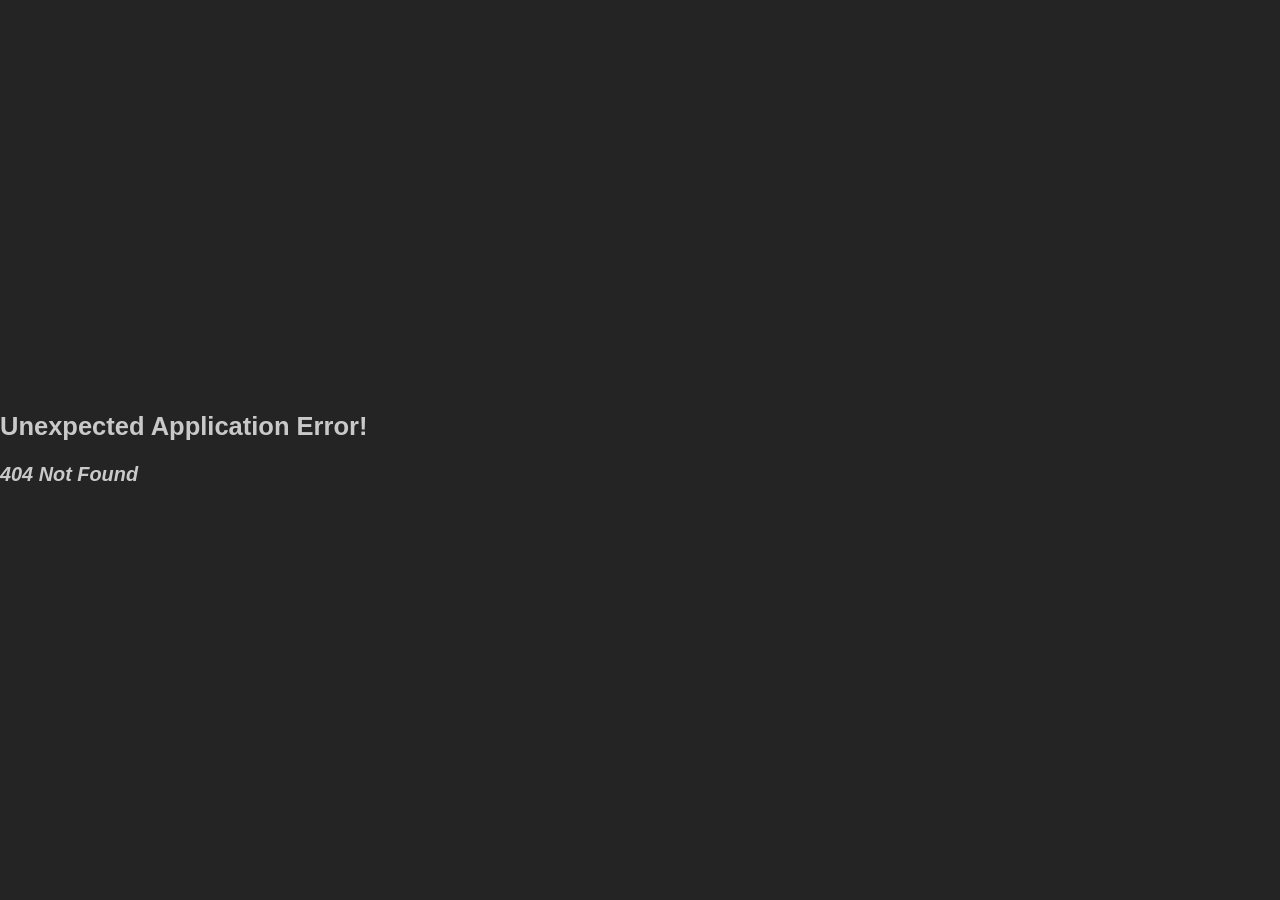
<file: index.html>
<!DOCTYPE html>
<html lang="en">
  <head>
    <meta charset="UTF-8" />
    <link rel="icon" type="image/svg+xml" href="/favicon.png" />
    <meta name="viewport" content="width=device-width, initial-scale=1.0" />
    <title>Rens Wiebenga Development</title>
    <script type="module" crossorigin src="/assets/index-DpRg20XJ.js"></script>
    <link rel="stylesheet" crossorigin href="/assets/index-DjK8J9jP.css">
  </head>
  <body>
    <div id="root" style="width: 100%"></div>
  </body>
</html>
</file>
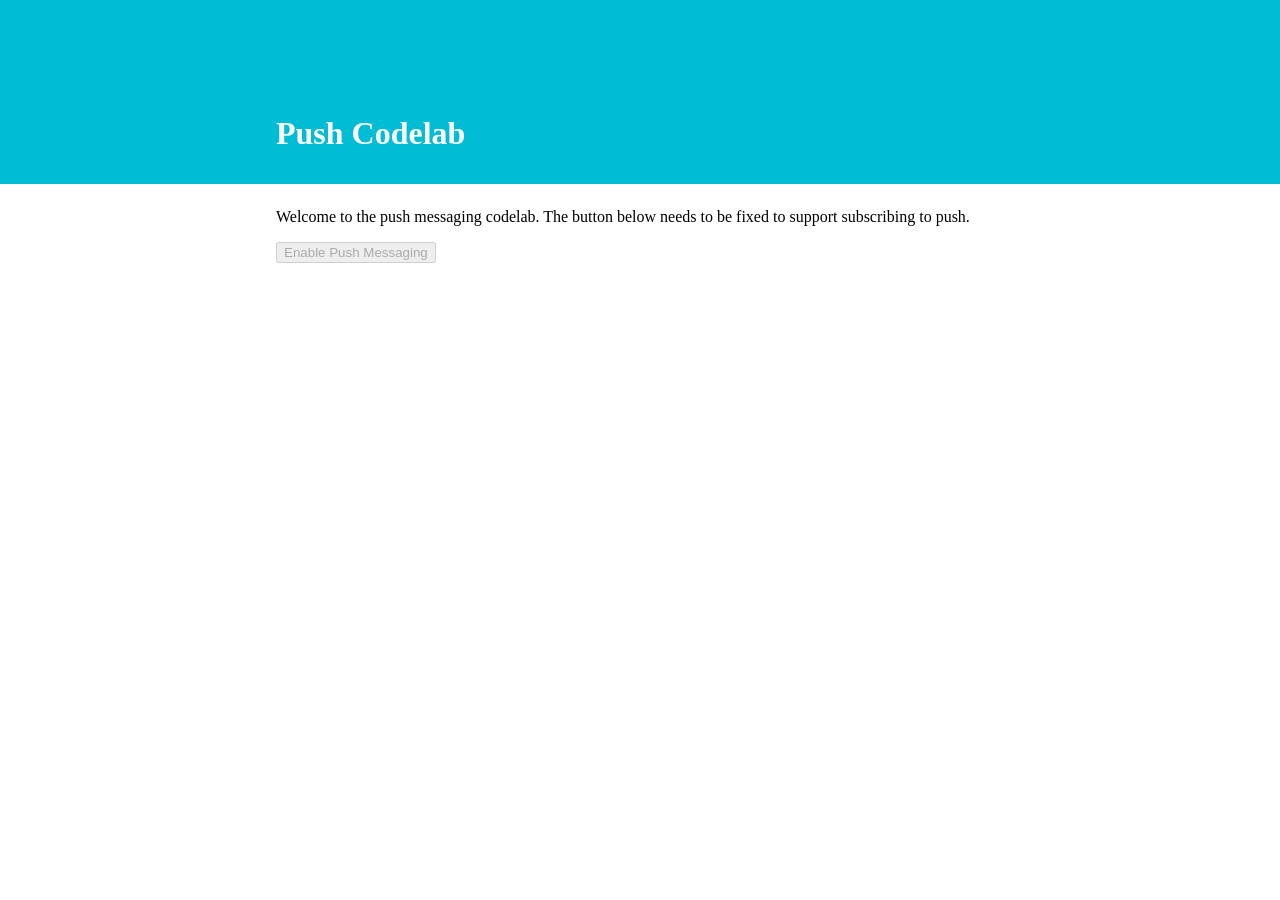
<file: 08-push-subscription-change/index.html>
<!DOCTYPE html>
<html>
<head>
  <meta charset="utf-8">
  <meta http-equiv="X-UA-Compatible" content="IE=edge">
  <meta name="viewport" content="width=device-width, initial-scale=1.0">

  <title>Push Codelab</title>

  <link rel="stylesheet" href="https://fonts.googleapis.com/icon?family=Material+Icons">
  <link rel="stylesheet" href="https://code.getmdl.io/1.2.1/material.indigo-pink.min.css">
  <script defer src="https://code.getmdl.io/1.2.1/material.min.js"></script>
  <link rel="stylesheet" href="styles/index.css">
</head>

<body>

  <header>
    <h1>Push Codelab</h1>
  </header>

  <main>
    <p>Welcome to the push messaging codelab. The button below needs to be
    fixed to support subscribing to push.</p>
    <p>
      <button disabled class="js-push-btn mdl-button mdl-js-button mdl-button--raised mdl-js-ripple-effect">
        Enable Push Messaging
      </button>
    </p>
    <section class="subscription-details js-subscription-details is-invisible">
      <p>Once you've subscribed your user, you'd send their subscription to your
      server to store in a database so that when you want to send a message
      you can lookup the subscription and send a message to it.</p>
      <p>To simplify things for this code lab copy the following details
      into the <a href="https://web-push-codelab.glitch.me/">Push Companion
      Site</a> and it'll send a push message for you, using the application
      server keys on the site - so make sure they match.</p>
      <pre><code class="js-subscription-json"></code></pre>
    </section>
  </main>

  <script src="scripts/main.js"></script>

  <script src="https://code.getmdl.io/1.2.1/material.min.js"></script>
</body>
</html>
</file>
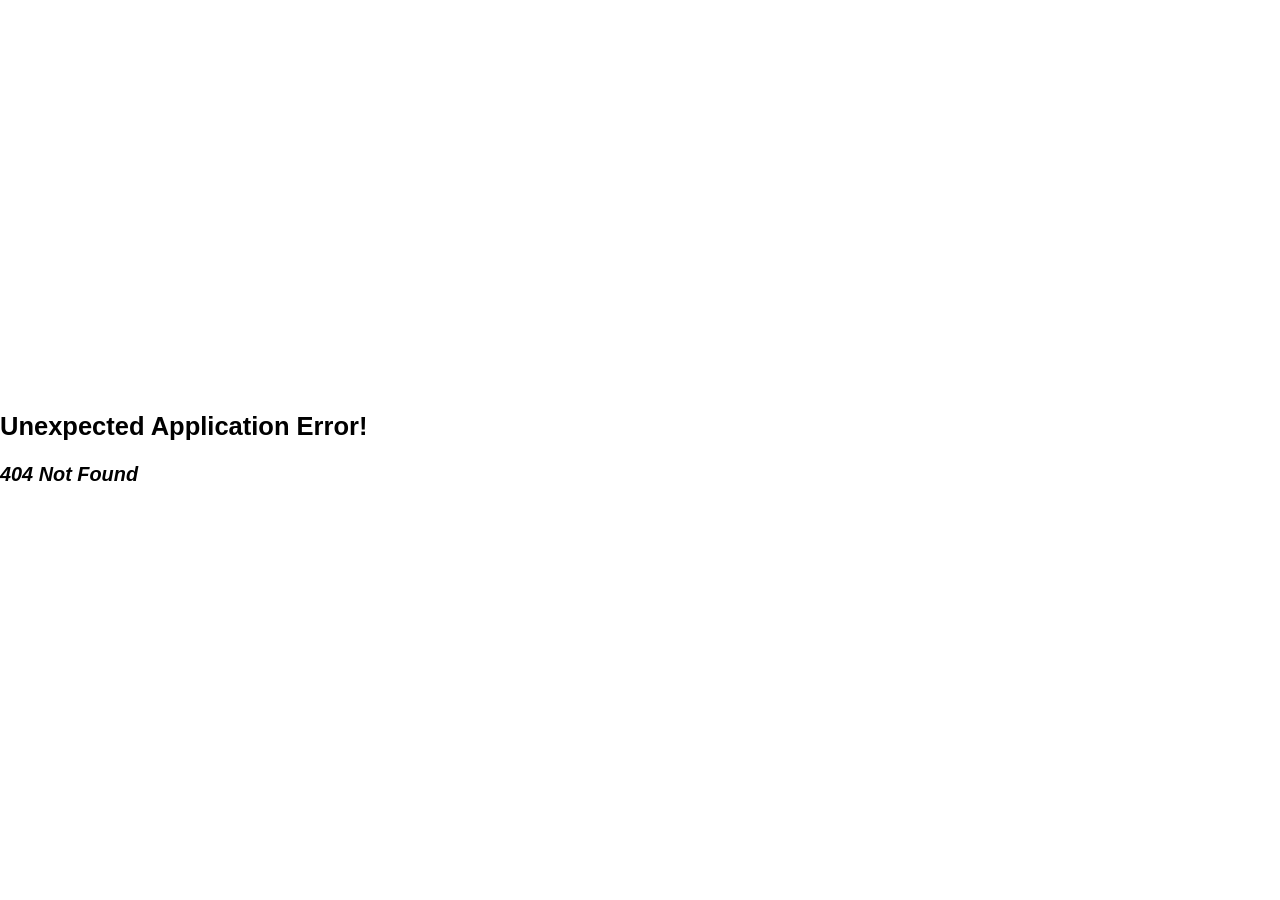
<file: dist/index.html>
<!DOCTYPE html>
<html lang="en">
  <head>
    <meta charset="UTF-8" />
    <link rel="icon" type="image/svg+xml" href="/vite.svg" />
    <meta name="viewport" content="width=device-width, initial-scale=1.0" />
    <title>Rens Wiebenga Development</title>
    <script type="module" crossorigin src="/assets/index-a8WvZcS0.js"></script>
    <link rel="stylesheet" crossorigin href="/assets/index-DHqc00cy.css">
  </head>
  <body>
    <div id="root" style="width: 100%"></div>
  </body>
</html>
</file>
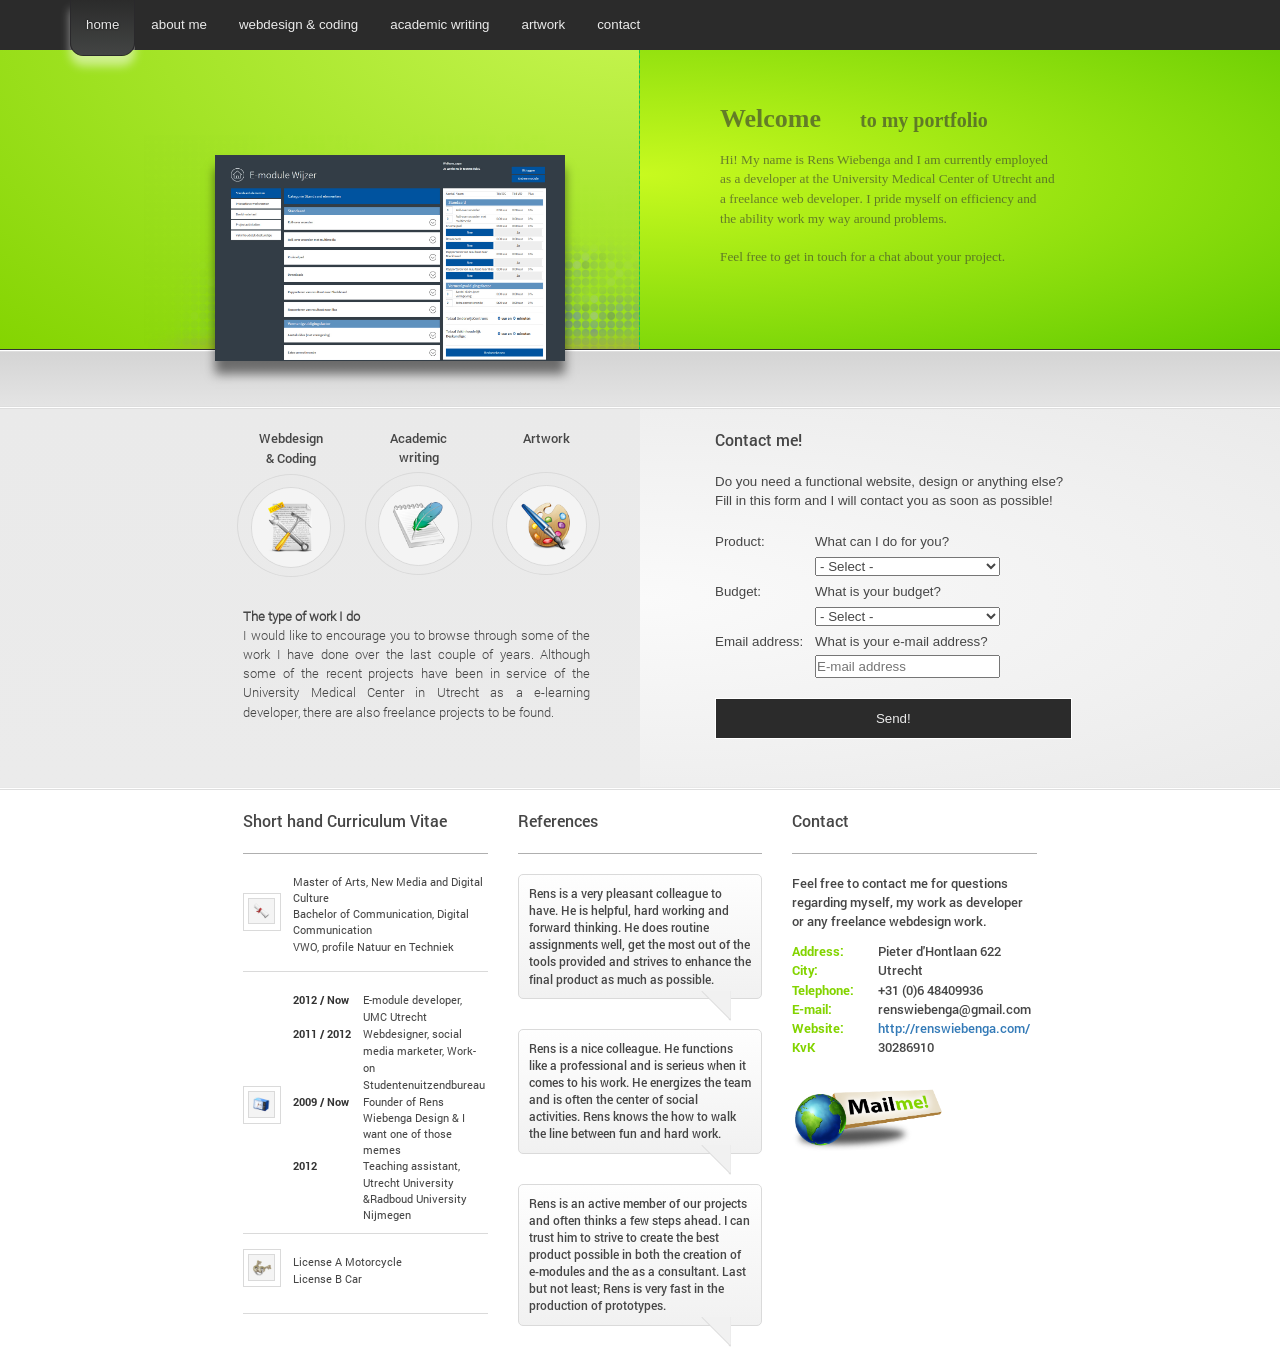
<file: old_portfolio/index.html>
<!DOCTYPE html>
<html lang="en">
  <head>
    <meta charset="utf-8">
    <meta http-equiv="X-UA-Compatible" content="IE=edge">
    <meta name="viewport" content="width=device-width, initial-scale=1">
    <meta name="description" content="Webdesigner en webdeveloper in Utrecht for both front-end as back-end">
    <meta name="author" content="Rens Wiebenga">
    <link rel="icon" href="../../favicon.ico">
	<link rel="canonical" href="https://renswiebenga.com" />
	<link rel="publisher" href="https://plus.google.com/118160670251559023432/posts"/>
	<link href='http://fonts.googleapis.com/css?family=Roboto:100' rel='stylesheet' type='text/css'>
	<link href="css/main.css" rel="stylesheet">
    <title>Portfolio Rens Wiebenga - front-end and back-end web designer/web developer</title>

    <!-- Bootstrap core CSS -->
    <link href="bootstrap-3.3.2-dist/css/bootstrap.min.css" rel="stylesheet">
    
    <script src="js/ie-emulation-modes-warning.js"></script>

    
  </head>

  <body>
		<nav class="navbar navbar-default navbar-fixed-top">
        <div class="container">
          <div class="navbar-header">
            <button type="button" class="navbar-toggle collapsed" data-toggle="collapse" data-target="#navbar" aria-expanded="false" aria-controls="navbar">
              <span class="sr-only">Toggle navigation</span>
              <span class="icon-bar"></span>
              <span class="icon-bar"></span>
              <span class="icon-bar"></span>
            </button>
            <!-- <div class="navbar-brand home">Chirurgisch instrumentarium</div> -->
          </div>
          <div id="navbar" class="navbar-collapse collapse">
            <ul class="nav navbar-nav">
              <li class=""><a class="home menu_btn active">home</a></li>
			  <li><a class="aboutme menu_btn">about me</a></li>
			  <li><a class="webcoding menu_btn"><h1>webdesign & coding</h1></a></li>
			  <li><a class="academic menu_btn">academic writing</a></li>
			  <li><a class="artwork menu_btn">artwork</a></li>
			  <li><a class="contact menu_btn">contact</a></li>
              
            </ul>
          </div><!--/.nav-collapse -->
        </div><!--/.container -->
      </nav>
		<div class="row header normalsize">
			<div class="leftheader col col-md-6 col-xs-12 col-lg-6">
				<div class="col col-md-4 col-xs-4 col-lg-4 invisiblewhensmall">
					&nbsp;
				</div>
				<div class="col col-md-8 col-xs-8 col-lg-8">
					<div class="background">
						<img src="img/backgroundheader.png" class="notadjusted" alt="header to portfolio"></img>
					</div>
					<div class="example">
						<img src="img/emodulewijzer.jpg" alt="e-modulewijzer as an example of both front-end and back-end projects"></img>
					</div>
				</div>
				
			</div>
			<div class="rightheader col col-md-6 col-xs-12 col-lg-6 ">
				<div class="col col-md-8 col-xs-8 col-lg-8">
					<div class="welcometext">
						<h3>Welcome&nbsp;</h3> <h2>to my portfolio</h2><br/>
						<div class="introtext">
						Hi! My name is Rens Wiebenga and I am currently employed as a <h1>developer at the University Medical Center of Utrecht</h1> and a <h1>freelance web developer</h1>. I pride myself on efficiency and the ability work my way around problems. <br/><br/>Feel free to get in touch for a chat about your project.
						<div style="display:none;">Hoi, mijn naam is Rens Wiebenga en ben momenteel werkzaam als <h1>onderwijs ontwikkelaar</h1> voor het UMC Utrecht voor de opleiding geneeskunde en als <h1>webdesigner en webontwikkelaar te utrecht</h1>. Als u een <h1>website wil laten maken</h1> of een <h1>website ontwerp wilt</h1> dan wil ik u uitnodigen om in contact te treden.</div>
						</div>
					</div>
				</div>
				<div class="col col-md-4 col-xs-4 col-lg-4">
					&nbsp;
				</div>				
			</div>
		</div>

		<div class="line col col-12"></div>
		</div>

		
		<div class="row middlecontent height350px">
			<div class="leftcontent col col-md-6 col-xs-12 col-lg-6">
				<div class="col col-md-4 col-xs-0 col-lg-4">
					&nbsp;
				</div>
				<div class="col col-md-8 col-xs-12 col-lg-8">
					<div class="artwork box">
						<div class="title">Artwork<br/><br/></div>
						<a class="artwork">
							<div class="imagebox">
								<img src="img/Art-icon.png" alt="icon to indicate artwork"/>
							</div>
						</a>
					</div>
					<div class="academic box">
						<div class="title">Academic <br/>writing</div>
						<a class="academic">
							<div class="imagebox">
								<img src="img/Notepad-Bloc-notes-icon.png" alt="icon to academic work"/>
							</div>
						</a>
					</div>
					<div class="webdesign box">
						<div class="title"><h1>Webdesign <br/>& Coding<h1></div>
						<a class="webcoding">
							<div class="imagebox">
								<img src="img/Coding-icon.png" alt="icon to indicate both webdesign and coding projects"/>
							</div>
						</a>

					</div>
					<div class="text">
						<b>The type of work I do</b><br/>
						I would like to encourage you to browse through some of the work I have done over the last couple of years. Although some of the recent projects have been in service of the University Medical Center in Utrecht as a <h1>e-learning developer</h1>, there are also <h1>freelance projects</h1> to be found. 


					</div>
				</div>
			</div>
			<div class="rightcontent col col-md-6 col-xs-12 col-lg-6">
				<div class="col col-md-8 col-xs-12 col-lg-8">
					<div class="title">Contact me!</div>
					<div class="text">Do you need a functional website, design or anything else? <br/>Fill in this form and I will contact you as soon as possible!</div><br/>
					
					<table>
						<tr>
							<td>
								Product:
							</td>
							<td>
								What can I do for you?
							</td>
						</tr>
						<tr>
							<td>
											
							</td>
							<td>
								<select name="product" id="product">
									<option value="">- Select -</option>
									<option value="completewebsite">Complete website</option>
									<option value="webdesign">Webdesign</option>
									<option value="webdevelopment">Webdevelopment</option>
									<option value="logodesign">Logo design</option>
									<option value="frontendwebdevelopment">Front-end webdevelopment</option>
									<option value="backendwebdevelopment">Back-end webdevelopment</option>
									<option value="mobileapplication">Mobile Application</option>
									<option value="other">Other</option>
								</select>
							</td>
						</tr>
						<tr>
							<td>
								Budget:
							</td>
							<td>
								What is your budget?
							</td>
						</tr>
						<tr>
							<td>
							</td>
							<td>
								<select name="budget" id="budget">
									<option value="">- Select -</option>
									<option value="100500">&euro;100 - &euro;500 </option>
									<option value="5001500">&euro;500 - &euro;1500 </option>
									<option value="15003000">&euro;1500 - &euro;3000 </option>
									<option value="3000">&euro;3000+</option>
									<option value="not applicable">Not applicable</option>
								</select>
							</td>
						</tr>
						<tr>
							<td>
								Email address:
							</td>
							<td>
								What is your e-mail address?
							</td>
						</tr>
						<tr>
							<td>
							</td>
							<td>
								<input type="text" name="emailofuser" placeholder="E-mail address" class="emailofuser">
							</td>
						</tr>
					</table>
					
								
					<br/>
					<input type="submit" name="submit" class="submitbutton" value="Send!"><br>
				</div>
				<div class="col col-md-4 col-xs-0 col-lg-4">
				</div>
			</div>
		</div>
		<div class="row">
			<div class="fullwidthcontent col col-md-12 col-xs-12 col-lg-12">
				<div class="col col-md-2 col-xs-0 col-lg-2">
					&nbsp;
				</div>
				<div class="col col-md-8 col-xs-12 col-lg-8">
							
							<div class="box col col-md-4 col-xs-12 col-lg-4">
								<div class="title">Short hand Curriculum Vitae</div>
								<div class="text">
									<table class="curriculumvitae">
										<tr>
											<td>
												<div class="imageboxsquare">
													<img src="img/diploma.png"/>
												</div>
											</td>
											<td>
												Master of Arts, New Media and Digital Culture<br/>
												Bachelor of Communication, Digital Communication<br/>
												VWO, profile Natuur en Techniek
											</td>
										</tr>
										<tr>
											<td>
												&nbsp;
											</td>
											<td>
											</td>
										</tr>
									</table>
									<table class="curriculumvitae">
										<tr>
											<td>
												<div class="imageboxsquare">
													<img src="img/experience.png" alt="icon to indicate professional experience"/>
												</div>
											</td>
											<td >
												<table class="experience">
													<tr>
														<td style="width:70px;">
															2012 / Now
														</td>
														<td>
															<h1>E-module developer, UMC Utrecht<h1>
														</td>
													</tr>
													<tr>
														<td>
															2011 / 2012
														</td>
														<td>
															<h1>Webdesigner, social media marketer, Work-on Studentenuitzendbureau<h1>
														</td>
													</tr>
													<tr>
														<td>
															2009 / Now
														</td>
														<td>
															Founder of Rens Wiebenga Design & I want one of those memes
														</td>
													</tr>
													<tr>
														<td>
															2012
														</td>
														<td>
															Teaching assistant, Utrecht University &Radboud University Nijmegen<br/>
														</td>
													</tr>
												</table>
												
											</td>
										</tr>	
									</table>
									<table class="curriculumvitae">
										<tr>
											<td>
												<div class="imageboxsquare">
													<img src="img/licence.png"/>
												</div>
											</td>
											<td>
												License A Motorcycle <br/>
												License B Car
											</td>
										</tr>
										<tr>
											<td>
												&nbsp;
											</td>
											<td>
											</td>
										</tr>
									</table>
								</div>
							</div>
							<div class="box col col-md-4 col-xs-12 col-lg-4">
								<div class="title">References</div>
								<div class="text">
									<div class="speechbubble">
										Rens is a very pleasant colleague to have. He is helpful, hard working and forward thinking. He does routine assignments well, get the most out of the tools provided and strives to enhance the final product as much as possible. 
										<img src="img/speechbubble.png"/>
									</div>
								</div>
								<div class="text">
									<div class="speechbubble">
										Rens is a nice colleague. He functions like a professional and is serieus when it comes to his work. He energizes the team and is often the center of social activities. Rens knows the how to walk the line between fun and hard work. 
										<img src="img/speechbubble.png"/>
									</div>
									
								</div>
								<div class="text">
									<div class="speechbubble">
										Rens is an active member of our projects and often thinks a few steps ahead. I can trust him to strive to create the best product possible in both the creation of e-modules and the as a consultant. Last but not least; Rens is very fast in the production of prototypes.
										<img src="img/speechbubble.png"/>
									</div>
								</div>
							</div>
							<div class="box col col-md-4 col-xs-12 col-lg-4">
								<div class="title">Contact</div>
								<div class="text">
									Feel free to contact me for questions regarding myself, my work as developer or any <h1>freelance webdesign</h1> work.  
									<table>
										<tr>
											<td>
													Address:
											</td>
											<td>
													Pieter d'Hontlaan 622
											</td>
										</tr>
										<tr>
											<td>
													City:
											</td>
											<td>
													<h1>Utrecht<h1>
											</td>
										</tr>
										<tr>
											<td>
													Telephone:
											</td>
											<td>
													+31 (0)6 48409936
											</td>
										</tr>
										<tr>
											<td>
													E-mail:
											</td>
											<td>
													renswiebenga@gmail.com
											</td>
										</tr>
										<tr>
											<td>
													Website:
											</td>
											<td>
													<a href="http://renswiebenga.com/">http://renswiebenga.com/</a>
											</td>
										</tr>
										<tr>
											<td>
													KvK
											</td>
											<td>
													30286910 
											</td>
										</tr>
									</table>
									<a href="mailto:renswiebenga@gmail.com?SUBJECT=Reaction to portfolio"><img src="img/mailme.png" alt="mail me icon for webdesign and webdevelopment"/></a>
									
								</div>
							</div>
						</div>
					</div>
				</div>
				<div class="col col-md-2 col-xs-0 col-lg-2">
					&nbsp;
				</div>
			</div>
		</div>
			
	



    <!-- Bootstrap core JavaScript
    ================================================== -->
    <!-- Placed at the end of the document so the pages load faster -->
	
    <script src="https://ajax.googleapis.com/ajax/libs/jquery/1.11.2/jquery.min.js"></script>
	<script>
	  (function(i,s,o,g,r,a,m){i['GoogleAnalyticsObject']=r;i[r]=i[r]||function(){
	  (i[r].q=i[r].q||[]).push(arguments)},i[r].l=1*new Date();a=s.createElement(o),
	  m=s.getElementsByTagName(o)[0];a.async=1;a.src=g;m.parentNode.insertBefore(a,m)
	  })(window,document,'script','//www.google-analytics.com/analytics.js','ga');

	  ga('create', 'UA-65083514-1', 'auto');
	  ga('send', 'pageview');

	</script>
    <script src="bootstrap-3.3.2-dist/js/bootstrap.min.js"></script>
	<script src="js/functions.js"></script>
    <!-- IE10 viewport hack for Surface/desktop Windows 8 bug -->
    <script src="js/ie10-viewport-bug-workaround.js"></script>
  </body>
</html>
</file>
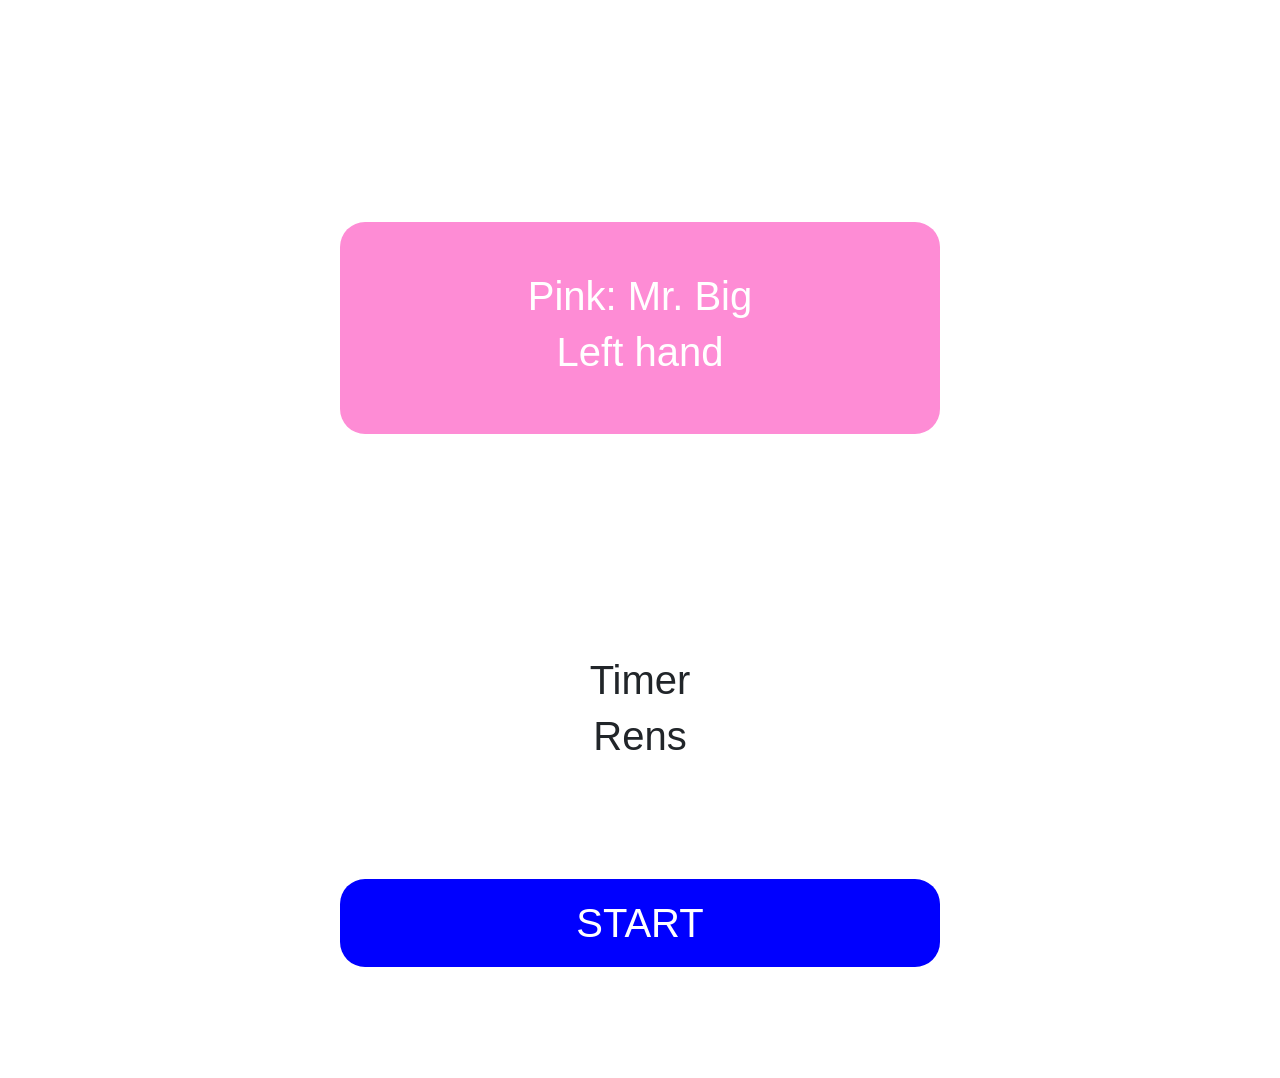
<file: Twister/index.html>
<html>
	<head>
		<meta charset="utf-8">
		<meta name="viewport" content="width=device-width, initial-scale=1">
		<link rel="stylesheet" href="https://maxcdn.bootstrapcdn.com/bootstrap/4.5.2/css/bootstrap.min.css">
		<script src="https://ajax.googleapis.com/ajax/libs/jquery/3.5.1/jquery.min.js"></script>
		<script src="https://cdnjs.cloudflare.com/ajax/libs/popper.js/1.16.0/umd/popper.min.js"></script>
		<script src="https://maxcdn.bootstrapcdn.com/bootstrap/4.5.2/js/bootstrap.min.js"></script>
		
		<script src="https://ajax.googleapis.com/ajax/libs/jquery/3.5.1/jquery.min.js"></script>

		<style>
			.color {
				padding: 50px;
				background-color:#ccc;
				border-radius:25px;
				max-width:600px;
				margin:20% auto;
			}
			.title, .limb {
				color:#fff;
			}
			.button {
				background: blue;
				padding: 20px 50px;
				max-width:600px;
				margin:10% auto;
				color:#100cb5;
				border-radius:25px;
				color:white;
				cursor:pointer;
				text-align:center;
			}
			.button:hover {
				background-color:#221dcb;
			}
		</style>

		

	</head>
	<body>
		<div class="container text-center">
			<div class="row">
				<div class="col-md-12">
					<div class="color">
						<h1 class="title">Title</h1>
						<h1 class="limb">Limb</h1>
					</div>
				</div>
			</div>
			
			<div class="row">
				<div class="col-md-12">
					<h1 class="timer">Timer</h1>
					<h1 class="turn">Rens</h1>
				</div>
			</div>
			<div class="row">
				<div class="col-md-12">
					<h1 class="button">START
						
					</h1>
					
				</div>
			</div>
			<div class="row">
				<div class="col-md-12">
					
				</div>
			</div>
		</div>
	</body>

	<script>
		randomColor();
		randomLimb();

		$('.button').click(function(){
			 
			countDown();
		});

		function countDown() {
			var countdown = 15;
			$('.timer').html(countdown+ " seconds");
			var x = setInterval(function() {
				countdown--;
				$('.timer').html(countdown + " seconds");
				if (countdown < 0) {
					clearInterval(x);
					randomColor();
					randomLimb();
					$('.timer').html("Done!!!");
					countDown();
					var myturn = $('.turn').text();
					if(myturn == "Rens") {
						$('.turn').text("Bing");
					} else {
						$('.turn').text("Rens");
					}

				  }

			}, 1000);
		}
		
		function randomColor() {
			var randomNumber = Math.floor(Math.random()*4 +1);
			switch(randomNumber) {
				case 1:
					$('.title').html("Pink: Mr. Big");
					$('.color').css({'background-color':'#fe8cd5'});
					
					break;
				case 2:
					$('.title').html("Black: Donkey Dick");
					$('.color').css({'background-color':'black'});
					break;
				case 3:
					$('.title').html("Fuchsia: Bell End");
					$('.color').css({'background-color':'#d6226a'});
					break;
				case 4:
					$('.title').html("Purple: Jumbo");
					$('.color').css({'background-color':'#6d04b7'});
					break;


			};
		};
		function randomLimb() {
			var randomNumber = Math.floor(Math.random()*4 +1);
			switch(randomNumber) {
				case 1:
					$('.limb').html("Left hand");
					
					
					break;
				case 2:
					$('.limb').html("Right hand");
					
					break;
				case 3:
					$('.limb').html("Left foot");
					
					break;
				case 4:
					$('.limb').html("Right foot");
					
					break;


			};
		}

	</script>
</html>
</file>
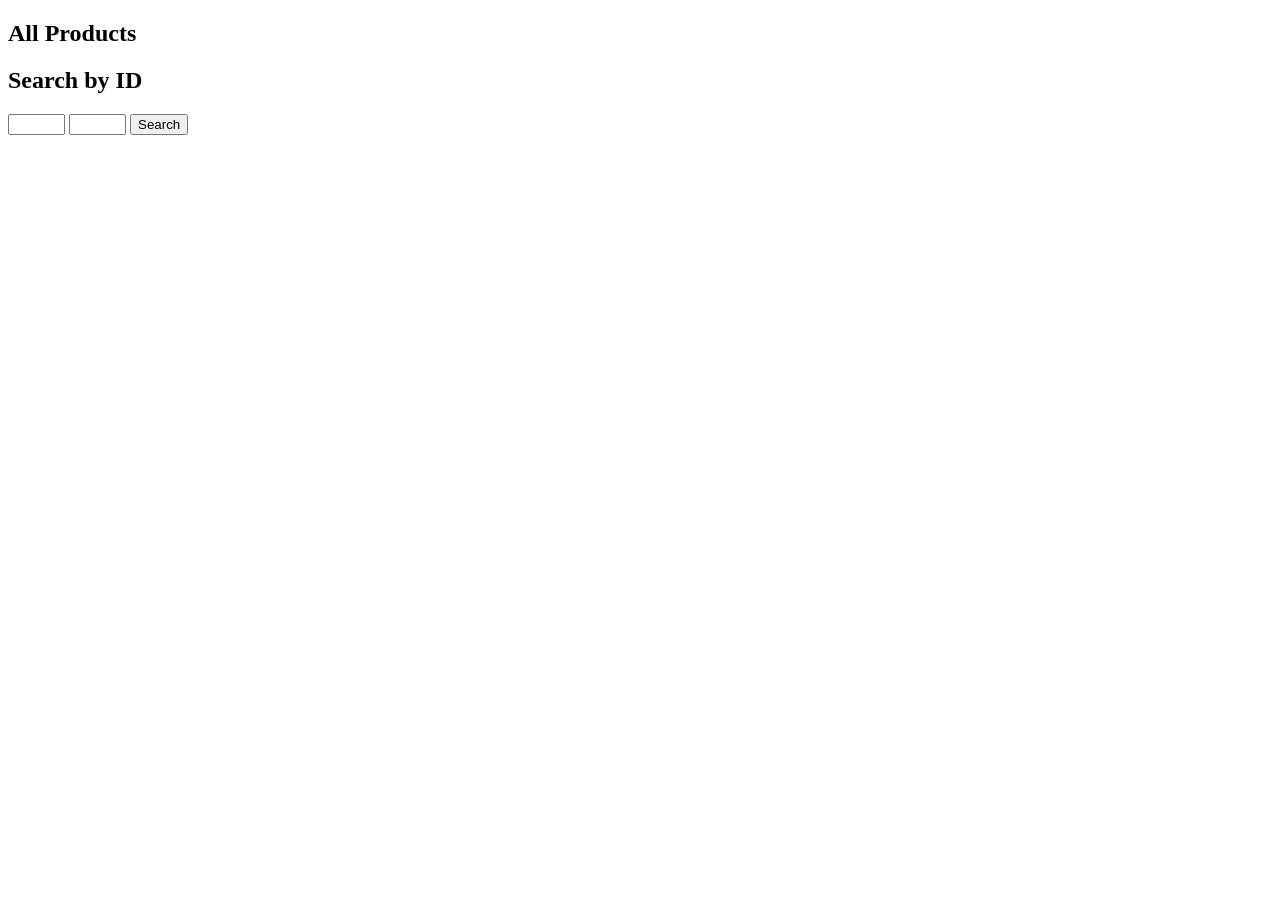
<file: uPreventApiTest/index.html>
<!DOCTYPE html>
<html xmlns="http://www.w3.org/1999/xhtml">
<head>
    <title>Product App</title>
</head>
<body>

    <div>
        <h2>All Products</h2>
        <ul id="products" />
    </div>
    <div>
        <h2>Search by ID</h2>
        <input type="text" id="ageId" size="5" />
        <input type="text" id="sexId" size="5" />
        <input type="button" value="Search" onclick="find();" />
        <p id="product" />
    </div>

    <script src="https://ajax.aspnetcdn.com/ajax/jQuery/jquery-2.0.3.min.js"></script>
    <script>
        var uri = 'https://upreventapitest.azurewebsites.net/api/Calculator';

    $(document).ready(function () {
      // Send an AJAX request
      $.getJSON(uri)
          .done(function (data) {
            // On success, 'data' contains a list of products.
            $.each(data, function (key, item) {
              // Add a list item for the product.
              $('<li>', { text: formatItem(item) }).appendTo($('#products'));
            });
          });
    });

    function formatItem(item) {
      return item.Id + ': $' + item.result;
    }

    function find() {
        var age = $('#ageId').val();

      $.getJSON(uri + '/' + age)
          .done(function (data) {
            $('#product').text(data);
          })
          .fail(function (jqXHR, textStatus, err) {
            $('#product').text('Error: ' + err);
          });
    }
    </script>
</body>
</html>
</file>
<file: assets/index-DjK8J9jP.css>
:root{font-family:Inter,system-ui,Avenir,Helvetica,Arial,sans-serif;line-height:1.5;font-weight:400;color-scheme:light dark;color:#ffffffde;background-color:#242424;font-synthesis:none;text-rendering:optimizeLegibility;-webkit-font-smoothing:antialiased;-moz-osx-font-smoothing:grayscale}html{scroll-behavior:smooth}.section{scroll-margin-top:80px}a{font-weight:500;color:#0f77ef;text-decoration:inherit}a:hover{color:#0c53de}body{margin:0;display:flex;place-items:center;min-width:320px;min-height:100vh}h1{font-size:3.2em;line-height:1.1}button{border-radius:8px;border:1px solid transparent;padding:.6em 1.2em;font-size:1em;font-weight:500;font-family:inherit;background-color:#1a1a1a;cursor:pointer;transition:border-color .25s}button:hover{background-color:#0e75b5}button:focus,button:focus-visible{outline:0}@media (prefers-color-scheme: light){:root{color:#213547;background-color:#fff}a:hover{color:#0c53de}button{background-color:#f9f9f9}}*,*:before,*:after{box-sizing:border-box}input,button,textarea,select{font:inherit}button,select{text-transform:none}body{margin:0;font-family:var(--mantine-font-family);font-size:var(--mantine-font-size-md);line-height:var(--mantine-line-height);background-color:var(--mantine-color-body);color:var(--mantine-color-text);-webkit-font-smoothing:var(--mantine-webkit-font-smoothing);-moz-osx-font-smoothing:var(--mantine-moz-font-smoothing)}@media screen and (max-device-width: 31.25em){body{-webkit-text-size-adjust:100%}}@media (prefers-reduced-motion: reduce){[data-respect-reduced-motion] [data-reduce-motion]{transition:none;animation:none}}[data-mantine-color-scheme=light] .mantine-light-hidden,[data-mantine-color-scheme=dark] .mantine-dark-hidden{display:none}.mantine-focus-auto:focus-visible{outline:2px solid var(--mantine-primary-color-filled);outline-offset:calc(.125rem * var(--mantine-scale))}.mantine-focus-always:focus{outline:2px solid var(--mantine-primary-color-filled);outline-offset:calc(.125rem * var(--mantine-scale))}.mantine-focus-never:focus{outline:none}.mantine-active:active{transform:translateY(calc(.0625rem * var(--mantine-scale)))}fieldset:disabled .mantine-active:active{transform:none}:where([dir=rtl]) .mantine-rotate-rtl{transform:rotate(180deg)}:root{color-scheme:var(--mantine-color-scheme);--mantine-z-index-app: 100;--mantine-z-index-modal: 200;--mantine-z-index-popover: 300;--mantine-z-index-overlay: 400;--mantine-z-index-max: 9999;--mantine-scale: 1;--mantine-cursor-type: default;--mantine-webkit-font-smoothing: antialiased;--mantine-color-scheme: light dark;--mantine-moz-font-smoothing: grayscale;--mantine-color-white: #fff;--mantine-color-black: #000;--mantine-line-height: 1.55;--mantine-font-family: -apple-system, BlinkMacSystemFont, Segoe UI, Roboto, Helvetica, Arial, sans-serif, Apple Color Emoji, Segoe UI Emoji;--mantine-font-family-monospace: ui-monospace, SFMono-Regular, Menlo, Monaco, Consolas, Liberation Mono, Courier New, monospace;--mantine-font-family-headings: -apple-system, BlinkMacSystemFont, Segoe UI, Roboto, Helvetica, Arial, sans-serif, Apple Color Emoji, Segoe UI Emoji;--mantine-heading-font-weight: 700;--mantine-radius-default: calc(.25rem * var(--mantine-scale));--mantine-primary-color-0: var(--mantine-color-blue-0);--mantine-primary-color-1: var(--mantine-color-blue-1);--mantine-primary-color-2: var(--mantine-color-blue-2);--mantine-primary-color-3: var(--mantine-color-blue-3);--mantine-primary-color-4: var(--mantine-color-blue-4);--mantine-primary-color-5: var(--mantine-color-blue-5);--mantine-primary-color-6: var(--mantine-color-blue-6);--mantine-primary-color-7: var(--mantine-color-blue-7);--mantine-primary-color-8: var(--mantine-color-blue-8);--mantine-primary-color-9: var(--mantine-color-blue-9);--mantine-primary-color-filled: var(--mantine-color-blue-filled);--mantine-primary-color-filled-hover: var(--mantine-color-blue-filled-hover);--mantine-primary-color-light: var(--mantine-color-blue-light);--mantine-primary-color-light-hover: var(--mantine-color-blue-light-hover);--mantine-primary-color-light-color: var(--mantine-color-blue-light-color);--mantine-breakpoint-xs: 36em;--mantine-breakpoint-sm: 48em;--mantine-breakpoint-md: 62em;--mantine-breakpoint-lg: 75em;--mantine-breakpoint-xl: 88em;--mantine-spacing-xs: calc(.625rem * var(--mantine-scale));--mantine-spacing-sm: calc(.75rem * var(--mantine-scale));--mantine-spacing-md: calc(1rem * var(--mantine-scale));--mantine-spacing-lg: calc(1.25rem * var(--mantine-scale));--mantine-spacing-xl: calc(2rem * var(--mantine-scale));--mantine-font-size-xs: calc(.75rem * var(--mantine-scale));--mantine-font-size-sm: calc(.875rem * var(--mantine-scale));--mantine-font-size-md: calc(1rem * var(--mantine-scale));--mantine-font-size-lg: calc(1.125rem * var(--mantine-scale));--mantine-font-size-xl: calc(1.25rem * var(--mantine-scale));--mantine-line-height-xs: 1.4;--mantine-line-height-sm: 1.45;--mantine-line-height-md: 1.55;--mantine-line-height-lg: 1.6;--mantine-line-height-xl: 1.65;--mantine-shadow-xs: 0 calc(.0625rem * var(--mantine-scale)) calc(.1875rem * var(--mantine-scale)) rgba(0, 0, 0, .05), 0 calc(.0625rem * var(--mantine-scale)) calc(.125rem * var(--mantine-scale)) rgba(0, 0, 0, .1);--mantine-shadow-sm: 0 calc(.0625rem * var(--mantine-scale)) calc(.1875rem * var(--mantine-scale)) rgba(0, 0, 0, .05), rgba(0, 0, 0, .05) 0 calc(.625rem * var(--mantine-scale)) calc(.9375rem * var(--mantine-scale)) calc(-.3125rem * var(--mantine-scale)), rgba(0, 0, 0, .04) 0 calc(.4375rem * var(--mantine-scale)) calc(.4375rem * var(--mantine-scale)) calc(-.3125rem * var(--mantine-scale));--mantine-shadow-md: 0 calc(.0625rem * var(--mantine-scale)) calc(.1875rem * var(--mantine-scale)) rgba(0, 0, 0, .05), rgba(0, 0, 0, .05) 0 calc(1.25rem * var(--mantine-scale)) calc(1.5625rem * var(--mantine-scale)) calc(-.3125rem * var(--mantine-scale)), rgba(0, 0, 0, .04) 0 calc(.625rem * var(--mantine-scale)) calc(.625rem * var(--mantine-scale)) calc(-.3125rem * var(--mantine-scale));--mantine-shadow-lg: 0 calc(.0625rem * var(--mantine-scale)) calc(.1875rem * var(--mantine-scale)) rgba(0, 0, 0, .05), rgba(0, 0, 0, .05) 0 calc(1.75rem * var(--mantine-scale)) calc(1.4375rem * var(--mantine-scale)) calc(-.4375rem * var(--mantine-scale)), rgba(0, 0, 0, .04) 0 calc(.75rem * var(--mantine-scale)) calc(.75rem * var(--mantine-scale)) calc(-.4375rem * var(--mantine-scale));--mantine-shadow-xl: 0 calc(.0625rem * var(--mantine-scale)) calc(.1875rem * var(--mantine-scale)) rgba(0, 0, 0, .05), rgba(0, 0, 0, .05) 0 calc(2.25rem * var(--mantine-scale)) calc(1.75rem * var(--mantine-scale)) calc(-.4375rem * var(--mantine-scale)), rgba(0, 0, 0, .04) 0 calc(1.0625rem * var(--mantine-scale)) calc(1.0625rem * var(--mantine-scale)) calc(-.4375rem * var(--mantine-scale));--mantine-radius-xs: calc(.125rem * var(--mantine-scale));--mantine-radius-sm: calc(.25rem * var(--mantine-scale));--mantine-radius-md: calc(.5rem * var(--mantine-scale));--mantine-radius-lg: calc(1rem * var(--mantine-scale));--mantine-radius-xl: calc(2rem * var(--mantine-scale));--mantine-color-dark-0: #c9c9c9;--mantine-color-dark-1: #b8b8b8;--mantine-color-dark-2: #828282;--mantine-color-dark-3: #696969;--mantine-color-dark-4: #424242;--mantine-color-dark-5: #3b3b3b;--mantine-color-dark-6: #2e2e2e;--mantine-color-dark-7: #242424;--mantine-color-dark-8: #1f1f1f;--mantine-color-dark-9: #141414;--mantine-color-gray-0: #f8f9fa;--mantine-color-gray-1: #f1f3f5;--mantine-color-gray-2: #e9ecef;--mantine-color-gray-3: #dee2e6;--mantine-color-gray-4: #ced4da;--mantine-color-gray-5: #adb5bd;--mantine-color-gray-6: #868e96;--mantine-color-gray-7: #495057;--mantine-color-gray-8: #343a40;--mantine-color-gray-9: #212529;--mantine-color-red-0: #fff5f5;--mantine-color-red-1: #ffe3e3;--mantine-color-red-2: #ffc9c9;--mantine-color-red-3: #ffa8a8;--mantine-color-red-4: #ff8787;--mantine-color-red-5: #ff6b6b;--mantine-color-red-6: #fa5252;--mantine-color-red-7: #f03e3e;--mantine-color-red-8: #e03131;--mantine-color-red-9: #c92a2a;--mantine-color-pink-0: #fff0f6;--mantine-color-pink-1: #ffdeeb;--mantine-color-pink-2: #fcc2d7;--mantine-color-pink-3: #faa2c1;--mantine-color-pink-4: #f783ac;--mantine-color-pink-5: #f06595;--mantine-color-pink-6: #e64980;--mantine-color-pink-7: #d6336c;--mantine-color-pink-8: #c2255c;--mantine-color-pink-9: #a61e4d;--mantine-color-grape-0: #f8f0fc;--mantine-color-grape-1: #f3d9fa;--mantine-color-grape-2: #eebefa;--mantine-color-grape-3: #e599f7;--mantine-color-grape-4: #da77f2;--mantine-color-grape-5: #cc5de8;--mantine-color-grape-6: #be4bdb;--mantine-color-grape-7: #ae3ec9;--mantine-color-grape-8: #9c36b5;--mantine-color-grape-9: #862e9c;--mantine-color-violet-0: #f3f0ff;--mantine-color-violet-1: #e5dbff;--mantine-color-violet-2: #d0bfff;--mantine-color-violet-3: #b197fc;--mantine-color-violet-4: #9775fa;--mantine-color-violet-5: #845ef7;--mantine-color-violet-6: #7950f2;--mantine-color-violet-7: #7048e8;--mantine-color-violet-8: #6741d9;--mantine-color-violet-9: #5f3dc4;--mantine-color-indigo-0: #edf2ff;--mantine-color-indigo-1: #dbe4ff;--mantine-color-indigo-2: #bac8ff;--mantine-color-indigo-3: #91a7ff;--mantine-color-indigo-4: #748ffc;--mantine-color-indigo-5: #5c7cfa;--mantine-color-indigo-6: #4c6ef5;--mantine-color-indigo-7: #4263eb;--mantine-color-indigo-8: #3b5bdb;--mantine-color-indigo-9: #364fc7;--mantine-color-blue-0: #e7f5ff;--mantine-color-blue-1: #d0ebff;--mantine-color-blue-2: #a5d8ff;--mantine-color-blue-3: #74c0fc;--mantine-color-blue-4: #4dabf7;--mantine-color-blue-5: #339af0;--mantine-color-blue-6: #228be6;--mantine-color-blue-7: #1c7ed6;--mantine-color-blue-8: #1971c2;--mantine-color-blue-9: #1864ab;--mantine-color-cyan-0: #e3fafc;--mantine-color-cyan-1: #c5f6fa;--mantine-color-cyan-2: #99e9f2;--mantine-color-cyan-3: #66d9e8;--mantine-color-cyan-4: #3bc9db;--mantine-color-cyan-5: #22b8cf;--mantine-color-cyan-6: #15aabf;--mantine-color-cyan-7: #1098ad;--mantine-color-cyan-8: #0c8599;--mantine-color-cyan-9: #0b7285;--mantine-color-teal-0: #e6fcf5;--mantine-color-teal-1: #c3fae8;--mantine-color-teal-2: #96f2d7;--mantine-color-teal-3: #63e6be;--mantine-color-teal-4: #38d9a9;--mantine-color-teal-5: #20c997;--mantine-color-teal-6: #12b886;--mantine-color-teal-7: #0ca678;--mantine-color-teal-8: #099268;--mantine-color-teal-9: #087f5b;--mantine-color-green-0: #ebfbee;--mantine-color-green-1: #d3f9d8;--mantine-color-green-2: #b2f2bb;--mantine-color-green-3: #8ce99a;--mantine-color-green-4: #69db7c;--mantine-color-green-5: #51cf66;--mantine-color-green-6: #40c057;--mantine-color-green-7: #37b24d;--mantine-color-green-8: #2f9e44;--mantine-color-green-9: #2b8a3e;--mantine-color-lime-0: #f4fce3;--mantine-color-lime-1: #e9fac8;--mantine-color-lime-2: #d8f5a2;--mantine-color-lime-3: #c0eb75;--mantine-color-lime-4: #a9e34b;--mantine-color-lime-5: #94d82d;--mantine-color-lime-6: #82c91e;--mantine-color-lime-7: #74b816;--mantine-color-lime-8: #66a80f;--mantine-color-lime-9: #5c940d;--mantine-color-yellow-0: #fff9db;--mantine-color-yellow-1: #fff3bf;--mantine-color-yellow-2: #ffec99;--mantine-color-yellow-3: #ffe066;--mantine-color-yellow-4: #ffd43b;--mantine-color-yellow-5: #fcc419;--mantine-color-yellow-6: #fab005;--mantine-color-yellow-7: #f59f00;--mantine-color-yellow-8: #f08c00;--mantine-color-yellow-9: #e67700;--mantine-color-orange-0: #fff4e6;--mantine-color-orange-1: #ffe8cc;--mantine-color-orange-2: #ffd8a8;--mantine-color-orange-3: #ffc078;--mantine-color-orange-4: #ffa94d;--mantine-color-orange-5: #ff922b;--mantine-color-orange-6: #fd7e14;--mantine-color-orange-7: #f76707;--mantine-color-orange-8: #e8590c;--mantine-color-orange-9: #d9480f;--mantine-h1-font-size: calc(2.125rem * var(--mantine-scale));--mantine-h1-line-height: 1.3;--mantine-h1-font-weight: 700;--mantine-h2-font-size: calc(1.625rem * var(--mantine-scale));--mantine-h2-line-height: 1.35;--mantine-h2-font-weight: 700;--mantine-h3-font-size: calc(1.375rem * var(--mantine-scale));--mantine-h3-line-height: 1.4;--mantine-h3-font-weight: 700;--mantine-h4-font-size: calc(1.125rem * var(--mantine-scale));--mantine-h4-line-height: 1.45;--mantine-h4-font-weight: 700;--mantine-h5-font-size: calc(1rem * var(--mantine-scale));--mantine-h5-line-height: 1.5;--mantine-h5-font-weight: 700;--mantine-h6-font-size: calc(.875rem * var(--mantine-scale));--mantine-h6-line-height: 1.5;--mantine-h6-font-weight: 700}:root[data-mantine-color-scheme=dark]{--mantine-color-scheme: dark;--mantine-primary-color-contrast: var(--mantine-color-white);--mantine-color-bright: var(--mantine-color-white);--mantine-color-text: var(--mantine-color-dark-0);--mantine-color-body: var(--mantine-color-dark-7);--mantine-color-error: var(--mantine-color-red-8);--mantine-color-placeholder: var(--mantine-color-dark-3);--mantine-color-anchor: var(--mantine-color-blue-4);--mantine-color-default: var(--mantine-color-dark-6);--mantine-color-default-hover: var(--mantine-color-dark-5);--mantine-color-default-color: var(--mantine-color-white);--mantine-color-default-border: var(--mantine-color-dark-4);--mantine-color-dimmed: var(--mantine-color-dark-2);--mantine-color-dark-text: var(--mantine-color-dark-4);--mantine-color-dark-filled: var(--mantine-color-dark-8);--mantine-color-dark-filled-hover: var(--mantine-color-dark-7);--mantine-color-dark-light: rgba(36, 36, 36, .15);--mantine-color-dark-light-hover: rgba(36, 36, 36, .2);--mantine-color-dark-light-color: var(--mantine-color-dark-3);--mantine-color-dark-outline: var(--mantine-color-dark-4);--mantine-color-dark-outline-hover: rgba(36, 36, 36, .05);--mantine-color-gray-text: var(--mantine-color-gray-4);--mantine-color-gray-filled: var(--mantine-color-gray-8);--mantine-color-gray-filled-hover: var(--mantine-color-gray-9);--mantine-color-gray-light: rgba(134, 142, 150, .15);--mantine-color-gray-light-hover: rgba(134, 142, 150, .2);--mantine-color-gray-light-color: var(--mantine-color-gray-3);--mantine-color-gray-outline: var(--mantine-color-gray-4);--mantine-color-gray-outline-hover: rgba(206, 212, 218, .05);--mantine-color-red-text: var(--mantine-color-red-4);--mantine-color-red-filled: var(--mantine-color-red-8);--mantine-color-red-filled-hover: var(--mantine-color-red-9);--mantine-color-red-light: rgba(250, 82, 82, .15);--mantine-color-red-light-hover: rgba(250, 82, 82, .2);--mantine-color-red-light-color: var(--mantine-color-red-3);--mantine-color-red-outline: var(--mantine-color-red-4);--mantine-color-red-outline-hover: rgba(255, 135, 135, .05);--mantine-color-pink-text: var(--mantine-color-pink-4);--mantine-color-pink-filled: var(--mantine-color-pink-8);--mantine-color-pink-filled-hover: var(--mantine-color-pink-9);--mantine-color-pink-light: rgba(230, 73, 128, .15);--mantine-color-pink-light-hover: rgba(230, 73, 128, .2);--mantine-color-pink-light-color: var(--mantine-color-pink-3);--mantine-color-pink-outline: var(--mantine-color-pink-4);--mantine-color-pink-outline-hover: rgba(247, 131, 172, .05);--mantine-color-grape-text: var(--mantine-color-grape-4);--mantine-color-grape-filled: var(--mantine-color-grape-8);--mantine-color-grape-filled-hover: var(--mantine-color-grape-9);--mantine-color-grape-light: rgba(190, 75, 219, .15);--mantine-color-grape-light-hover: rgba(190, 75, 219, .2);--mantine-color-grape-light-color: var(--mantine-color-grape-3);--mantine-color-grape-outline: var(--mantine-color-grape-4);--mantine-color-grape-outline-hover: rgba(218, 119, 242, .05);--mantine-color-violet-text: var(--mantine-color-violet-4);--mantine-color-violet-filled: var(--mantine-color-violet-8);--mantine-color-violet-filled-hover: var(--mantine-color-violet-9);--mantine-color-violet-light: rgba(121, 80, 242, .15);--mantine-color-violet-light-hover: rgba(121, 80, 242, .2);--mantine-color-violet-light-color: var(--mantine-color-violet-3);--mantine-color-violet-outline: var(--mantine-color-violet-4);--mantine-color-violet-outline-hover: rgba(151, 117, 250, .05);--mantine-color-indigo-text: var(--mantine-color-indigo-4);--mantine-color-indigo-filled: var(--mantine-color-indigo-8);--mantine-color-indigo-filled-hover: var(--mantine-color-indigo-9);--mantine-color-indigo-light: rgba(76, 110, 245, .15);--mantine-color-indigo-light-hover: rgba(76, 110, 245, .2);--mantine-color-indigo-light-color: var(--mantine-color-indigo-3);--mantine-color-indigo-outline: var(--mantine-color-indigo-4);--mantine-color-indigo-outline-hover: rgba(116, 143, 252, .05);--mantine-color-blue-text: var(--mantine-color-blue-4);--mantine-color-blue-filled: var(--mantine-color-blue-8);--mantine-color-blue-filled-hover: var(--mantine-color-blue-9);--mantine-color-blue-light: rgba(34, 139, 230, .15);--mantine-color-blue-light-hover: rgba(34, 139, 230, .2);--mantine-color-blue-light-color: var(--mantine-color-blue-3);--mantine-color-blue-outline: var(--mantine-color-blue-4);--mantine-color-blue-outline-hover: rgba(77, 171, 247, .05);--mantine-color-cyan-text: var(--mantine-color-cyan-4);--mantine-color-cyan-filled: var(--mantine-color-cyan-8);--mantine-color-cyan-filled-hover: var(--mantine-color-cyan-9);--mantine-color-cyan-light: rgba(21, 170, 191, .15);--mantine-color-cyan-light-hover: rgba(21, 170, 191, .2);--mantine-color-cyan-light-color: var(--mantine-color-cyan-3);--mantine-color-cyan-outline: var(--mantine-color-cyan-4);--mantine-color-cyan-outline-hover: rgba(59, 201, 219, .05);--mantine-color-teal-text: var(--mantine-color-teal-4);--mantine-color-teal-filled: var(--mantine-color-teal-8);--mantine-color-teal-filled-hover: var(--mantine-color-teal-9);--mantine-color-teal-light: rgba(18, 184, 134, .15);--mantine-color-teal-light-hover: rgba(18, 184, 134, .2);--mantine-color-teal-light-color: var(--mantine-color-teal-3);--mantine-color-teal-outline: var(--mantine-color-teal-4);--mantine-color-teal-outline-hover: rgba(56, 217, 169, .05);--mantine-color-green-text: var(--mantine-color-green-4);--mantine-color-green-filled: var(--mantine-color-green-8);--mantine-color-green-filled-hover: var(--mantine-color-green-9);--mantine-color-green-light: rgba(64, 192, 87, .15);--mantine-color-green-light-hover: rgba(64, 192, 87, .2);--mantine-color-green-light-color: var(--mantine-color-green-3);--mantine-color-green-outline: var(--mantine-color-green-4);--mantine-color-green-outline-hover: rgba(105, 219, 124, .05);--mantine-color-lime-text: var(--mantine-color-lime-4);--mantine-color-lime-filled: var(--mantine-color-lime-8);--mantine-color-lime-filled-hover: var(--mantine-color-lime-9);--mantine-color-lime-light: rgba(130, 201, 30, .15);--mantine-color-lime-light-hover: rgba(130, 201, 30, .2);--mantine-color-lime-light-color: var(--mantine-color-lime-3);--mantine-color-lime-outline: var(--mantine-color-lime-4);--mantine-color-lime-outline-hover: rgba(169, 227, 75, .05);--mantine-color-yellow-text: var(--mantine-color-yellow-4);--mantine-color-yellow-filled: var(--mantine-color-yellow-8);--mantine-color-yellow-filled-hover: var(--mantine-color-yellow-9);--mantine-color-yellow-light: rgba(250, 176, 5, .15);--mantine-color-yellow-light-hover: rgba(250, 176, 5, .2);--mantine-color-yellow-light-color: var(--mantine-color-yellow-3);--mantine-color-yellow-outline: var(--mantine-color-yellow-4);--mantine-color-yellow-outline-hover: rgba(255, 212, 59, .05);--mantine-color-orange-text: var(--mantine-color-orange-4);--mantine-color-orange-filled: var(--mantine-color-orange-8);--mantine-color-orange-filled-hover: var(--mantine-color-orange-9);--mantine-color-orange-light: rgba(253, 126, 20, .15);--mantine-color-orange-light-hover: rgba(253, 126, 20, .2);--mantine-color-orange-light-color: var(--mantine-color-orange-3);--mantine-color-orange-outline: var(--mantine-color-orange-4);--mantine-color-orange-outline-hover: rgba(255, 169, 77, .05)}:root[data-mantine-color-scheme=light]{--mantine-color-scheme: light;--mantine-color-bright: var(--mantine-color-black);--mantine-color-text: var(--mantine-color-black);--mantine-color-body: var(--mantine-color-white);--mantine-primary-color-contrast: var(--mantine-color-white);--mantine-color-error: var(--mantine-color-red-6);--mantine-color-placeholder: var(--mantine-color-gray-5);--mantine-color-anchor: var(--mantine-primary-color-filled);--mantine-color-default: var(--mantine-color-white);--mantine-color-default-hover: var(--mantine-color-gray-0);--mantine-color-default-color: var(--mantine-color-gray-9);--mantine-color-default-border: var(--mantine-color-gray-4);--mantine-color-dimmed: var(--mantine-color-gray-6);--mantine-color-dark-text: var(--mantine-color-dark-filled);--mantine-color-dark-filled: var(--mantine-color-dark-6);--mantine-color-dark-filled-hover: var(--mantine-color-dark-7);--mantine-color-dark-light: rgba(56, 56, 56, .1);--mantine-color-dark-light-hover: rgba(56, 56, 56, .12);--mantine-color-dark-light-color: var(--mantine-color-dark-6);--mantine-color-dark-outline: var(--mantine-color-dark-6);--mantine-color-dark-outline-hover: rgba(56, 56, 56, .05);--mantine-color-gray-text: var(--mantine-color-gray-filled);--mantine-color-gray-filled: var(--mantine-color-gray-6);--mantine-color-gray-filled-hover: var(--mantine-color-gray-7);--mantine-color-gray-light: rgba(134, 142, 150, .1);--mantine-color-gray-light-hover: rgba(134, 142, 150, .12);--mantine-color-gray-light-color: var(--mantine-color-gray-6);--mantine-color-gray-outline: var(--mantine-color-gray-6);--mantine-color-gray-outline-hover: rgba(134, 142, 150, .05);--mantine-color-red-text: var(--mantine-color-red-filled);--mantine-color-red-filled: var(--mantine-color-red-6);--mantine-color-red-filled-hover: var(--mantine-color-red-7);--mantine-color-red-light: rgba(250, 82, 82, .1);--mantine-color-red-light-hover: rgba(250, 82, 82, .12);--mantine-color-red-light-color: var(--mantine-color-red-6);--mantine-color-red-outline: var(--mantine-color-red-6);--mantine-color-red-outline-hover: rgba(250, 82, 82, .05);--mantine-color-pink-text: var(--mantine-color-pink-filled);--mantine-color-pink-filled: var(--mantine-color-pink-6);--mantine-color-pink-filled-hover: var(--mantine-color-pink-7);--mantine-color-pink-light: rgba(230, 73, 128, .1);--mantine-color-pink-light-hover: rgba(230, 73, 128, .12);--mantine-color-pink-light-color: var(--mantine-color-pink-6);--mantine-color-pink-outline: var(--mantine-color-pink-6);--mantine-color-pink-outline-hover: rgba(230, 73, 128, .05);--mantine-color-grape-text: var(--mantine-color-grape-filled);--mantine-color-grape-filled: var(--mantine-color-grape-6);--mantine-color-grape-filled-hover: var(--mantine-color-grape-7);--mantine-color-grape-light: rgba(190, 75, 219, .1);--mantine-color-grape-light-hover: rgba(190, 75, 219, .12);--mantine-color-grape-light-color: var(--mantine-color-grape-6);--mantine-color-grape-outline: var(--mantine-color-grape-6);--mantine-color-grape-outline-hover: rgba(190, 75, 219, .05);--mantine-color-violet-text: var(--mantine-color-violet-filled);--mantine-color-violet-filled: var(--mantine-color-violet-6);--mantine-color-violet-filled-hover: var(--mantine-color-violet-7);--mantine-color-violet-light: rgba(121, 80, 242, .1);--mantine-color-violet-light-hover: rgba(121, 80, 242, .12);--mantine-color-violet-light-color: var(--mantine-color-violet-6);--mantine-color-violet-outline: var(--mantine-color-violet-6);--mantine-color-violet-outline-hover: rgba(121, 80, 242, .05);--mantine-color-indigo-text: var(--mantine-color-indigo-filled);--mantine-color-indigo-filled: var(--mantine-color-indigo-6);--mantine-color-indigo-filled-hover: var(--mantine-color-indigo-7);--mantine-color-indigo-light: rgba(76, 110, 245, .1);--mantine-color-indigo-light-hover: rgba(76, 110, 245, .12);--mantine-color-indigo-light-color: var(--mantine-color-indigo-6);--mantine-color-indigo-outline: var(--mantine-color-indigo-6);--mantine-color-indigo-outline-hover: rgba(76, 110, 245, .05);--mantine-color-blue-text: var(--mantine-color-blue-filled);--mantine-color-blue-filled: var(--mantine-color-blue-6);--mantine-color-blue-filled-hover: var(--mantine-color-blue-7);--mantine-color-blue-light: rgba(34, 139, 230, .1);--mantine-color-blue-light-hover: rgba(34, 139, 230, .12);--mantine-color-blue-light-color: var(--mantine-color-blue-6);--mantine-color-blue-outline: var(--mantine-color-blue-6);--mantine-color-blue-outline-hover: rgba(34, 139, 230, .05);--mantine-color-cyan-text: var(--mantine-color-cyan-filled);--mantine-color-cyan-filled: var(--mantine-color-cyan-6);--mantine-color-cyan-filled-hover: var(--mantine-color-cyan-7);--mantine-color-cyan-light: rgba(21, 170, 191, .1);--mantine-color-cyan-light-hover: rgba(21, 170, 191, .12);--mantine-color-cyan-light-color: var(--mantine-color-cyan-6);--mantine-color-cyan-outline: var(--mantine-color-cyan-6);--mantine-color-cyan-outline-hover: rgba(21, 170, 191, .05);--mantine-color-teal-text: var(--mantine-color-teal-filled);--mantine-color-teal-filled: var(--mantine-color-teal-6);--mantine-color-teal-filled-hover: var(--mantine-color-teal-7);--mantine-color-teal-light: rgba(18, 184, 134, .1);--mantine-color-teal-light-hover: rgba(18, 184, 134, .12);--mantine-color-teal-light-color: var(--mantine-color-teal-6);--mantine-color-teal-outline: var(--mantine-color-teal-6);--mantine-color-teal-outline-hover: rgba(18, 184, 134, .05);--mantine-color-green-text: var(--mantine-color-green-filled);--mantine-color-green-filled: var(--mantine-color-green-6);--mantine-color-green-filled-hover: var(--mantine-color-green-7);--mantine-color-green-light: rgba(64, 192, 87, .1);--mantine-color-green-light-hover: rgba(64, 192, 87, .12);--mantine-color-green-light-color: var(--mantine-color-green-6);--mantine-color-green-outline: var(--mantine-color-green-6);--mantine-color-green-outline-hover: rgba(64, 192, 87, .05);--mantine-color-lime-text: var(--mantine-color-lime-filled);--mantine-color-lime-filled: var(--mantine-color-lime-6);--mantine-color-lime-filled-hover: var(--mantine-color-lime-7);--mantine-color-lime-light: rgba(130, 201, 30, .1);--mantine-color-lime-light-hover: rgba(130, 201, 30, .12);--mantine-color-lime-light-color: var(--mantine-color-lime-6);--mantine-color-lime-outline: var(--mantine-color-lime-6);--mantine-color-lime-outline-hover: rgba(130, 201, 30, .05);--mantine-color-yellow-text: var(--mantine-color-yellow-filled);--mantine-color-yellow-filled: var(--mantine-color-yellow-6);--mantine-color-yellow-filled-hover: var(--mantine-color-yellow-7);--mantine-color-yellow-light: rgba(250, 176, 5, .1);--mantine-color-yellow-light-hover: rgba(250, 176, 5, .12);--mantine-color-yellow-light-color: var(--mantine-color-yellow-6);--mantine-color-yellow-outline: var(--mantine-color-yellow-6);--mantine-color-yellow-outline-hover: rgba(250, 176, 5, .05);--mantine-color-orange-text: var(--mantine-color-orange-filled);--mantine-color-orange-filled: var(--mantine-color-orange-6);--mantine-color-orange-filled-hover: var(--mantine-color-orange-7);--mantine-color-orange-light: rgba(253, 126, 20, .1);--mantine-color-orange-light-hover: rgba(253, 126, 20, .12);--mantine-color-orange-light-color: var(--mantine-color-orange-6);--mantine-color-orange-outline: var(--mantine-color-orange-6);--mantine-color-orange-outline-hover: rgba(253, 126, 20, .05)}.m_d57069b5{--scrollarea-scrollbar-size: calc(.75rem * var(--mantine-scale));position:relative;overflow:hidden}.m_c0783ff9{scrollbar-width:none;-ms-overflow-style:none;-webkit-overflow-scrolling:touch;width:100%;height:100%}.m_c0783ff9::-webkit-scrollbar{display:none}.m_c0783ff9:where([data-scrollbars=xy],[data-scrollbars=y]):where([data-offset-scrollbars=xy],[data-offset-scrollbars=y]){padding-inline-end:var(--scrollarea-scrollbar-size);padding-inline-start:unset}.m_c0783ff9:where([data-scrollbars=xy],[data-scrollbars=x]):where([data-offset-scrollbars=xy],[data-offset-scrollbars=x]){padding-bottom:var(--scrollarea-scrollbar-size)}.m_f8f631dd{min-width:100%;display:table}.m_c44ba933{-webkit-user-select:none;user-select:none;touch-action:none;box-sizing:border-box;transition:background-color .15s ease,opacity .15s ease;padding:calc(var(--scrollarea-scrollbar-size) / 5);display:flex;background-color:transparent;flex-direction:row}@media (hover: hover){:where([data-mantine-color-scheme=light]) .m_c44ba933:hover{background-color:var(--mantine-color-gray-0)}:where([data-mantine-color-scheme=light]) .m_c44ba933:hover>.m_d8b5e363{background-color:#00000080}:where([data-mantine-color-scheme=dark]) .m_c44ba933:hover{background-color:var(--mantine-color-dark-8)}:where([data-mantine-color-scheme=dark]) .m_c44ba933:hover>.m_d8b5e363{background-color:#ffffff80}}@media (hover: none){:where([data-mantine-color-scheme=light]) .m_c44ba933:active{background-color:var(--mantine-color-gray-0)}:where([data-mantine-color-scheme=light]) .m_c44ba933:active>.m_d8b5e363{background-color:#00000080}:where([data-mantine-color-scheme=dark]) .m_c44ba933:active{background-color:var(--mantine-color-dark-8)}:where([data-mantine-color-scheme=dark]) .m_c44ba933:active>.m_d8b5e363{background-color:#ffffff80}}.m_c44ba933:where([data-hidden],[data-state=hidden]){display:none}.m_c44ba933:where([data-orientation=vertical]){width:var(--scrollarea-scrollbar-size);top:0;bottom:var(--sa-corner-width);inset-inline-end:0}.m_c44ba933:where([data-orientation=horizontal]){height:var(--scrollarea-scrollbar-size);flex-direction:column;bottom:0;inset-inline-start:0;inset-inline-end:var(--sa-corner-width)}.m_d8b5e363{flex:1;border-radius:var(--scrollarea-scrollbar-size);position:relative;transition:background-color .15s ease;overflow:hidden}.m_d8b5e363:before{content:"";position:absolute;top:50%;left:50%;transform:translate(-50%,-50%);width:100%;height:100%;min-width:calc(2.75rem * var(--mantine-scale));min-height:calc(2.75rem * var(--mantine-scale))}:where([data-mantine-color-scheme=light]) .m_d8b5e363{background-color:#0006}:where([data-mantine-color-scheme=dark]) .m_d8b5e363{background-color:#fff6}.m_21657268{position:absolute;opacity:0;transition:opacity .15s ease;display:block;inset-inline-end:0;bottom:0}:where([data-mantine-color-scheme=light]) .m_21657268{background-color:var(--mantine-color-gray-0)}:where([data-mantine-color-scheme=dark]) .m_21657268{background-color:var(--mantine-color-dark-8)}.m_21657268:where([data-hovered]){opacity:1}.m_21657268:where([data-hidden]){display:none}.m_87cf2631{background-color:transparent;cursor:pointer;border:0;padding:0;-webkit-appearance:none;-moz-appearance:none;appearance:none;font-size:var(--mantine-font-size-md);text-align:left;text-decoration:none;color:inherit;touch-action:manipulation;-webkit-tap-highlight-color:transparent}:where([dir=rtl]) .m_87cf2631{text-align:right}.m_515a97f8{border:0;clip:rect(0 0 0 0);height:calc(.0625rem * var(--mantine-scale));width:calc(.0625rem * var(--mantine-scale));margin:calc(-.0625rem * var(--mantine-scale));overflow:hidden;padding:0;position:absolute;white-space:nowrap}.m_1b7284a3{--paper-radius: var(--mantine-radius-default);outline:0;-webkit-tap-highlight-color:transparent;display:block;touch-action:manipulation;text-decoration:none;border-radius:var(--paper-radius);box-shadow:var(--paper-shadow);background-color:var(--mantine-color-body)}:where([data-mantine-color-scheme=light]) .m_1b7284a3:where([data-with-border]){border:calc(.0625rem * var(--mantine-scale)) solid var(--mantine-color-gray-3)}:where([data-mantine-color-scheme=dark]) .m_1b7284a3:where([data-with-border]){border:calc(.0625rem * var(--mantine-scale)) solid var(--mantine-color-dark-4)}.m_38a85659{position:absolute;border:1px solid var(--popover-border-color);padding:var(--mantine-spacing-sm) var(--mantine-spacing-md);box-shadow:var(--popover-shadow, none);border-radius:var(--popover-radius, var(--mantine-radius-default))}.m_38a85659:where([data-fixed]){position:fixed}.m_38a85659:focus{outline:none}:where([data-mantine-color-scheme=light]) .m_38a85659{--popover-border-color: var(--mantine-color-gray-2);background-color:var(--mantine-color-white)}:where([data-mantine-color-scheme=dark]) .m_38a85659{--popover-border-color: var(--mantine-color-dark-4);background-color:var(--mantine-color-dark-6)}.m_a31dc6c1{background-color:inherit;border:1px solid var(--popover-border-color);z-index:1}.m_5ae2e3c{--loader-size-xs: calc(1.125rem * var(--mantine-scale));--loader-size-sm: calc(1.375rem * var(--mantine-scale));--loader-size-md: calc(2.25rem * var(--mantine-scale));--loader-size-lg: calc(2.75rem * var(--mantine-scale));--loader-size-xl: calc(3.625rem * var(--mantine-scale));--loader-size: var(--loader-size-md);--loader-color: var(--mantine-primary-color-filled)}@keyframes m_5d2b3b9d{0%{transform:scale(.6);opacity:0}50%,to{transform:scale(1)}}.m_7a2bd4cd{position:relative;width:var(--loader-size);height:var(--loader-size);display:flex;gap:calc(var(--loader-size) / 5)}.m_870bb79{flex:1;background:var(--loader-color);animation:m_5d2b3b9d 1.2s cubic-bezier(0,.5,.5,1) infinite;border-radius:calc(.125rem * var(--mantine-scale))}.m_870bb79:nth-of-type(1){animation-delay:-.24s}.m_870bb79:nth-of-type(2){animation-delay:-.12s}.m_870bb79:nth-of-type(3){animation-delay:0}@keyframes m_aac34a1{0%,to{transform:scale(1);opacity:1}50%{transform:scale(.6);opacity:.5}}.m_4e3f22d7{display:flex;justify-content:center;align-items:center;gap:calc(var(--loader-size) / 10);position:relative;width:var(--loader-size);height:var(--loader-size)}.m_870c4af{width:calc(var(--loader-size) / 3 - var(--loader-size) / 15);height:calc(var(--loader-size) / 3 - var(--loader-size) / 15);border-radius:50%;background:var(--loader-color);animation:m_aac34a1 .8s infinite linear}.m_870c4af:nth-child(2){animation-delay:.4s}@keyframes m_f8e89c4b{0%{transform:rotate(0)}to{transform:rotate(360deg)}}.m_b34414df{display:inline-block;width:var(--loader-size);height:var(--loader-size)}.m_b34414df:after{content:"";display:block;width:var(--loader-size);height:var(--loader-size);border-radius:calc(625rem * var(--mantine-scale));border-width:calc(var(--loader-size) / 8);border-style:solid;border-color:var(--loader-color) var(--loader-color) var(--loader-color) transparent;animation:m_f8e89c4b 1.2s linear infinite}.m_8d3f4000{--ai-size-xs: calc(1.125rem * var(--mantine-scale));--ai-size-sm: calc(1.375rem * var(--mantine-scale));--ai-size-md: calc(1.75rem * var(--mantine-scale));--ai-size-lg: calc(2.125rem * var(--mantine-scale));--ai-size-xl: calc(2.75rem * var(--mantine-scale));--ai-size-input-xs: calc(1.875rem * var(--mantine-scale));--ai-size-input-sm: calc(2.25rem * var(--mantine-scale));--ai-size-input-md: calc(2.625rem * var(--mantine-scale));--ai-size-input-lg: calc(3.125rem * var(--mantine-scale));--ai-size-input-xl: calc(3.75rem * var(--mantine-scale));--ai-size: var(--ai-size-md);--ai-color: var(--mantine-color-white);line-height:1;display:inline-flex;align-items:center;justify-content:center;position:relative;-webkit-user-select:none;user-select:none;overflow:hidden;width:var(--ai-size);height:var(--ai-size);min-width:var(--ai-size);min-height:var(--ai-size);border-radius:var(--ai-radius, var(--mantine-radius-default));background:var(--ai-bg, var(--mantine-primary-color-filled));color:var(--ai-color, var(--mantine-color-white));border:var(--ai-bd, calc(.0625rem * var(--mantine-scale)) solid transparent);cursor:pointer}@media (hover: hover){.m_8d3f4000:hover:where(:not([data-loading],:disabled,[data-disabled])){background-color:var(--ai-hover, var(--mantine-primary-color-filled-hover));color:var(--ai-hover-color, var(--ai-color))}}@media (hover: none){.m_8d3f4000:active:where(:not([data-loading],:disabled,[data-disabled])){background-color:var(--ai-hover, var(--mantine-primary-color-filled-hover));color:var(--ai-hover-color, var(--ai-color))}}.m_8d3f4000[data-loading]{cursor:not-allowed}.m_8d3f4000[data-loading] .m_8d3afb97{opacity:0;transform:translateY(100%)}.m_8d3f4000:where(:disabled:not([data-loading]),[data-disabled]:not([data-loading])){cursor:not-allowed;border:calc(.0625rem * var(--mantine-scale)) solid transparent}:where([data-mantine-color-scheme=light]) .m_8d3f4000:where(:disabled:not([data-loading]),[data-disabled]:not([data-loading])){background-color:var(--mantine-color-gray-1);color:var(--mantine-color-gray-5)}:where([data-mantine-color-scheme=dark]) .m_8d3f4000:where(:disabled:not([data-loading]),[data-disabled]:not([data-loading])){background-color:var(--mantine-color-dark-6);color:var(--mantine-color-dark-3)}.m_8d3f4000:where(:disabled:not([data-loading]),[data-disabled]:not([data-loading])):active{transform:none}.m_302b9fb1{inset:calc(-.0625rem * var(--mantine-scale));position:absolute;border-radius:var(--ai-radius, var(--mantine-radius-default));display:flex;align-items:center;justify-content:center}:where([data-mantine-color-scheme=light]) .m_302b9fb1{background-color:#ffffff26}:where([data-mantine-color-scheme=dark]) .m_302b9fb1{background-color:#00000026}.m_1a0f1b21{--ai-border-width: calc(.0625rem * var(--mantine-scale));display:flex}.m_1a0f1b21 :where(*):focus{position:relative;z-index:1}.m_1a0f1b21[data-orientation=horizontal]{flex-direction:row}.m_1a0f1b21[data-orientation=horizontal] .m_8d3f4000:not(:only-child):first-child{border-end-end-radius:0;border-start-end-radius:0;border-inline-end-width:calc(var(--ai-border-width) / 2)}.m_1a0f1b21[data-orientation=horizontal] .m_8d3f4000:not(:only-child):last-child{border-end-start-radius:0;border-start-start-radius:0;border-inline-start-width:calc(var(--ai-border-width) / 2)}.m_1a0f1b21[data-orientation=horizontal] .m_8d3f4000:not(:only-child):not(:first-child):not(:last-child){border-radius:0;border-inline-width:calc(var(--ai-border-width) / 2)}.m_1a0f1b21[data-orientation=vertical]{flex-direction:column}.m_1a0f1b21[data-orientation=vertical] .m_8d3f4000:not(:only-child):first-child{border-end-start-radius:0;border-end-end-radius:0;border-bottom-width:calc(var(--ai-border-width) / 2)}.m_1a0f1b21[data-orientation=vertical] .m_8d3f4000:not(:only-child):last-child{border-start-start-radius:0;border-start-end-radius:0;border-top-width:calc(var(--ai-border-width) / 2)}.m_1a0f1b21[data-orientation=vertical] .m_8d3f4000:not(:only-child):not(:first-child):not(:last-child){border-radius:0;border-bottom-width:calc(var(--ai-border-width) / 2);border-top-width:calc(var(--ai-border-width) / 2)}.m_8d3afb97{display:flex;align-items:center;justify-content:center;transition:transform .15s ease,opacity .1s ease;width:100%;height:100%}.m_86a44da5{--cb-size-xs: calc(1.125rem * var(--mantine-scale));--cb-size-sm: calc(1.375rem * var(--mantine-scale));--cb-size-md: calc(1.75rem * var(--mantine-scale));--cb-size-lg: calc(2.125rem * var(--mantine-scale));--cb-size-xl: calc(2.75rem * var(--mantine-scale));--cb-size: var(--cb-size-md);--cb-icon-size: 70%;--cb-radius: var(--mantine-radius-default);line-height:1;display:inline-flex;align-items:center;justify-content:center;position:relative;-webkit-user-select:none;user-select:none;width:var(--cb-size);height:var(--cb-size);min-width:var(--cb-size);min-height:var(--cb-size);border-radius:var(--cb-radius)}:where([data-mantine-color-scheme=light]) .m_86a44da5{color:var(--mantine-color-gray-7)}:where([data-mantine-color-scheme=dark]) .m_86a44da5{color:var(--mantine-color-dark-1)}.m_86a44da5[data-disabled],.m_86a44da5:disabled{cursor:not-allowed;opacity:.6}@media (hover: hover){:where([data-mantine-color-scheme=light]) .m_220c80f2:where(:not([data-disabled],:disabled)):hover{background-color:var(--mantine-color-gray-0)}:where([data-mantine-color-scheme=dark]) .m_220c80f2:where(:not([data-disabled],:disabled)):hover{background-color:var(--mantine-color-dark-6)}}@media (hover: none){:where([data-mantine-color-scheme=light]) .m_220c80f2:where(:not([data-disabled],:disabled)):active{background-color:var(--mantine-color-gray-0)}:where([data-mantine-color-scheme=dark]) .m_220c80f2:where(:not([data-disabled],:disabled)):active{background-color:var(--mantine-color-dark-6)}}.m_4081bf90{display:flex;flex-direction:row;flex-wrap:var(--group-wrap, wrap);justify-content:var(--group-justify, flex-start);align-items:var(--group-align, center);gap:var(--group-gap, var(--mantine-spacing-md))}.m_4081bf90:where([data-grow])>*{flex-grow:1;max-width:var(--group-child-width)}.m_9814e45f{top:0;right:0;bottom:0;left:0;position:absolute;background:var(--overlay-bg, rgba(0, 0, 0, .6));backdrop-filter:var(--overlay-filter);-webkit-backdrop-filter:var(--overlay-filter);border-radius:var(--overlay-radius, 0);z-index:var(--overlay-z-index)}.m_9814e45f:where([data-fixed]){position:fixed}.m_9814e45f:where([data-center]){display:flex;align-items:center;justify-content:center}.m_615af6c9{line-height:1;padding:0;margin:0;font-weight:400;font-size:var(--mantine-font-size-md)}.m_b5489c3c{display:flex;justify-content:space-between;align-items:center;padding:var(--mb-padding, var(--mantine-spacing-md));padding-inline-end:calc(var(--mb-padding, var(--mantine-spacing-md)) - calc(.3125rem * var(--mantine-scale)));position:sticky;top:0;background-color:var(--mantine-color-body);z-index:1000;min-height:calc(3.75rem * var(--mantine-scale));transition:padding-inline-end .1s}.m_60c222c7{position:fixed;width:100%;top:0;bottom:0;z-index:var(--mb-z-index);pointer-events:none}.m_fd1ab0aa{pointer-events:all;box-shadow:var(--mb-shadow, var(--mantine-shadow-xl))}.m_fd1ab0aa [data-mantine-scrollbar]{z-index:1001}.m_fd1ab0aa:has([data-mantine-scrollbar][data-state=visible]) .m_b5489c3c{padding-inline-end:calc(var(--mb-padding, var(--mantine-spacing-md)) + calc(.3125rem * var(--mantine-scale)))}.m_606cb269{margin-inline-start:auto}.m_5df29311{padding:var(--mb-padding, var(--mantine-spacing-md));padding-top:var(--mb-padding, var(--mantine-spacing-md))}.m_5df29311:where(:not(:only-child)){padding-top:0}.m_6c018570{position:relative;margin-top:var(--input-margin-top, 0rem);margin-bottom:var(--input-margin-bottom, 0rem);--input-height-xs: calc(1.875rem * var(--mantine-scale));--input-height-sm: calc(2.25rem * var(--mantine-scale));--input-height-md: calc(2.625rem * var(--mantine-scale));--input-height-lg: calc(3.125rem * var(--mantine-scale));--input-height-xl: calc(3.75rem * var(--mantine-scale));--input-padding-y-xs: calc(.3125rem * var(--mantine-scale));--input-padding-y-sm: calc(.375rem * var(--mantine-scale));--input-padding-y-md: calc(.5rem * var(--mantine-scale));--input-padding-y-lg: calc(.625rem * var(--mantine-scale));--input-padding-y-xl: calc(.8125rem * var(--mantine-scale));--input-height: var(--input-height-sm);--input-radius: var(--mantine-radius-default);--input-cursor: text;--input-text-align: left;--input-line-height: calc(var(--input-height) - calc(.125rem * var(--mantine-scale)));--input-padding: calc(var(--input-height) / 3);--input-padding-inline-start: var(--input-padding);--input-padding-inline-end: var(--input-padding);--input-placeholder-color: var(--mantine-color-placeholder);--input-color: var(--mantine-color-text);--input-left-section-size: var(--input-left-section-width, calc(var(--input-height) - calc(.125rem * var(--mantine-scale))));--input-right-section-size: var( --input-right-section-width, calc(var(--input-height) - calc(.125rem * var(--mantine-scale))) );--input-size: var(--input-height);--section-y: calc(.0625rem * var(--mantine-scale));--left-section-start: calc(.0625rem * var(--mantine-scale));--left-section-border-radius: var(--input-radius) 0 0 var(--input-radius);--right-section-end: calc(.0625rem * var(--mantine-scale));--right-section-border-radius: 0 var(--input-radius) var(--input-radius) 0}.m_6c018570[data-variant=unstyled]{--input-padding: 0;--input-padding-y: 0;--input-padding-inline-start: 0;--input-padding-inline-end: 0}.m_6c018570[data-pointer]{--input-cursor: pointer}.m_6c018570[data-multiline]{--input-padding-y-xs: calc(.28125rem * var(--mantine-scale));--input-padding-y-sm: calc(.34375rem * var(--mantine-scale));--input-padding-y-md: calc(.4375rem * var(--mantine-scale));--input-padding-y-lg: calc(.59375rem * var(--mantine-scale));--input-padding-y-xl: calc(.8125rem * var(--mantine-scale));--input-size: auto;--input-line-height: var(--mantine-line-height);--input-padding-y: var(--input-padding-y-sm)}.m_6c018570[data-with-left-section]{--input-padding-inline-start: var(--input-left-section-size)}.m_6c018570[data-with-right-section]{--input-padding-inline-end: var(--input-right-section-size)}[data-mantine-color-scheme=light] .m_6c018570{--input-disabled-bg: var(--mantine-color-gray-1);--input-disabled-color: var(--mantine-color-gray-6)}[data-mantine-color-scheme=light] .m_6c018570[data-variant=default]{--input-bd: var(--mantine-color-gray-4);--input-bg: var(--mantine-color-white);--input-bd-focus: var(--mantine-primary-color-filled)}[data-mantine-color-scheme=light] .m_6c018570[data-variant=filled]{--input-bd: transparent;--input-bg: var(--mantine-color-gray-1);--input-bd-focus: var(--mantine-primary-color-filled)}[data-mantine-color-scheme=light] .m_6c018570[data-variant=unstyled]{--input-bd: transparent;--input-bg: transparent;--input-bd-focus: transparent}[data-mantine-color-scheme=dark] .m_6c018570{--input-disabled-bg: var(--mantine-color-dark-6);--input-disabled-color: var(--mantine-color-dark-2)}[data-mantine-color-scheme=dark] .m_6c018570[data-variant=default]{--input-bd: var(--mantine-color-dark-4);--input-bg: var(--mantine-color-dark-6);--input-bd-focus: var(--mantine-primary-color-filled)}[data-mantine-color-scheme=dark] .m_6c018570[data-variant=filled]{--input-bd: transparent;--input-bg: var(--mantine-color-dark-5);--input-bd-focus: var(--mantine-primary-color-filled)}[data-mantine-color-scheme=dark] .m_6c018570[data-variant=unstyled]{--input-bd: transparent;--input-bg: transparent;--input-bd-focus: transparent}[data-mantine-color-scheme] .m_6c018570[data-error]:not([data-variant=unstyled]){--input-bd: var(--mantine-color-error)}[data-mantine-color-scheme] .m_6c018570[data-error]{--input-color: var(--mantine-color-error);--input-placeholder-color: var(--mantine-color-error);--input-section-color: var(--mantine-color-error)}:where([dir=rtl]) .m_6c018570{--input-text-align: right;--left-section-border-radius: 0 var(--input-radius) var(--input-radius) 0;--right-section-border-radius: var(--input-radius) 0 0 var(--input-radius)}.m_8fb7ebe7{-webkit-tap-highlight-color:transparent;-webkit-appearance:none;-moz-appearance:none;appearance:none;resize:var(--input-resize, none);display:block;width:100%;transition:border-color .1s ease;text-align:var(--input-text-align);color:var(--input-color);border:calc(.0625rem * var(--mantine-scale)) solid var(--input-bd);background-color:var(--input-bg);font-family:var(--input-font-family, var(--mantine-font-family));height:var(--input-size);min-height:var(--input-height);line-height:var(--input-line-height);font-size:var(--input-fz, var(--input-fz, var(--mantine-font-size-sm)));border-radius:var(--input-radius);padding-inline-start:var(--input-padding-inline-start);padding-inline-end:var(--input-padding-inline-end);padding-top:var(--input-padding-y, 0rem);padding-bottom:var(--input-padding-y, 0rem);cursor:var(--input-cursor);overflow:var(--input-overflow)}.m_8fb7ebe7[data-no-overflow]{--input-overflow: hidden}.m_8fb7ebe7[data-monospace]{--input-font-family: var(--mantine-font-family-monospace);--input-fz: calc(var(--input-fz, var(--mantine-font-size-sm)) - calc(.125rem * var(--mantine-scale)))}.m_8fb7ebe7:focus,.m_8fb7ebe7:focus-within{outline:none;--input-bd: var(--input-bd-focus)}[data-error] .m_8fb7ebe7:focus,[data-error] .m_8fb7ebe7:focus-within{--input-bd: var(--mantine-color-error)}.m_8fb7ebe7::placeholder{color:var(--input-placeholder-color);opacity:1}.m_8fb7ebe7::-webkit-inner-spin-button,.m_8fb7ebe7::-webkit-outer-spin-button,.m_8fb7ebe7::-webkit-search-decoration,.m_8fb7ebe7::-webkit-search-cancel-button,.m_8fb7ebe7::-webkit-search-results-button,.m_8fb7ebe7::-webkit-search-results-decoration{-webkit-appearance:none;-moz-appearance:none;appearance:none}.m_8fb7ebe7[type=number]{-moz-appearance:textfield}.m_8fb7ebe7:disabled,.m_8fb7ebe7[data-disabled]{cursor:not-allowed;opacity:.6;background-color:var(--input-disabled-bg);color:var(--input-disabled-color)}.m_8fb7ebe7:has(input:disabled){cursor:not-allowed;opacity:.6;background-color:var(--input-disabled-bg);color:var(--input-disabled-color)}.m_82577fc2{pointer-events:var(--section-pointer-events);position:absolute;z-index:1;inset-inline-start:var(--section-start);inset-inline-end:var(--section-end);bottom:var(--section-y);top:var(--section-y);display:flex;align-items:center;justify-content:center;width:var(--section-size);border-radius:var(--section-border-radius);color:var(--input-section-color, var(--mantine-color-dimmed))}.m_82577fc2[data-position=right]{--section-pointer-events: var(--input-right-section-pointer-events);--section-end: var(--right-section-end);--section-size: var(--input-right-section-size);--section-border-radius: var(--right-section-border-radius)}.m_82577fc2[data-position=left]{--section-pointer-events: var(--input-left-section-pointer-events);--section-start: var(--left-section-start);--section-size: var(--input-left-section-size);--section-border-radius: var(--left-section-border-radius)}.m_88bacfd0{color:var(--input-placeholder-color, var(--mantine-color-placeholder))}[data-error] .m_88bacfd0{--input-placeholder-color: var(--input-color, var(--mantine-color-placeholder))}.m_46b77525{line-height:var(--mantine-line-height)}.m_8fdc1311{display:inline-block;font-weight:500;word-break:break-word;cursor:default;-webkit-tap-highlight-color:transparent;font-size:var(--input-label-size, var(--mantine-font-size-sm))}.m_78a94662{color:var(--input-asterisk-color, var(--mantine-color-error))}.m_8f816625,.m_fe47ce59{word-wrap:break-word;line-height:1.2;display:block;margin:0;padding:0}.m_8f816625{color:var(--mantine-color-error);font-size:var(--input-error-size, calc(var(--mantine-font-size-sm) - calc(.125rem * var(--mantine-scale))))}.m_fe47ce59{color:var(--mantine-color-dimmed);font-size:var(--input-description-size, calc(var(--mantine-font-size-sm) - calc(.125rem * var(--mantine-scale))))}.m_8bffd616{display:flex}.m_96b553a6{--transition-duration: .15s;top:0;left:0;position:absolute;z-index:0;transition-property:transform,width,height;transition-timing-function:ease;transition-duration:0ms}.m_96b553a6:where([data-initialized]){transition-duration:var(--transition-duration)}.m_96b553a6:where([data-hidden]){background-color:red;display:none}.m_9bdbb667{--accordion-radius: var(--mantine-radius-default)}.m_df78851f{word-break:break-word}.m_4ba554d4{padding:var(--mantine-spacing-md);padding-top:calc(var(--mantine-spacing-xs) / 2)}.m_8fa820a0{margin:0;padding:0}.m_4ba585b8{width:100%;display:flex;align-items:center;flex-direction:row-reverse;padding-inline:var(--mantine-spacing-md);opacity:1;cursor:pointer;background-color:transparent}.m_4ba585b8:where([data-chevron-position=left]){flex-direction:row;padding-inline-start:0}:where([data-mantine-color-scheme=light]) .m_4ba585b8{color:var(--mantine-color-black)}:where([data-mantine-color-scheme=dark]) .m_4ba585b8{color:var(--mantine-color-dark-0)}.m_4ba585b8:where(:disabled,[data-disabled]){opacity:.4;cursor:not-allowed}@media (hover: hover){:where([data-mantine-color-scheme=light]) .m_6939a5e9:where(:not(:disabled,[data-disabled])):hover,:where([data-mantine-color-scheme=light]) .m_4271d21b:where(:not(:disabled,[data-disabled])):hover{background-color:var(--mantine-color-gray-0)}:where([data-mantine-color-scheme=dark]) .m_6939a5e9:where(:not(:disabled,[data-disabled])):hover,:where([data-mantine-color-scheme=dark]) .m_4271d21b:where(:not(:disabled,[data-disabled])):hover{background-color:var(--mantine-color-dark-6)}}@media (hover: none){:where([data-mantine-color-scheme=light]) .m_6939a5e9:where(:not(:disabled,[data-disabled])):active,:where([data-mantine-color-scheme=light]) .m_4271d21b:where(:not(:disabled,[data-disabled])):active{background-color:var(--mantine-color-gray-0)}:where([data-mantine-color-scheme=dark]) .m_6939a5e9:where(:not(:disabled,[data-disabled])):active,:where([data-mantine-color-scheme=dark]) .m_4271d21b:where(:not(:disabled,[data-disabled])):active{background-color:var(--mantine-color-dark-6)}}.m_df3ffa0f{color:inherit;font-weight:400;flex:1;overflow:hidden;text-overflow:ellipsis;padding-top:var(--mantine-spacing-sm);padding-bottom:var(--mantine-spacing-sm)}.m_3f35ae96{display:flex;align-items:center;justify-content:flex-start;transition:transform var(--accordion-transition-duration, .2s) ease;width:var(--accordion-chevron-size, calc(.9375rem * var(--mantine-scale)));min-width:var(--accordion-chevron-size, calc(.9375rem * var(--mantine-scale)));transform:rotate(0)}.m_3f35ae96:where([data-rotate]){transform:rotate(180deg)}.m_3f35ae96:where([data-position=left]){margin-inline-end:var(--mantine-spacing-md);margin-inline-start:var(--mantine-spacing-md)}.m_9bd771fe{display:flex;align-items:center;justify-content:center;margin-inline-end:var(--mantine-spacing-sm)}.m_9bd771fe:where([data-chevron-position=left]){margin-inline-end:0;margin-inline-start:var(--mantine-spacing-lg)}:where([data-mantine-color-scheme=light]) .m_9bd7b098{--item-border-color: var(--mantine-color-gray-3);--item-filled-color: var(--mantine-color-gray-0)}:where([data-mantine-color-scheme=dark]) .m_9bd7b098{--item-border-color: var(--mantine-color-dark-4);--item-filled-color: var(--mantine-color-dark-6)}.m_fe19b709{border-bottom:1px solid var(--item-border-color)}.m_1f921b3b{border:1px solid var(--item-border-color);transition:background-color .15s ease}.m_1f921b3b:where([data-active]){background-color:var(--item-filled-color)}.m_1f921b3b:first-of-type{border-start-start-radius:var(--accordion-radius);border-start-end-radius:var(--accordion-radius)}.m_1f921b3b:first-of-type>[data-accordion-control]{border-start-start-radius:var(--accordion-radius);border-start-end-radius:var(--accordion-radius)}.m_1f921b3b:last-of-type{border-end-start-radius:var(--accordion-radius);border-end-end-radius:var(--accordion-radius)}.m_1f921b3b:last-of-type>[data-accordion-control]{border-end-start-radius:var(--accordion-radius);border-end-end-radius:var(--accordion-radius)}.m_1f921b3b+.m_1f921b3b{border-top:0}.m_2cdf939a{border-radius:var(--accordion-radius)}.m_2cdf939a:where([data-active]){background-color:var(--item-filled-color)}.m_9f59b069{background-color:var(--item-filled-color);border-radius:var(--accordion-radius);border:calc(.0625rem * var(--mantine-scale)) solid transparent;transition:background-color .15s ease}.m_9f59b069[data-active]{border-color:var(--item-border-color)}:where([data-mantine-color-scheme=light]) .m_9f59b069[data-active]{background-color:var(--mantine-color-white)}:where([data-mantine-color-scheme=dark]) .m_9f59b069[data-active]{background-color:var(--mantine-color-dark-7)}.m_9f59b069+.m_9f59b069{margin-top:var(--mantine-spacing-md)}.m_7f854edf{position:fixed;z-index:var(--affix-z-index);inset-inline-start:var(--affix-left);inset-inline-end:var(--affix-right);top:var(--affix-top);bottom:var(--affix-bottom)}.m_66836ed3{--alert-radius: var(--mantine-radius-default);--alert-bg: var(--mantine-primary-color-light);--alert-bd: calc(.0625rem * var(--mantine-scale)) solid transparent;--alert-color: var(--mantine-primary-color-light-color);padding:var(--mantine-spacing-md) var(--mantine-spacing-md);border-radius:var(--alert-radius);position:relative;overflow:hidden;background-color:var(--alert-bg);border:var(--alert-bd);color:var(--alert-color)}.m_a5d60502{display:flex}.m_667c2793{flex:1;display:flex;flex-direction:column;gap:var(--mantine-spacing-xs)}.m_6a03f287{display:flex;align-items:center;justify-content:space-between;font-size:var(--mantine-font-size-sm);font-weight:700}.m_6a03f287:where([data-with-close-button]){padding-inline-end:var(--mantine-spacing-md)}.m_698f4f23{display:block;overflow:hidden;text-overflow:ellipsis}.m_667f2a6a{line-height:1;width:calc(1.25rem * var(--mantine-scale));height:calc(1.25rem * var(--mantine-scale));display:flex;align-items:center;justify-content:flex-start;margin-inline-end:var(--mantine-spacing-md);margin-top:calc(.0625rem * var(--mantine-scale))}.m_7fa78076{text-overflow:ellipsis;overflow:hidden;font-size:var(--mantine-font-size-sm)}:where([data-mantine-color-scheme=light]) .m_7fa78076{color:var(--mantine-color-black)}:where([data-mantine-color-scheme=dark]) .m_7fa78076{color:var(--mantine-color-white)}.m_7fa78076:where([data-variant=filled]){color:var(--alert-color)}.m_7fa78076:where([data-variant=white]){color:var(--mantine-color-black)}.m_87f54839{width:calc(1.25rem * var(--mantine-scale));height:calc(1.25rem * var(--mantine-scale));color:var(--alert-color)}.m_b6d8b162{-webkit-tap-highlight-color:transparent;text-decoration:none;font-size:var(--text-fz, var(--mantine-font-size-md));line-height:var(--text-lh, var(--mantine-line-height-md));font-weight:400;margin:0;padding:0;color:var(--text-color)}.m_b6d8b162:where([data-truncate]){overflow:hidden;text-overflow:ellipsis;white-space:nowrap}.m_b6d8b162:where([data-truncate=start]){direction:rtl;text-align:right}:where([dir=rtl]) .m_b6d8b162:where([data-truncate=start]){direction:ltr;text-align:left}.m_b6d8b162:where([data-variant=gradient]){background-image:var(--text-gradient);background-clip:text;-webkit-background-clip:text;-webkit-text-fill-color:transparent}.m_b6d8b162:where([data-line-clamp]){overflow:hidden;text-overflow:ellipsis;display:-webkit-box;-webkit-line-clamp:var(--text-line-clamp);-webkit-box-orient:vertical}.m_b6d8b162:where([data-inherit]){line-height:inherit;font-weight:inherit;font-size:inherit}.m_b6d8b162:where([data-inline]){line-height:1}.m_849cf0da{color:var(--mantine-color-anchor);text-decoration:none;-webkit-appearance:none;-moz-appearance:none;appearance:none;border:none;display:inline;padding:0;margin:0;background-color:transparent;cursor:pointer}@media (hover: hover){.m_849cf0da:where([data-underline=hover]):hover{text-decoration:underline}}@media (hover: none){.m_849cf0da:where([data-underline=hover]):active{text-decoration:underline}}.m_849cf0da:where([data-underline=always]){text-decoration:underline}.m_849cf0da:where([data-variant=gradient]),.m_849cf0da:where([data-variant=gradient]):hover{text-decoration:none}.m_849cf0da:where([data-line-clamp]){display:-webkit-box}.m_89ab340[data-resizing]{--app-shell-transition-duration: 0ms !important}.m_89ab340[data-disabled]{--app-shell-header-offset: 0rem !important;--app-shell-navbar-offset: 0rem !important}[data-mantine-color-scheme=light] .m_89ab340{--app-shell-border-color: var(--mantine-color-gray-3)}[data-mantine-color-scheme=dark] .m_89ab340{--app-shell-border-color: var(--mantine-color-dark-4)}.m_45252eee,.m_9cdde9a,.m_3b16f56b,.m_8983817,.m_3840c879{transition-duration:var(--app-shell-transition-duration);transition-timing-function:var(--app-shell-transition-timing-function)}.m_45252eee,.m_9cdde9a{position:fixed;display:flex;flex-direction:column;top:var(--app-shell-header-offset, 0rem);height:calc(100dvh - var(--app-shell-header-offset, 0rem) - var(--app-shell-footer-offset, 0rem));background-color:var(--mantine-color-body);transition-property:transform,top,height}:where([data-layout=alt]) .m_45252eee,:where([data-layout=alt]) .m_9cdde9a{top:0rem;height:100dvh}.m_45252eee{inset-inline-start:0;width:var(--app-shell-navbar-width);transition-property:transform,top,height;transform:var(--app-shell-navbar-transform);z-index:var(--app-shell-navbar-z-index)}:where([dir=rtl]) .m_45252eee{transform:var(--app-shell-navbar-transform-rtl)}.m_45252eee:where([data-with-border]){border-inline-end:1px solid var(--app-shell-border-color)}.m_9cdde9a{inset-inline-end:0;width:var(--app-shell-aside-width);transform:var(--app-shell-aside-transform);z-index:var(--app-shell-aside-z-index)}:where([dir=rtl]) .m_9cdde9a{transform:var(--app-shell-aside-transform-rtl)}.m_9cdde9a:where([data-with-border]){border-inline-start:1px solid var(--app-shell-border-color)}.m_8983817{padding-inline-start:calc(var(--app-shell-navbar-offset, 0rem) + var(--app-shell-padding));padding-inline-end:calc(var(--app-shell-aside-offset, 0rem) + var(--app-shell-padding));padding-top:calc(var(--app-shell-header-offset, 0rem) + var(--app-shell-padding));padding-bottom:calc(var(--app-shell-footer-offset, 0rem) + var(--app-shell-padding));min-height:100dvh;transition-property:padding}.m_3b16f56b,.m_3840c879{position:fixed;inset-inline:0;transition-property:transform,left,right;background-color:var(--mantine-color-body)}:where([data-layout=alt]) .m_3b16f56b,:where([data-layout=alt]) .m_3840c879{inset-inline-start:var(--app-shell-navbar-offset, 0rem);inset-inline-end:var(--app-shell-aside-offset, 0rem)}.m_3b16f56b{top:0;height:var(--app-shell-header-height);background-color:var(--mantine-color-body);transform:var(--app-shell-header-transform);z-index:var(--app-shell-header-z-index)}.m_3b16f56b:where([data-with-border]){border-bottom:1px solid var(--app-shell-border-color)}.m_3840c879{bottom:0;height:calc(var(--app-shell-footer-height) + env(safe-area-inset-bottom));padding-bottom:env(safe-area-inset-bottom);transform:var(--app-shell-footer-transform);z-index:var(--app-shell-footer-z-index)}.m_3840c879:where([data-with-border]){border-top:1px solid var(--app-shell-border-color)}.m_6dcfc7c7{flex-grow:0}.m_6dcfc7c7:where([data-grow]){flex-grow:1}.m_71ac47fc{--ar-ratio: 1;max-width:100%}.m_71ac47fc>:where(*:not(style)){aspect-ratio:var(--ar-ratio);width:100%}.m_71ac47fc>:where(img,video){object-fit:cover}.m_88b62a41{--combobox-padding: calc(.25rem * var(--mantine-scale));padding:var(--combobox-padding)}.m_88b62a41:has([data-mantine-scrollbar]){padding-inline-end:0}.m_88b62a41:has([data-mantine-scrollbar]) .m_985517d8{max-width:calc(100% + var(--combobox-padding))}.m_88b62a41[data-hidden]{display:none}.m_88b62a41,.m_b2821a6e{--combobox-option-padding-xs: calc(.25rem * var(--mantine-scale)) calc(.5rem * var(--mantine-scale));--combobox-option-padding-sm: calc(.375rem * var(--mantine-scale)) calc(.625rem * var(--mantine-scale));--combobox-option-padding-md: calc(.5rem * var(--mantine-scale)) calc(.75rem * var(--mantine-scale));--combobox-option-padding-lg: calc(.625rem * var(--mantine-scale)) calc(1rem * var(--mantine-scale));--combobox-option-padding-xl: calc(.875rem * var(--mantine-scale)) calc(1.25rem * var(--mantine-scale));--combobox-option-padding: var(--combobox-option-padding-sm)}.m_92253aa5{padding:var(--combobox-option-padding);font-size:var(--combobox-option-fz, var(--mantine-font-size-sm));border-radius:var(--mantine-radius-default);background-color:transparent;color:inherit;cursor:pointer;word-break:break-word}.m_92253aa5:where([data-combobox-selected]){background-color:var(--mantine-primary-color-filled);color:var(--mantine-color-white)}.m_92253aa5:where([data-combobox-disabled]){cursor:not-allowed;opacity:.35}@media (hover: hover){:where([data-mantine-color-scheme=light]) .m_92253aa5:hover:where(:not([data-combobox-selected],[data-combobox-disabled])){background-color:var(--mantine-color-gray-0)}:where([data-mantine-color-scheme=dark]) .m_92253aa5:hover:where(:not([data-combobox-selected],[data-combobox-disabled])){background-color:var(--mantine-color-dark-7)}}@media (hover: none){:where([data-mantine-color-scheme=light]) .m_92253aa5:active:where(:not([data-combobox-selected],[data-combobox-disabled])){background-color:var(--mantine-color-gray-0)}:where([data-mantine-color-scheme=dark]) .m_92253aa5:active:where(:not([data-combobox-selected],[data-combobox-disabled])){background-color:var(--mantine-color-dark-7)}}.m_985517d8{margin-inline:calc(var(--combobox-padding) * -1);margin-top:calc(var(--combobox-padding) * -1);width:calc(100% + var(--combobox-padding) * 2);border-top-width:0;border-inline-width:0;border-end-start-radius:0;border-end-end-radius:0;margin-bottom:var(--combobox-padding);position:relative}:where([data-mantine-color-scheme=light]) .m_985517d8,:where([data-mantine-color-scheme=light]) .m_985517d8:focus{border-color:var(--mantine-color-gray-2)}:where([data-mantine-color-scheme=dark]) .m_985517d8,:where([data-mantine-color-scheme=dark]) .m_985517d8:focus{border-color:var(--mantine-color-dark-4)}:where([data-mantine-color-scheme=light]) .m_985517d8{background-color:var(--mantine-color-white)}:where([data-mantine-color-scheme=dark]) .m_985517d8{background-color:var(--mantine-color-dark-7)}.m_2530cd1d{font-size:var(--combobox-option-fz, var(--mantine-font-size-sm));text-align:center;padding:var(--combobox-option-padding);color:var(--mantine-color-dimmed)}.m_858f94bd,.m_82b967cb{font-size:var(--combobox-option-fz, var(--mantine-font-size-sm));border:0 solid transparent;margin-inline:calc(var(--combobox-padding) * -1);padding:var(--combobox-option-padding)}:where([data-mantine-color-scheme=light]) .m_858f94bd,:where([data-mantine-color-scheme=light]) .m_82b967cb{border-color:var(--mantine-color-gray-2)}:where([data-mantine-color-scheme=dark]) .m_858f94bd,:where([data-mantine-color-scheme=dark]) .m_82b967cb{border-color:var(--mantine-color-dark-4)}.m_82b967cb{border-top-width:calc(.0625rem * var(--mantine-scale));margin-top:var(--combobox-padding);margin-bottom:calc(var(--combobox-padding) * -1)}.m_858f94bd{border-bottom-width:calc(.0625rem * var(--mantine-scale));margin-bottom:var(--combobox-padding);margin-top:calc(var(--combobox-padding) * -1)}.m_254f3e4f:has(.m_2bb2e9e5:only-child){display:none}.m_2bb2e9e5{color:var(--mantine-color-dimmed);font-size:calc(var(--combobox-option-fz, var(--mantine-font-size-sm)) * .85);padding:var(--combobox-option-padding);font-weight:500;position:relative;display:flex;align-items:center}.m_2bb2e9e5:after{content:"";flex:1;inset-inline:0;height:calc(.0625rem * var(--mantine-scale));margin-inline-start:var(--mantine-spacing-xs)}:where([data-mantine-color-scheme=light]) .m_2bb2e9e5:after{background-color:var(--mantine-color-gray-2)}:where([data-mantine-color-scheme=dark]) .m_2bb2e9e5:after{background-color:var(--mantine-color-dark-4)}.m_2bb2e9e5:only-child{display:none}.m_2943220b{--combobox-chevron-size-xs: calc(.875rem * var(--mantine-scale));--combobox-chevron-size-sm: calc(1.125rem * var(--mantine-scale));--combobox-chevron-size-md: calc(1.25rem * var(--mantine-scale));--combobox-chevron-size-lg: calc(1.5rem * var(--mantine-scale));--combobox-chevron-size-xl: calc(1.75rem * var(--mantine-scale));--combobox-chevron-size: var(--combobox-chevron-size-sm);width:var(--combobox-chevron-size);height:var(--combobox-chevron-size)}:where([data-mantine-color-scheme=light]) .m_2943220b{color:var(--mantine-color-gray-6)}:where([data-mantine-color-scheme=dark]) .m_2943220b{color:var(--mantine-color-dark-3)}.m_2943220b:where([data-error]){color:var(--mantine-color-error)}.m_390b5f4{display:flex;align-items:center;gap:calc(.5rem * var(--mantine-scale))}.m_390b5f4:where([data-reverse]){justify-content:space-between}.m_8ee53fc2{opacity:.4;width:.8em;min-width:.8em;height:.8em}:where([data-combobox-selected]) .m_8ee53fc2{opacity:1}.m_5f75b09e{--label-lh-xs: calc(1rem * var(--mantine-scale));--label-lh-sm: calc(1.25rem * var(--mantine-scale));--label-lh-md: calc(1.5rem * var(--mantine-scale));--label-lh-lg: calc(1.875rem * var(--mantine-scale));--label-lh-xl: calc(2.25rem * var(--mantine-scale));--label-lh: var(--label-lh-sm)}.m_5f75b09e[data-label-position=left]{--label-order: 1;--label-offset-end: var(--mantine-spacing-sm);--label-offset-start: 0}.m_5f75b09e[data-label-position=right]{--label-order: 2;--label-offset-end: 0;--label-offset-start: var(--mantine-spacing-sm)}.m_5f6e695e{display:flex}.m_d3ea56bb{--label-cursor: var(--mantine-cursor-type);-webkit-tap-highlight-color:transparent;display:inline-flex;flex-direction:column;font-size:var(--label-fz, var(--mantine-font-size-sm));line-height:var(--label-lh);cursor:var(--label-cursor);order:var(--label-order)}fieldset:disabled .m_d3ea56bb,.m_d3ea56bb[data-disabled]{--label-cursor: not-allowed}.m_8ee546b8{cursor:var(--label-cursor);color:inherit;padding-inline-start:var(--label-offset-start);padding-inline-end:var(--label-offset-end)}:where([data-mantine-color-scheme=light]) fieldset:disabled .m_8ee546b8,:where([data-mantine-color-scheme=light]) .m_8ee546b8:where([data-disabled]){color:var(--mantine-color-gray-5)}:where([data-mantine-color-scheme=dark]) fieldset:disabled .m_8ee546b8,:where([data-mantine-color-scheme=dark]) .m_8ee546b8:where([data-disabled]){color:var(--mantine-color-dark-3)}.m_328f68c0,.m_8e8a99cc{margin-top:calc(var(--mantine-spacing-xs) / 2);padding-inline-start:var(--label-offset-start);padding-inline-end:var(--label-offset-end)}.m_26775b0a{--card-radius: var(--mantine-radius-default);display:block;width:100%;border-radius:var(--card-radius);cursor:pointer}.m_26775b0a :where(*){cursor:inherit}.m_26775b0a:where([data-with-border]){border:calc(.0625rem * var(--mantine-scale)) solid transparent}:where([data-mantine-color-scheme=light]) .m_26775b0a:where([data-with-border]){border-color:var(--mantine-color-gray-3)}:where([data-mantine-color-scheme=dark]) .m_26775b0a:where([data-with-border]){border-color:var(--mantine-color-dark-4)}.m_5e5256ee{--checkbox-size-xs: calc(1rem * var(--mantine-scale));--checkbox-size-sm: calc(1.25rem * var(--mantine-scale));--checkbox-size-md: calc(1.5rem * var(--mantine-scale));--checkbox-size-lg: calc(1.875rem * var(--mantine-scale));--checkbox-size-xl: calc(2.25rem * var(--mantine-scale));--checkbox-size: var(--checkbox-size-sm);--checkbox-color: var(--mantine-primary-color-filled);--checkbox-icon-color: var(--mantine-color-white);position:relative;border:calc(.0625rem * var(--mantine-scale)) solid transparent;width:var(--checkbox-size);min-width:var(--checkbox-size);height:var(--checkbox-size);min-height:var(--checkbox-size);border-radius:var(--checkbox-radius, var(--mantine-radius-default));transition:border-color .1s ease,background-color .1s ease;cursor:var(--mantine-cursor-type);-webkit-tap-highlight-color:transparent;display:flex;align-items:center;justify-content:center}:where([data-mantine-color-scheme=light]) .m_5e5256ee{background-color:var(--mantine-color-white);border-color:var(--mantine-color-gray-4)}:where([data-mantine-color-scheme=dark]) .m_5e5256ee{background-color:var(--mantine-color-dark-6);border-color:var(--mantine-color-dark-4)}.m_5e5256ee[data-indeterminate],.m_5e5256ee[data-checked]{background-color:var(--checkbox-color);border-color:var(--checkbox-color)}.m_5e5256ee[data-indeterminate]>.m_1b1c543a,.m_5e5256ee[data-checked]>.m_1b1c543a{opacity:1;transform:none;color:var(--checkbox-icon-color)}.m_5e5256ee[data-disabled]{cursor:not-allowed}:where([data-mantine-color-scheme=light]) .m_5e5256ee[data-disabled]{background-color:var(--mantine-color-gray-2);border-color:var(--mantine-color-gray-3)}:where([data-mantine-color-scheme=dark]) .m_5e5256ee[data-disabled]{background-color:var(--mantine-color-dark-6);border-color:var(--mantine-color-dark-6)}[data-mantine-color-scheme=light] .m_5e5256ee[data-disabled][data-checked]>.m_1b1c543a{color:var(--mantine-color-gray-5)}[data-mantine-color-scheme=dark] .m_5e5256ee[data-disabled][data-checked]>.m_1b1c543a{color:var(--mantine-color-dark-3)}.m_76e20374[data-indeterminate]:not([data-disabled]),.m_76e20374[data-checked]:not([data-disabled]){background-color:transparent;border-color:var(--checkbox-color)}.m_76e20374[data-indeterminate]:not([data-disabled])>.m_1b1c543a,.m_76e20374[data-checked]:not([data-disabled])>.m_1b1c543a{color:var(--checkbox-color);opacity:1;transform:none}.m_1b1c543a{display:block;width:60%;color:transparent;pointer-events:none;transform:translateY(calc(.3125rem * var(--mantine-scale))) scale(.5);opacity:1;transition:transform .1s ease,opacity .1s ease}.m_bf2d988c{--checkbox-size-xs: calc(1rem * var(--mantine-scale));--checkbox-size-sm: calc(1.25rem * var(--mantine-scale));--checkbox-size-md: calc(1.5rem * var(--mantine-scale));--checkbox-size-lg: calc(1.875rem * var(--mantine-scale));--checkbox-size-xl: calc(2.25rem * var(--mantine-scale));--checkbox-size: var(--checkbox-size-sm);--checkbox-color: var(--mantine-primary-color-filled);--checkbox-icon-color: var(--mantine-color-white)}.m_26062bec{position:relative;width:var(--checkbox-size);height:var(--checkbox-size);order:1}.m_26062bec:where([data-label-position=left]){order:2}.m_26063560{-webkit-appearance:none;-moz-appearance:none;appearance:none;border:calc(.0625rem * var(--mantine-scale)) solid transparent;width:var(--checkbox-size);height:var(--checkbox-size);border-radius:var(--checkbox-radius, var(--mantine-radius-default));padding:0;display:block;margin:0;transition:border-color .1s ease,background-color .1s ease;cursor:var(--mantine-cursor-type);-webkit-tap-highlight-color:transparent}:where([data-mantine-color-scheme=light]) .m_26063560{background-color:var(--mantine-color-white);border-color:var(--mantine-color-gray-4)}:where([data-mantine-color-scheme=dark]) .m_26063560{background-color:var(--mantine-color-dark-6);border-color:var(--mantine-color-dark-4)}.m_26063560:where([data-error]){border-color:var(--mantine-color-error)}.m_26063560[data-indeterminate],.m_26063560:checked{background-color:var(--checkbox-color);border-color:var(--checkbox-color)}.m_26063560[data-indeterminate]+.m_bf295423,.m_26063560:checked+.m_bf295423{opacity:1;transform:none}.m_26063560:disabled{cursor:not-allowed}:where([data-mantine-color-scheme=light]) .m_26063560:disabled{background-color:var(--mantine-color-gray-2);border-color:var(--mantine-color-gray-3)}:where([data-mantine-color-scheme=dark]) .m_26063560:disabled{background-color:var(--mantine-color-dark-6);border-color:var(--mantine-color-dark-6)}[data-mantine-color-scheme=light] .m_26063560:disabled+.m_bf295423{color:var(--mantine-color-gray-5)}[data-mantine-color-scheme=dark] .m_26063560:disabled+.m_bf295423{color:var(--mantine-color-dark-3)}.m_215c4542+.m_bf295423{color:var(--checkbox-color)}.m_215c4542[data-indeterminate]:not(:disabled),.m_215c4542:checked:not(:disabled){background-color:transparent;border-color:var(--checkbox-color)}.m_215c4542[data-indeterminate]:not(:disabled)+.m_bf295423,.m_215c4542:checked:not(:disabled)+.m_bf295423{color:var(--checkbox-color);opacity:1;transform:none}.m_bf295423{position:absolute;top:0;right:0;bottom:0;left:0;width:60%;margin:auto;color:var(--checkbox-icon-color);pointer-events:none;transform:translateY(calc(.3125rem * var(--mantine-scale))) scale(.5);opacity:0;transition:transform .1s ease,opacity .1s ease}.m_11def92b{--ag-spacing: var(--mantine-spacing-sm);--ag-offset: calc(var(--ag-spacing) * -1);display:flex;padding-inline-start:var(--ag-spacing)}.m_f85678b6{--avatar-size-xs: calc(1rem * var(--mantine-scale));--avatar-size-sm: calc(1.625rem * var(--mantine-scale));--avatar-size-md: calc(2.375rem * var(--mantine-scale));--avatar-size-lg: calc(3.5rem * var(--mantine-scale));--avatar-size-xl: calc(5.25rem * var(--mantine-scale));--avatar-size: var(--avatar-size-md);--avatar-radius: calc(62.5rem * var(--mantine-scale));--avatar-bg: var(--mantine-color-gray-light);--avatar-bd: calc(.0625rem * var(--mantine-scale)) solid transparent;--avatar-color: var(--mantine-color-gray-light-color);--avatar-placeholder-fz: calc(var(--avatar-size) / 2.5);-webkit-tap-highlight-color:transparent;position:relative;display:block;-webkit-user-select:none;user-select:none;overflow:hidden;border-radius:var(--avatar-radius);text-decoration:none;padding:0;width:var(--avatar-size);height:var(--avatar-size);min-width:var(--avatar-size)}.m_f85678b6:where([data-within-group]){margin-inline-start:var(--ag-offset);border:2px solid var(--mantine-color-body);background:var(--mantine-color-body)}.m_11f8ac07{object-fit:cover;width:100%;height:100%;display:block}.m_104cd71f{font-weight:700;display:flex;align-items:center;justify-content:center;width:100%;height:100%;-webkit-user-select:none;user-select:none;border-radius:var(--avatar-radius);font-size:var(--avatar-placeholder-fz);background:var(--avatar-bg);border:var(--avatar-bd);color:var(--avatar-color)}.m_104cd71f>[data-avatar-placeholder-icon]{width:70%;height:70%}.m_2ce0de02{background-size:cover;background-position:center;display:block;width:100%;border:0;text-decoration:none;border-radius:var(--bi-radius, 0)}.m_347db0ec{--badge-height-xs: calc(1rem * var(--mantine-scale));--badge-height-sm: calc(1.125rem * var(--mantine-scale));--badge-height-md: calc(1.25rem * var(--mantine-scale));--badge-height-lg: calc(1.625rem * var(--mantine-scale));--badge-height-xl: calc(2rem * var(--mantine-scale));--badge-fz-xs: calc(.5625rem * var(--mantine-scale));--badge-fz-sm: calc(.625rem * var(--mantine-scale));--badge-fz-md: calc(.6875rem * var(--mantine-scale));--badge-fz-lg: calc(.8125rem * var(--mantine-scale));--badge-fz-xl: calc(1rem * var(--mantine-scale));--badge-padding-x-xs: calc(.375rem * var(--mantine-scale));--badge-padding-x-sm: calc(.5rem * var(--mantine-scale));--badge-padding-x-md: calc(.625rem * var(--mantine-scale));--badge-padding-x-lg: calc(.75rem * var(--mantine-scale));--badge-padding-x-xl: calc(1rem * var(--mantine-scale));--badge-height: var(--badge-height-md);--badge-fz: var(--badge-fz-md);--badge-padding-x: var(--badge-padding-x-md);--badge-radius: calc(62.5rem * var(--mantine-scale));--badge-lh: calc(var(--badge-height) - calc(.125rem * var(--mantine-scale)));--badge-color: var(--mantine-color-white);--badge-bg: var(--mantine-primary-color-filled);--badge-border-width: calc(.0625rem * var(--mantine-scale));--badge-bd: var(--badge-border-width) solid transparent;-webkit-tap-highlight-color:transparent;font-size:var(--badge-fz);border-radius:var(--badge-radius);height:var(--badge-height);line-height:var(--badge-lh);text-decoration:none;padding:0 var(--badge-padding-x);display:inline-grid;align-items:center;justify-content:center;width:fit-content;text-transform:uppercase;font-weight:700;letter-spacing:calc(.015625rem * var(--mantine-scale));cursor:inherit;text-overflow:ellipsis;overflow:hidden;color:var(--badge-color);background:var(--badge-bg);border:var(--badge-bd)}.m_347db0ec:where([data-with-right-section]){grid-template-columns:1fr auto}.m_347db0ec:where([data-with-left-section],[data-variant=dot]){grid-template-columns:auto 1fr}.m_347db0ec:where([data-with-left-section][data-with-right-section]){grid-template-columns:auto 1fr auto}.m_347db0ec:where([data-block]){display:flex;width:100%}.m_347db0ec:where([data-circle]){padding-inline:calc(.125rem * var(--mantine-scale));display:flex;width:var(--badge-height)}.m_fbd81e3d{--badge-dot-size: calc(var(--badge-height) / 3.4)}:where([data-mantine-color-scheme=light]) .m_fbd81e3d{background-color:var(--mantine-color-white);border-color:var(--mantine-color-gray-4);color:var(--mantine-color-black)}:where([data-mantine-color-scheme=dark]) .m_fbd81e3d{background-color:var(--mantine-color-dark-5);border-color:var(--mantine-color-dark-5);color:var(--mantine-color-white)}.m_fbd81e3d:before{content:"";display:block;width:var(--badge-dot-size);height:var(--badge-dot-size);border-radius:var(--badge-dot-size);background-color:var(--badge-dot-color);margin-inline-end:var(--badge-dot-size)}.m_5add502a{white-space:nowrap;overflow:hidden;text-overflow:ellipsis;text-align:center}.m_91fdda9b{--badge-section-margin: calc(var(--mantine-spacing-xs) / 2);display:inline-flex;justify-content:center;align-items:center;max-height:calc(var(--badge-height) - var(--badge-border-width) * 2)}.m_91fdda9b:where([data-position=left]){margin-inline-end:var(--badge-section-margin)}.m_91fdda9b:where([data-position=right]){margin-inline-start:var(--badge-section-margin)}.m_ddec01c0{--blockquote-border: 3px solid var(--bq-bd);position:relative;margin:0;border-inline-start:var(--blockquote-border);border-start-end-radius:var(--bq-radius);border-end-end-radius:var(--bq-radius);padding:var(--mantine-spacing-xl) calc(2.375rem * var(--mantine-scale))}:where([data-mantine-color-scheme=light]) .m_ddec01c0{background-color:var(--bq-bg-light)}:where([data-mantine-color-scheme=dark]) .m_ddec01c0{background-color:var(--bq-bg-dark)}.m_dde7bd57{--blockquote-icon-offset: calc(var(--bq-icon-size) / -2);position:absolute;color:var(--bq-bd);background-color:var(--mantine-color-body);display:flex;align-items:center;justify-content:center;top:var(--blockquote-icon-offset);inset-inline-start:var(--blockquote-icon-offset);width:var(--bq-icon-size);height:var(--bq-icon-size);border-radius:var(--bq-icon-size)}.m_dde51a35{display:block;margin-top:var(--mantine-spacing-md);opacity:.6;font-size:85%}.m_8b3717df{display:flex;align-items:center}.m_f678d540{line-height:1;white-space:nowrap;-webkit-tap-highlight-color:transparent}.m_3b8f2208{margin-inline:var(--bc-separator-margin, var(--mantine-spacing-xs));line-height:1;display:flex;align-items:center;justify-content:center}:where([data-mantine-color-scheme=light]) .m_3b8f2208{color:var(--mantine-color-gray-7)}:where([data-mantine-color-scheme=dark]) .m_3b8f2208{color:var(--mantine-color-dark-2)}.m_fea6bf1a{--burger-size-xs: calc(.75rem * var(--mantine-scale));--burger-size-sm: calc(1.125rem * var(--mantine-scale));--burger-size-md: calc(1.5rem * var(--mantine-scale));--burger-size-lg: calc(2.125rem * var(--mantine-scale));--burger-size-xl: calc(2.625rem * var(--mantine-scale));--burger-size: var(--burger-size-md);--burger-line-size: calc(var(--burger-size) / 12);width:calc(var(--burger-size) + var(--mantine-spacing-xs));height:calc(var(--burger-size) + var(--mantine-spacing-xs));padding:calc(var(--mantine-spacing-xs) / 2);cursor:pointer}:where([data-mantine-color-scheme=light]) .m_fea6bf1a{--burger-color: var(--mantine-color-black)}:where([data-mantine-color-scheme=dark]) .m_fea6bf1a{--burger-color: var(--mantine-color-white)}.m_d4fb9cad{position:relative;-webkit-user-select:none;user-select:none}.m_d4fb9cad,.m_d4fb9cad:before,.m_d4fb9cad:after{display:block;width:var(--burger-size);height:var(--burger-line-size);background-color:var(--burger-color);outline:calc(.0625rem * var(--mantine-scale)) solid transparent;transition-property:background-color,transform;transition-duration:var(--burger-transition-duration, .3s);transition-timing-function:var(--burger-transition-timing-function, ease)}.m_d4fb9cad:before,.m_d4fb9cad:after{position:absolute;content:"";inset-inline-start:0}.m_d4fb9cad:before{top:calc(var(--burger-size) / -3)}.m_d4fb9cad:after{top:calc(var(--burger-size) / 3)}.m_d4fb9cad[data-opened]{background-color:transparent}.m_d4fb9cad[data-opened]:before{transform:translateY(calc(var(--burger-size) / 3)) rotate(45deg)}.m_d4fb9cad[data-opened]:after{transform:translateY(calc(var(--burger-size) / -3)) rotate(-45deg)}.m_77c9d27d{--button-height-xs: calc(1.875rem * var(--mantine-scale));--button-height-sm: calc(2.25rem * var(--mantine-scale));--button-height-md: calc(2.625rem * var(--mantine-scale));--button-height-lg: calc(3.125rem * var(--mantine-scale));--button-height-xl: calc(3.75rem * var(--mantine-scale));--button-height-compact-xs: calc(1.375rem * var(--mantine-scale));--button-height-compact-sm: calc(1.625rem * var(--mantine-scale));--button-height-compact-md: calc(1.875rem * var(--mantine-scale));--button-height-compact-lg: calc(2.125rem * var(--mantine-scale));--button-height-compact-xl: calc(2.5rem * var(--mantine-scale));--button-padding-x-xs: calc(.875rem * var(--mantine-scale));--button-padding-x-sm: calc(1.125rem * var(--mantine-scale));--button-padding-x-md: calc(1.375rem * var(--mantine-scale));--button-padding-x-lg: calc(1.625rem * var(--mantine-scale));--button-padding-x-xl: calc(2rem * var(--mantine-scale));--button-padding-x-compact-xs: calc(.4375rem * var(--mantine-scale));--button-padding-x-compact-sm: calc(.5rem * var(--mantine-scale));--button-padding-x-compact-md: calc(.625rem * var(--mantine-scale));--button-padding-x-compact-lg: calc(.75rem * var(--mantine-scale));--button-padding-x-compact-xl: calc(.875rem * var(--mantine-scale));--button-height: var(--button-height-sm);--button-padding-x: var(--button-padding-x-sm);--button-color: var(--mantine-color-white);-webkit-user-select:none;user-select:none;font-weight:600;position:relative;line-height:1;text-align:center;overflow:hidden;width:auto;cursor:pointer;display:inline-block;border-radius:var(--button-radius, var(--mantine-radius-default));font-size:var(--button-fz, var(--mantine-font-size-sm));background:var(--button-bg, var(--mantine-primary-color-filled));border:var(--button-bd, calc(.0625rem * var(--mantine-scale)) solid transparent);color:var(--button-color, var(--mantine-color-white));height:var(--button-height, var(--button-height-sm));padding-inline:var(--button-padding-x, var(--button-padding-x-sm));vertical-align:middle}.m_77c9d27d:where([data-block]){display:block;width:100%}.m_77c9d27d:where([data-with-left-section]){padding-inline-start:calc(var(--button-padding-x) / 1.5)}.m_77c9d27d:where([data-with-right-section]){padding-inline-end:calc(var(--button-padding-x) / 1.5)}.m_77c9d27d:where(:disabled:not([data-loading]),[data-disabled]:not([data-loading])){cursor:not-allowed;border:calc(.0625rem * var(--mantine-scale)) solid transparent;transform:none}:where([data-mantine-color-scheme=light]) .m_77c9d27d:where(:disabled:not([data-loading]),[data-disabled]:not([data-loading])){color:var(--mantine-color-gray-5);background:var(--mantine-color-gray-1)}:where([data-mantine-color-scheme=dark]) .m_77c9d27d:where(:disabled:not([data-loading]),[data-disabled]:not([data-loading])){color:var(--mantine-color-dark-3);background:var(--mantine-color-dark-6)}.m_77c9d27d:before{content:"";pointer-events:none;position:absolute;inset:calc(-.0625rem * var(--mantine-scale));border-radius:var(--button-radius, var(--mantine-radius-default));transform:translateY(-100%);opacity:0;filter:blur(12px);transition:transform .15s ease,opacity .1s ease}:where([data-mantine-color-scheme=light]) .m_77c9d27d:before{background-color:#ffffff26}:where([data-mantine-color-scheme=dark]) .m_77c9d27d:before{background-color:#00000026}.m_77c9d27d:where([data-loading]){cursor:not-allowed;transform:none}.m_77c9d27d:where([data-loading]):before{transform:translateY(0);opacity:1}.m_77c9d27d:where([data-loading]) .m_80f1301b{opacity:0;transform:translateY(100%)}@media (hover: hover){.m_77c9d27d:hover:where(:not([data-loading],:disabled,[data-disabled])){background-color:var(--button-hover, var(--mantine-primary-color-filled-hover));color:var(--button-hover-color, var(--button-color))}}@media (hover: none){.m_77c9d27d:active:where(:not([data-loading],:disabled,[data-disabled])){background-color:var(--button-hover, var(--mantine-primary-color-filled-hover));color:var(--button-hover-color, var(--button-color))}}.m_80f1301b{display:flex;align-items:center;justify-content:var(--button-justify, center);height:100%;overflow:visible;transition:transform .15s ease,opacity .1s ease}.m_811560b9{white-space:nowrap;height:100%;overflow:hidden;display:flex;align-items:center;opacity:1}.m_811560b9:where([data-loading]){opacity:.2}.m_a74036a{display:flex;align-items:center}.m_a74036a:where([data-position=left]){margin-inline-end:var(--mantine-spacing-xs)}.m_a74036a:where([data-position=right]){margin-inline-start:var(--mantine-spacing-xs)}.m_a25b86ee{position:absolute;left:50%;top:50%}.m_80d6d844{--button-border-width: calc(.0625rem * var(--mantine-scale));display:flex}.m_80d6d844 :where(*):focus{position:relative;z-index:1}.m_80d6d844[data-orientation=horizontal]{flex-direction:row}.m_80d6d844[data-orientation=horizontal] .m_77c9d27d:not(:only-child):first-child{border-end-end-radius:0;border-start-end-radius:0;border-inline-end-width:calc(var(--button-border-width) / 2)}.m_80d6d844[data-orientation=horizontal] .m_77c9d27d:not(:only-child):last-child{border-end-start-radius:0;border-start-start-radius:0;border-inline-start-width:calc(var(--button-border-width) / 2)}.m_80d6d844[data-orientation=horizontal] .m_77c9d27d:not(:only-child):not(:first-child):not(:last-child){border-radius:0;border-inline-width:calc(var(--button-border-width) / 2)}.m_80d6d844[data-orientation=vertical]{flex-direction:column}.m_80d6d844[data-orientation=vertical] .m_77c9d27d:not(:only-child):first-child{border-end-start-radius:0;border-end-end-radius:0;border-bottom-width:calc(var(--button-border-width) / 2)}.m_80d6d844[data-orientation=vertical] .m_77c9d27d:not(:only-child):last-child{border-start-start-radius:0;border-start-end-radius:0;border-top-width:calc(var(--button-border-width) / 2)}.m_80d6d844[data-orientation=vertical] .m_77c9d27d:not(:only-child):not(:first-child):not(:last-child){border-radius:0;border-bottom-width:calc(var(--button-border-width) / 2);border-top-width:calc(var(--button-border-width) / 2)}.m_e615b15f{--card-padding: var(--mantine-spacing-md);position:relative;overflow:hidden;display:flex;flex-direction:column;padding:var(--card-padding);color:var(--mantine-color-text)}:where([data-mantine-color-scheme=light]) .m_e615b15f{background-color:var(--mantine-color-white)}:where([data-mantine-color-scheme=dark]) .m_e615b15f{background-color:var(--mantine-color-dark-6)}.m_599a2148{display:block;margin-inline:calc(var(--card-padding) * -1)}.m_599a2148:where(:first-child){margin-top:calc(var(--card-padding) * -1);border-top:none!important}.m_599a2148:where(:last-child){margin-bottom:calc(var(--card-padding) * -1);border-bottom:none!important}.m_599a2148:where([data-inherit-padding]){padding-inline:var(--card-padding)}.m_599a2148:where([data-with-border]){border-top:calc(.0625rem * var(--mantine-scale)) solid;border-bottom:calc(.0625rem * var(--mantine-scale)) solid}:where([data-mantine-color-scheme=light]) .m_599a2148{border-color:var(--mantine-color-gray-3)}:where([data-mantine-color-scheme=dark]) .m_599a2148{border-color:var(--mantine-color-dark-4)}.m_599a2148+.m_599a2148{border-top:none!important}.m_4451eb3a{display:flex;align-items:center;justify-content:center}.m_4451eb3a:where([data-inline]){display:inline-flex}.m_f59ffda3{--chip-size-xs: calc(1.4375rem * var(--mantine-scale));--chip-size-sm: calc(1.75rem * var(--mantine-scale));--chip-size-md: calc(2rem * var(--mantine-scale));--chip-size-lg: calc(2.25rem * var(--mantine-scale));--chip-size-xl: calc(2.5rem * var(--mantine-scale));--chip-icon-size-xs: calc(.625rem * var(--mantine-scale));--chip-icon-size-sm: calc(.75rem * var(--mantine-scale));--chip-icon-size-md: calc(.875rem * var(--mantine-scale));--chip-icon-size-lg: calc(1rem * var(--mantine-scale));--chip-icon-size-xl: calc(1.125rem * var(--mantine-scale));--chip-padding-xs: calc(1rem * var(--mantine-scale));--chip-padding-sm: calc(1.25rem * var(--mantine-scale));--chip-padding-md: calc(1.5rem * var(--mantine-scale));--chip-padding-lg: calc(1.75rem * var(--mantine-scale));--chip-padding-xl: calc(2rem * var(--mantine-scale));--chip-checked-padding-xs: calc(.46875rem * var(--mantine-scale));--chip-checked-padding-sm: calc(.625rem * var(--mantine-scale));--chip-checked-padding-md: calc(.73125rem * var(--mantine-scale));--chip-checked-padding-lg: calc(.84375rem * var(--mantine-scale));--chip-checked-padding-xl: calc(.98125rem * var(--mantine-scale));--chip-spacing-xs: calc(.625rem * var(--mantine-scale));--chip-spacing-sm: calc(.75rem * var(--mantine-scale));--chip-spacing-md: calc(1rem * var(--mantine-scale));--chip-spacing-lg: calc(1.25rem * var(--mantine-scale));--chip-spacing-xl: calc(1.375rem * var(--mantine-scale));--chip-size: var(--chip-size-sm);--chip-icon-size: var(--chip-icon-size-sm);--chip-padding: var(--chip-padding-sm);--chip-spacing: var(--chip-spacing-sm);--chip-checked-padding: var(--chip-checked-padding-sm);--chip-bg: var(--mantine-primary-color-filled);--chip-hover: var(--mantine-primary-color-filled-hover);--chip-color: var(--mantine-color-white);--chip-bd: calc(.0625rem * var(--mantine-scale)) solid transparent}.m_be049a53{display:inline-flex;align-items:center;-webkit-user-select:none;user-select:none;border-radius:var(--chip-radius, 1000rem);height:var(--chip-size);font-size:var(--chip-fz, var(--mantine-font-size-sm));line-height:calc(var(--chip-size) - calc(.125rem * var(--mantine-scale)));padding-inline:var(--chip-padding);cursor:pointer;white-space:nowrap;-webkit-tap-highlight-color:transparent;border:calc(.0625rem * var(--mantine-scale)) solid transparent;color:var(--mantine-color-text)}.m_be049a53:where([data-checked]){padding:var(--chip-checked-padding)}.m_be049a53:where([data-disabled]){cursor:not-allowed}:where([data-mantine-color-scheme=light]) .m_be049a53:where([data-disabled]){background-color:var(--mantine-color-gray-2);color:var(--mantine-color-gray-5)}:where([data-mantine-color-scheme=dark]) .m_be049a53:where([data-disabled]){background-color:var(--mantine-color-dark-6);color:var(--mantine-color-dark-3)}:where([data-mantine-color-scheme=light]) .m_3904c1af:not([data-disabled]){background-color:var(--mantine-color-white);border:1px solid var(--mantine-color-gray-3)}:where([data-mantine-color-scheme=dark]) .m_3904c1af:not([data-disabled]){background-color:var(--mantine-color-dark-6);border:1px solid var(--mantine-color-dark-4)}@media (hover: hover){:where([data-mantine-color-scheme=light]) .m_3904c1af:not([data-disabled]):hover{background-color:var(--mantine-color-gray-0)}:where([data-mantine-color-scheme=dark]) .m_3904c1af:not([data-disabled]):hover{background-color:var(--mantine-color-dark-5)}}@media (hover: none){:where([data-mantine-color-scheme=light]) .m_3904c1af:not([data-disabled]):active{background-color:var(--mantine-color-gray-0)}:where([data-mantine-color-scheme=dark]) .m_3904c1af:not([data-disabled]):active{background-color:var(--mantine-color-dark-5)}}.m_3904c1af:not([data-disabled]):where([data-checked]){--chip-icon-color: var(--chip-color);border:var(--chip-bd)}@media (hover: hover){.m_3904c1af:not([data-disabled]):where([data-checked]):hover{background-color:var(--chip-hover)}}@media (hover: none){.m_3904c1af:not([data-disabled]):where([data-checked]):active{background-color:var(--chip-hover)}}.m_fa109255:not([data-disabled]),.m_f7e165c3:not([data-disabled]){border:calc(.0625rem * var(--mantine-scale)) solid transparent;color:var(--mantine-color-text)}:where([data-mantine-color-scheme=light]) .m_fa109255:not([data-disabled]),:where([data-mantine-color-scheme=light]) .m_f7e165c3:not([data-disabled]){background-color:var(--mantine-color-gray-1)}:where([data-mantine-color-scheme=dark]) .m_fa109255:not([data-disabled]),:where([data-mantine-color-scheme=dark]) .m_f7e165c3:not([data-disabled]){background-color:var(--mantine-color-dark-5)}@media (hover: hover){:where([data-mantine-color-scheme=light]) .m_fa109255:not([data-disabled]):hover,:where([data-mantine-color-scheme=light]) .m_f7e165c3:not([data-disabled]):hover{background-color:var(--mantine-color-gray-2)}:where([data-mantine-color-scheme=dark]) .m_fa109255:not([data-disabled]):hover,:where([data-mantine-color-scheme=dark]) .m_f7e165c3:not([data-disabled]):hover{background-color:var(--mantine-color-dark-4)}}@media (hover: none){:where([data-mantine-color-scheme=light]) .m_fa109255:not([data-disabled]):active,:where([data-mantine-color-scheme=light]) .m_f7e165c3:not([data-disabled]):active{background-color:var(--mantine-color-gray-2)}:where([data-mantine-color-scheme=dark]) .m_fa109255:not([data-disabled]):active,:where([data-mantine-color-scheme=dark]) .m_f7e165c3:not([data-disabled]):active{background-color:var(--mantine-color-dark-4)}}.m_fa109255:not([data-disabled]):where([data-checked]),.m_f7e165c3:not([data-disabled]):where([data-checked]){--chip-icon-color: var(--chip-color);color:var(--chip-color);background-color:var(--chip-bg)}@media (hover: hover){.m_fa109255:not([data-disabled]):where([data-checked]):hover,.m_f7e165c3:not([data-disabled]):where([data-checked]):hover{background-color:var(--chip-hover)}}@media (hover: none){.m_fa109255:not([data-disabled]):where([data-checked]):active,.m_f7e165c3:not([data-disabled]):where([data-checked]):active{background-color:var(--chip-hover)}}.m_9ac86df9{width:calc(var(--chip-icon-size) + (var(--chip-spacing) / 1.5));max-width:calc(var(--chip-icon-size) + (var(--chip-spacing) / 1.5));height:var(--chip-icon-size);display:flex;align-items:center;overflow:hidden}.m_d6d72580{width:var(--chip-icon-size);height:var(--chip-icon-size);display:block;color:var(--chip-icon-color, inherit)}.m_bde07329{width:0;height:0;padding:0;opacity:0;margin:0}.m_bde07329:focus-visible+.m_be049a53{outline:2px solid var(--mantine-primary-color-filled);outline-offset:calc(.125rem * var(--mantine-scale))}.m_b183c0a2{font-family:var(--mantine-font-family-monospace);line-height:var(--mantine-line-height);padding:2px calc(var(--mantine-spacing-xs) / 2);border-radius:var(--mantine-radius-sm);font-size:var(--mantine-font-size-xs);margin:0;overflow:auto}:where([data-mantine-color-scheme=light]) .m_b183c0a2{background-color:var(--code-bg, var(--mantine-color-gray-1));color:var(--mantine-color-black)}:where([data-mantine-color-scheme=dark]) .m_b183c0a2{background-color:var(--code-bg, var(--mantine-color-dark-5));color:var(--mantine-color-white)}.m_b183c0a2[data-block]{padding:var(--mantine-spacing-xs)}.m_de3d2490{--cs-size: calc(1.75rem * var(--mantine-scale));--cs-radius: calc(62.5rem * var(--mantine-scale));-webkit-tap-highlight-color:transparent;border:none;-webkit-appearance:none;-moz-appearance:none;appearance:none;display:block;line-height:1;position:relative;width:var(--cs-size);height:var(--cs-size);min-width:var(--cs-size);min-height:var(--cs-size);border-radius:var(--cs-radius);color:inherit;text-decoration:none}[data-mantine-color-scheme=light] .m_de3d2490{--alpha-overlay-color: var(--mantine-color-gray-3);--alpha-overlay-bg: var(--mantine-color-white)}[data-mantine-color-scheme=dark] .m_de3d2490{--alpha-overlay-color: var(--mantine-color-dark-4);--alpha-overlay-bg: var(--mantine-color-dark-7)}.m_862f3d1b{position:absolute;top:0;right:0;bottom:0;left:0;border-radius:var(--cs-radius)}.m_98ae7f22{position:absolute;top:0;right:0;bottom:0;left:0;border-radius:var(--cs-radius);z-index:1;box-shadow:#0000001a 0 0 0 calc(.0625rem * var(--mantine-scale)) inset,#00000026 0 0 calc(.25rem * var(--mantine-scale)) inset}.m_95709ac0{position:absolute;top:0;right:0;bottom:0;left:0;border-radius:var(--cs-radius);background-size:calc(.5rem * var(--mantine-scale)) calc(.5rem * var(--mantine-scale));background-position:0 0,0 calc(.25rem * var(--mantine-scale)),calc(.25rem * var(--mantine-scale)) calc(-.25rem * var(--mantine-scale)),calc(-.25rem * var(--mantine-scale)) 0;background-image:linear-gradient(45deg,var(--alpha-overlay-color) 25%,transparent 25%),linear-gradient(-45deg,var(--alpha-overlay-color) 25%,transparent 25%),linear-gradient(45deg,transparent 75%,var(--alpha-overlay-color) 75%),linear-gradient(-45deg,var(--alpha-overlay-bg) 75%,var(--alpha-overlay-color) 75%)}.m_93e74e3{position:absolute;top:0;right:0;bottom:0;left:0;border-radius:var(--cs-radius);z-index:2;display:flex;align-items:center;justify-content:center}.m_fee9c77{--cp-width-xs: calc(11.25rem * var(--mantine-scale));--cp-width-sm: calc(12.5rem * var(--mantine-scale));--cp-width-md: calc(15rem * var(--mantine-scale));--cp-width-lg: calc(17.5rem * var(--mantine-scale));--cp-width-xl: calc(20rem * var(--mantine-scale));--cp-preview-size-xs: calc(1.625rem * var(--mantine-scale));--cp-preview-size-sm: calc(2.125rem * var(--mantine-scale));--cp-preview-size-md: calc(2.625rem * var(--mantine-scale));--cp-preview-size-lg: calc(3.125rem * var(--mantine-scale));--cp-preview-size-xl: calc(3.375rem * var(--mantine-scale));--cp-thumb-size-xs: calc(.5rem * var(--mantine-scale));--cp-thumb-size-sm: calc(.75rem * var(--mantine-scale));--cp-thumb-size-md: calc(1rem * var(--mantine-scale));--cp-thumb-size-lg: calc(1.25rem * var(--mantine-scale));--cp-thumb-size-xl: calc(1.375rem * var(--mantine-scale));--cp-saturation-height-xs: calc(6.25rem * var(--mantine-scale));--cp-saturation-height-sm: calc(6.875rem * var(--mantine-scale));--cp-saturation-height-md: calc(7.5rem * var(--mantine-scale));--cp-saturation-height-lg: calc(8.75rem * var(--mantine-scale));--cp-saturation-height-xl: calc(10rem * var(--mantine-scale));--cp-preview-size: var(--cp-preview-size-sm);--cp-thumb-size: var(--cp-thumb-size-sm);--cp-saturation-height: var(--cp-saturation-height-sm);--cp-width: var(--cp-width-sm);--cp-body-spacing: var(--mantine-spacing-sm);width:var(--cp-width);padding:calc(.0625rem * var(--mantine-scale))}.m_fee9c77:where([data-full-width]){width:100%}.m_9dddfbac{width:var(--cp-preview-size);height:var(--cp-preview-size)}.m_bffecc3e{display:flex;padding-top:calc(var(--cp-body-spacing) / 2)}.m_3283bb96{flex:1}.m_3283bb96:not(:only-child){margin-inline-end:var(--mantine-spacing-xs)}.m_40d572ba{overflow:hidden;position:absolute;box-shadow:0 0 1px #0009;border:2px solid var(--mantine-color-white);width:var(--cp-thumb-size);height:var(--cp-thumb-size);border-radius:var(--cp-thumb-size);left:calc(var(--thumb-x-offset) - var(--cp-thumb-size) / 2);top:calc(var(--thumb-y-offset) - var(--cp-thumb-size) / 2)}.m_d8ee6fd8{height:unset!important;width:unset!important;min-width:0!important;min-height:0!important;margin:calc(.125rem * var(--mantine-scale));cursor:pointer;padding-bottom:calc(var(--cp-swatch-size) - calc(.25rem * var(--mantine-scale)));flex:0 0 calc(var(--cp-swatch-size) - calc(.25rem * var(--mantine-scale)))}.m_5711e686{margin-top:calc(.3125rem * var(--mantine-scale));margin-inline:calc(-.125rem * var(--mantine-scale));display:flex;flex-wrap:wrap}.m_202a296e{--cp-thumb-size-xs: calc(.5rem * var(--mantine-scale));--cp-thumb-size-sm: calc(.75rem * var(--mantine-scale));--cp-thumb-size-md: calc(1rem * var(--mantine-scale));--cp-thumb-size-lg: calc(1.25rem * var(--mantine-scale));--cp-thumb-size-xl: calc(1.375rem * var(--mantine-scale));-webkit-tap-highlight-color:transparent;position:relative;height:var(--cp-saturation-height);border-radius:var(--mantine-radius-sm);margin:calc(var(--cp-thumb-size) / 2)}.m_202a296e:where([data-focus-ring=auto]):focus:focus-visible .m_40d572ba{outline:2px solid var(--mantine-color-blue-filled)}.m_202a296e:where([data-focus-ring=always]):focus .m_40d572ba{outline:2px solid var(--mantine-color-blue-filled)}.m_11b3db02{position:absolute;border-radius:var(--mantine-radius-sm);inset:calc(var(--cp-thumb-size) * -1 / 2 - calc(.0625rem * var(--mantine-scale)))}.m_d856d47d{--cp-thumb-size-xs: calc(.5rem * var(--mantine-scale));--cp-thumb-size-sm: calc(.75rem * var(--mantine-scale));--cp-thumb-size-md: calc(1rem * var(--mantine-scale));--cp-thumb-size-lg: calc(1.25rem * var(--mantine-scale));--cp-thumb-size-xl: calc(1.375rem * var(--mantine-scale));--cp-thumb-size: var(--cp-thumb-size, calc(.75rem * var(--mantine-scale)));position:relative;height:calc(var(--cp-thumb-size) + calc(.125rem * var(--mantine-scale)));margin-inline:calc(var(--cp-thumb-size) / 2);outline:none}.m_d856d47d+.m_d856d47d{margin-top:calc(.375rem * var(--mantine-scale))}.m_d856d47d:where([data-focus-ring=auto]):focus:focus-visible .m_40d572ba{outline:2px solid var(--mantine-color-blue-filled)}.m_d856d47d:where([data-focus-ring=always]):focus .m_40d572ba{outline:2px solid var(--mantine-color-blue-filled)}:where([data-mantine-color-scheme=light]) .m_d856d47d{--slider-checkers: var(--mantine-color-gray-3)}:where([data-mantine-color-scheme=dark]) .m_d856d47d{--slider-checkers: var(--mantine-color-dark-4)}.m_8f327113{position:absolute;top:0;bottom:0;inset-inline:calc(var(--cp-thumb-size) * -1 / 2 - calc(.0625rem * var(--mantine-scale)));border-radius:10000rem}.m_b077c2bc{--ci-eye-dropper-icon-size-xs: calc(.875rem * var(--mantine-scale));--ci-eye-dropper-icon-size-sm: calc(1rem * var(--mantine-scale));--ci-eye-dropper-icon-size-md: calc(1.125rem * var(--mantine-scale));--ci-eye-dropper-icon-size-lg: calc(1.25rem * var(--mantine-scale));--ci-eye-dropper-icon-size-xl: calc(1.375rem * var(--mantine-scale));--ci-eye-dropper-icon-size: var(--ci-eye-dropper-icon-size-sm)}.m_c5ccdcab{--ci-preview-size-xs: calc(1rem * var(--mantine-scale));--ci-preview-size-sm: calc(1.125rem * var(--mantine-scale));--ci-preview-size-md: calc(1.375rem * var(--mantine-scale));--ci-preview-size-lg: calc(1.75rem * var(--mantine-scale));--ci-preview-size-xl: calc(2.25rem * var(--mantine-scale));--ci-preview-size: var(--ci-preview-size-sm)}.m_5ece2cd7{padding:calc(.5rem * var(--mantine-scale))}.m_7485cace{--container-size-xs: calc(33.75rem * var(--mantine-scale));--container-size-sm: calc(45rem * var(--mantine-scale));--container-size-md: calc(60rem * var(--mantine-scale));--container-size-lg: calc(71.25rem * var(--mantine-scale));--container-size-xl: calc(82.5rem * var(--mantine-scale));--container-size: var(--container-size-md);max-width:var(--container-size);padding-inline:var(--mantine-spacing-md);margin-inline:auto}.m_7485cace:where([data-fluid]){max-width:100%}.m_e2125a27{--dialog-size-xs: calc(10rem * var(--mantine-scale));--dialog-size-sm: calc(12.5rem * var(--mantine-scale));--dialog-size-md: calc(21.25rem * var(--mantine-scale));--dialog-size-lg: calc(25rem * var(--mantine-scale));--dialog-size-xl: calc(31.25rem * var(--mantine-scale));--dialog-size: var(--dialog-size-md);position:relative;width:var(--dialog-size);max-width:calc(100vw - var(--mantine-spacing-xl) * 2);min-height:calc(3.125rem * var(--mantine-scale))}.m_5abab665{position:absolute;top:calc(var(--mantine-spacing-md) / 2);inset-inline-end:calc(var(--mantine-spacing-md) / 2)}.m_3eebeb36{--divider-size-xs: calc(.0625rem * var(--mantine-scale));--divider-size-sm: calc(.125rem * var(--mantine-scale));--divider-size-md: calc(.1875rem * var(--mantine-scale));--divider-size-lg: calc(.25rem * var(--mantine-scale));--divider-size-xl: calc(.3125rem * var(--mantine-scale));--divider-size: var(--divider-size-xs)}:where([data-mantine-color-scheme=light]) .m_3eebeb36{--divider-color: var(--mantine-color-gray-3)}:where([data-mantine-color-scheme=dark]) .m_3eebeb36{--divider-color: var(--mantine-color-dark-4)}.m_3eebeb36:where([data-orientation=horizontal]){border-top:var(--divider-size) var(--divider-border-style, solid) var(--divider-color)}.m_3eebeb36:where([data-orientation=vertical]){border-inline-start:var(--divider-size) var(--divider-border-style, solid) var(--divider-color);height:auto;align-self:stretch}.m_3eebeb36:where([data-with-label]){border:0}.m_9e365f20{display:flex;align-items:center;font-size:var(--mantine-font-size-xs);color:var(--mantine-color-dimmed);white-space:nowrap}.m_9e365f20:where([data-position=left]):before{display:none}.m_9e365f20:where([data-position=right]):after{display:none}.m_9e365f20:before{content:"";flex:1;height:calc(.0625rem * var(--mantine-scale));border-top:var(--divider-size) var(--divider-border-style, solid) var(--divider-color);margin-inline-end:var(--mantine-spacing-xs)}.m_9e365f20:after{content:"";flex:1;height:calc(.0625rem * var(--mantine-scale));border-top:var(--divider-size) var(--divider-border-style, solid) var(--divider-color);margin-inline-start:var(--mantine-spacing-xs)}.m_f11b401e{--drawer-size-xs: calc(20rem * var(--mantine-scale));--drawer-size-sm: calc(23.75rem * var(--mantine-scale));--drawer-size-md: calc(27.5rem * var(--mantine-scale));--drawer-size-lg: calc(38.75rem * var(--mantine-scale));--drawer-size-xl: calc(48.75rem * var(--mantine-scale));--drawer-size: var(--drawer-size-md);--drawer-offset: 0rem}.m_5a7c2c9{z-index:1000}.m_b8a05bbd{flex:var(--drawer-flex, 0 0 var(--drawer-size));height:var(--drawer-height, calc(100% - var(--drawer-offset) * 2));margin:var(--drawer-offset);max-width:calc(100% - var(--drawer-offset) * 2);max-height:calc(100% - var(--drawer-offset) * 2);overflow-y:auto}.m_31cd769a{display:flex;justify-content:var(--drawer-justify, flex-start);align-items:var(--drawer-align, flex-start)}.m_e9408a47{padding:var(--mantine-spacing-lg);padding-top:var(--mantine-spacing-xs);border-radius:var(--fieldset-radius, var(--mantine-radius-default));min-inline-size:auto}.m_84c9523a{border:calc(.0625rem * var(--mantine-scale)) solid}:where([data-mantine-color-scheme=light]) .m_84c9523a{border-color:var(--mantine-color-gray-3);background-color:var(--mantine-color-white)}:where([data-mantine-color-scheme=dark]) .m_84c9523a{border-color:var(--mantine-color-dark-4);background-color:var(--mantine-color-dark-7)}.m_ef274e49{border:calc(.0625rem * var(--mantine-scale)) solid}:where([data-mantine-color-scheme=light]) .m_ef274e49{border-color:var(--mantine-color-gray-3);background-color:var(--mantine-color-gray-0)}:where([data-mantine-color-scheme=dark]) .m_ef274e49{border-color:var(--mantine-color-dark-4);background-color:var(--mantine-color-dark-6)}.m_eda993d3{padding:0;border:0;border-radius:0}.m_90794832{font-size:var(--mantine-font-size-sm)}.m_74ca27fe{padding:0;margin-bottom:var(--mantine-spacing-sm)}.m_410352e9{--grid-overflow: visible;--grid-margin: calc(var(--grid-gutter) / -2);--grid-col-padding: calc(var(--grid-gutter) / 2);overflow:var(--grid-overflow)}.m_dee7bd2f{width:calc(100% + var(--grid-gutter));display:flex;flex-wrap:wrap;justify-content:var(--grid-justify);align-items:var(--grid-align);margin:var(--grid-margin)}.m_96bdd299{--col-flex-grow: 0;--col-offset: 0rem;flex-shrink:0;order:var(--col-order);flex-basis:var(--col-flex-basis);width:var(--col-width);max-width:var(--col-max-width);flex-grow:var(--col-flex-grow);margin-inline-start:var(--col-offset);padding:var(--grid-col-padding)}.m_bcb3f3c2{color:var(--mantine-color-black)}:where([data-mantine-color-scheme=light]) .m_bcb3f3c2{background-color:var(--mark-bg-light)}:where([data-mantine-color-scheme=dark]) .m_bcb3f3c2{background-color:var(--mark-bg-dark)}.m_9e117634{display:block;flex:0;object-fit:var(--image-object-fit, cover);width:100%;border-radius:var(--image-radius, 0)}@keyframes m_885901b1{0%{opacity:.6;transform:scale(0)}to{opacity:0;transform:scale(2.8)}}.m_e5262200{--indicator-size: calc(.625rem * var(--mantine-scale));--indicator-color: var(--mantine-primary-color-filled);position:relative;display:block}.m_e5262200:where([data-inline]){display:inline-block}.m_760d1fb1{position:absolute;top:var(--indicator-top);left:var(--indicator-left);right:var(--indicator-right);bottom:var(--indicator-bottom);transform:translate(var(--indicator-translate-x),var(--indicator-translate-y));min-width:var(--indicator-size);height:var(--indicator-size);border-radius:var(--indicator-radius, 1000rem);z-index:var(--indicator-z-index, 200);display:flex;align-items:center;justify-content:center;font-size:var(--mantine-font-size-xs);background-color:var(--indicator-color);color:var(--indicator-text-color, var(--mantine-color-white));white-space:nowrap}.m_760d1fb1:before{content:"";position:absolute;top:0;right:0;bottom:0;left:0;background-color:var(--indicator-color);border-radius:var(--indicator-radius, 1000rem);z-index:-1}.m_760d1fb1:where([data-with-label]){padding-inline:calc(var(--mantine-spacing-xs) / 2)}.m_760d1fb1:where([data-with-border]){border:2px solid var(--mantine-color-body)}.m_760d1fb1[data-processing]:before{animation:m_885901b1 1s linear infinite}.m_dc6f14e2{--kbd-fz-xs: calc(.625rem * var(--mantine-scale));--kbd-fz-sm: calc(.75rem * var(--mantine-scale));--kbd-fz-md: calc(.875rem * var(--mantine-scale));--kbd-fz-lg: calc(1rem * var(--mantine-scale));--kbd-fz-xl: calc(1.25rem * var(--mantine-scale));--kbd-fz: var(--kbd-fz-sm);--kbd-padding-xs: calc(.125rem * var(--mantine-scale)) calc(.25rem * var(--mantine-scale));--kbd-padding-sm: calc(.1875rem * var(--mantine-scale)) calc(.3125rem * var(--mantine-scale));--kbd-padding-md: calc(.25rem * var(--mantine-scale)) calc(.4375rem * var(--mantine-scale));--kbd-padding-lg: calc(.3125rem * var(--mantine-scale)) calc(.5625rem * var(--mantine-scale));--kbd-padding-xl: calc(.5rem * var(--mantine-scale)) calc(.875rem * var(--mantine-scale));--kbd-padding: var(--kbd-padding-sm);font-family:var(--mantine-font-family-monospace);line-height:var(--mantine-line-height);font-weight:700;padding:var(--kbd-padding);font-size:var(--kbd-fz);border-radius:var(--mantine-radius-sm);border:calc(.0625rem * var(--mantine-scale)) solid;border-bottom-width:calc(.1875rem * var(--mantine-scale));unicode-bidi:embed}:where([data-mantine-color-scheme=light]) .m_dc6f14e2{border-color:var(--mantine-color-gray-3);color:var(--mantine-color-gray-7);background-color:var(--mantine-color-gray-0)}:where([data-mantine-color-scheme=dark]) .m_dc6f14e2{border-color:var(--mantine-color-dark-4);color:var(--mantine-color-dark-0);background-color:var(--mantine-color-dark-6)}.m_abbac491{--list-fz: var(--mantine-font-size-md);--list-lh: var(--mantine-line-height-md);list-style-position:inside;font-size:var(--list-fz);line-height:var(--list-lh);margin:0;padding:0}.m_abbac491:where([data-with-padding]){padding-inline-start:var(--mantine-spacing-md)}.m_abb6bec2{white-space:nowrap;line-height:var(--list-lh)}.m_abb6bec2:where([data-with-icon]){list-style:none}.m_abb6bec2:where([data-with-icon]) .m_75cd9f71{--li-direction: row;--li-align: center}.m_abb6bec2:where(:not(:first-of-type)){margin-top:var(--list-spacing, 0)}.m_abb6bec2:where([data-centered]){line-height:1}.m_75cd9f71{display:inline-flex;flex-direction:var(--li-direction, column);align-items:var(--li-align, flex-start);white-space:normal}.m_60f83e5b{display:inline-block;vertical-align:middle;margin-inline-end:var(--mantine-spacing-sm)}.m_6e45937b{position:absolute;top:0;right:0;bottom:0;left:0;display:flex;align-items:center;justify-content:center;overflow:hidden;z-index:var(--lo-z-index)}.m_e8eb006c{position:relative;z-index:calc(var(--lo-z-index) + 1)}.m_df587f17{z-index:var(--lo-z-index)}.m_dc9b7c9f{padding:calc(.25rem * var(--mantine-scale))}.m_9bfac126{color:var(--mantine-color-dimmed);font-weight:500;font-size:var(--mantine-font-size-xs);padding:calc(var(--mantine-spacing-xs) / 2) var(--mantine-spacing-sm);cursor:default}.m_efdf90cb{margin-top:calc(.25rem * var(--mantine-scale));margin-bottom:calc(.25rem * var(--mantine-scale));border-top:calc(.0625rem * var(--mantine-scale)) solid}:where([data-mantine-color-scheme=light]) .m_efdf90cb{border-color:var(--mantine-color-gray-2)}:where([data-mantine-color-scheme=dark]) .m_efdf90cb{border-color:var(--mantine-color-dark-4)}.m_99ac2aa1{font-size:var(--mantine-font-size-sm);width:100%;padding:calc(var(--mantine-spacing-xs) / 1.5) var(--mantine-spacing-sm);border-radius:var(--popover-radius, var(--mantine-radius-default));color:var(--menu-item-color, var(--mantine-color-text));display:flex;align-items:center;-webkit-user-select:none;user-select:none}.m_99ac2aa1:where([data-disabled],:disabled){color:var(--mantine-color-dimmed);opacity:.6;pointer-events:none}:where([data-mantine-color-scheme=light]) .m_99ac2aa1:where([data-hovered]){background-color:var(--menu-item-hover, var(--mantine-color-gray-1))}:where([data-mantine-color-scheme=dark]) .m_99ac2aa1:where([data-hovered]){background-color:var(--menu-item-hover, var(--mantine-color-dark-4))}.m_5476e0d3{flex:1}.m_8b75e504{display:flex;justify-content:center;align-items:center}.m_8b75e504:where([data-position=left]){margin-inline-end:var(--mantine-spacing-xs)}.m_8b75e504:where([data-position=right]){margin-inline-start:var(--mantine-spacing-xs)}.m_9df02822{--modal-size-xs: calc(20rem * var(--mantine-scale));--modal-size-sm: calc(23.75rem * var(--mantine-scale));--modal-size-md: calc(27.5rem * var(--mantine-scale));--modal-size-lg: calc(38.75rem * var(--mantine-scale));--modal-size-xl: calc(48.75rem * var(--mantine-scale));--modal-size: var(--modal-size-md);--modal-y-offset: 5dvh;--modal-x-offset: 5vw}.m_9df02822[data-full-screen]{--modal-border-radius: 0 !important}.m_9df02822[data-full-screen] .m_54c44539{--modal-content-flex: 0 0 100%;--modal-content-max-height: auto;--modal-content-height: 100dvh}.m_9df02822[data-full-screen] .m_1f958f16{--modal-inner-y-offset: 0;--modal-inner-x-offset: 0}.m_9df02822[data-centered] .m_1f958f16{--modal-inner-align: center}.m_d0e2b9cd{border-start-start-radius:var(--modal-radius, var(--mantine-radius-default));border-start-end-radius:var(--modal-radius, var(--mantine-radius-default))}.m_54c44539{flex:var(--modal-content-flex, 0 0 var(--modal-size));max-width:100%;max-height:var(--modal-content-max-height, calc(100dvh - var(--modal-y-offset) * 2));height:var(--modal-content-height, auto);overflow-y:auto}.m_54c44539[data-full-screen]{border-radius:0}.m_1f958f16{display:flex;justify-content:center;align-items:var(--modal-inner-align, flex-start);padding-top:var(--modal-inner-y-offset, var(--modal-y-offset));padding-bottom:var(--modal-inner-y-offset, var(--modal-y-offset));padding-inline:var(--modal-inner-x-offset, var(--modal-x-offset))}.m_7cda1cd6{--pill-fz-xs: calc(.625rem * var(--mantine-scale));--pill-fz-sm: calc(.75rem * var(--mantine-scale));--pill-fz-md: calc(.875rem * var(--mantine-scale));--pill-fz-lg: calc(1rem * var(--mantine-scale));--pill-fz-xl: calc(1.125rem * var(--mantine-scale));--pill-height-xs: calc(1.125rem * var(--mantine-scale));--pill-height-sm: calc(1.375rem * var(--mantine-scale));--pill-height-md: calc(1.5625rem * var(--mantine-scale));--pill-height-lg: calc(1.75rem * var(--mantine-scale));--pill-height-xl: calc(2rem * var(--mantine-scale));--pill-fz: var(--pill-fz-sm);--pill-height: var(--pill-height-sm);font-size:var(--pill-fz);flex:0;height:var(--pill-height);padding-inline:.8em;display:inline-flex;align-items:center;border-radius:var(--pill-radius, 1000rem);line-height:1;white-space:nowrap;user-select:none;-webkit-user-select:none;max-width:100%}:where([data-mantine-color-scheme=dark]) .m_7cda1cd6{background-color:var(--mantine-color-dark-7);color:var(--mantine-color-dark-0)}:where([data-mantine-color-scheme=light]) .m_7cda1cd6{color:var(--mantine-color-black)}.m_7cda1cd6:where([data-with-remove]:not(:has(button:disabled))){padding-inline-end:0}.m_7cda1cd6:where([data-disabled],:has(button:disabled)){cursor:not-allowed}:where([data-mantine-color-scheme=light]) .m_44da308b{background-color:var(--mantine-color-gray-1)}:where([data-mantine-color-scheme=light]) .m_44da308b:where([data-disabled],:has(button:disabled)){background-color:var(--mantine-color-gray-3)}:where([data-mantine-color-scheme=light]) .m_e3a01f8{background-color:var(--mantine-color-white)}:where([data-mantine-color-scheme=light]) .m_e3a01f8:where([data-disabled],:has(button:disabled)){background-color:var(--mantine-color-gray-3)}.m_1e0e6180{cursor:inherit;overflow:hidden;height:100%;line-height:var(--pill-height);text-overflow:ellipsis}.m_ae386778{color:inherit;font-size:inherit;height:100%;min-height:unset;min-width:2em;width:unset;border-radius:0;padding-inline-start:.1em;padding-inline-end:.3em;flex:0;border-end-end-radius:var(--pill-radius, 50%);border-start-end-radius:var(--pill-radius, 50%)}.m_7cda1cd6[data-disabled]>.m_ae386778,.m_ae386778:disabled{display:none;background-color:transparent;width:.8em;min-width:.8em;padding:0;cursor:not-allowed}.m_7cda1cd6[data-disabled]>.m_ae386778>svg,.m_ae386778:disabled>svg{display:none}.m_ae386778>svg{pointer-events:none}.m_1dcfd90b{--pg-gap-xs: calc(.375rem * var(--mantine-scale));--pg-gap-sm: calc(.5rem * var(--mantine-scale));--pg-gap-md: calc(.625rem * var(--mantine-scale));--pg-gap-lg: calc(.75rem * var(--mantine-scale));--pg-gap-xl: calc(.75rem * var(--mantine-scale));--pg-gap: var(--pg-gap-sm);display:flex;align-items:center;gap:var(--pg-gap);flex-wrap:wrap}.m_45c4369d{background-color:transparent;-webkit-appearance:none;-moz-appearance:none;appearance:none;min-width:calc(6.25rem * var(--mantine-scale));flex:1;border:0;font-size:inherit;height:1.6em;color:inherit;padding:0}.m_45c4369d::placeholder{color:var(--input-placeholder-color);opacity:1}.m_45c4369d:where([data-type=hidden],[data-type=auto]){height:calc(.0625rem * var(--mantine-scale));width:calc(.0625rem * var(--mantine-scale));top:0;left:0;pointer-events:none;position:absolute;opacity:0}.m_45c4369d:focus{outline:none}.m_45c4369d:where([data-type=auto]:focus){height:1.6em;visibility:visible;opacity:1;position:static}.m_45c4369d:where([data-pointer]:not([data-disabled],:disabled)){cursor:pointer}.m_45c4369d:where([data-disabled],:disabled){cursor:not-allowed}.m_f0824112{--nl-bg: var(--mantine-primary-color-light);--nl-hover: var(--mantine-primary-color-light-hover);--nl-color: var(--mantine-primary-color-light-color);display:flex;align-items:center;width:100%;padding:8px var(--mantine-spacing-sm);-webkit-user-select:none;user-select:none}@media (hover: hover){:where([data-mantine-color-scheme=light]) .m_f0824112:hover{background-color:var(--mantine-color-gray-0)}:where([data-mantine-color-scheme=dark]) .m_f0824112:hover{background-color:var(--mantine-color-dark-6)}}@media (hover: none){:where([data-mantine-color-scheme=light]) .m_f0824112:active{background-color:var(--mantine-color-gray-0)}:where([data-mantine-color-scheme=dark]) .m_f0824112:active{background-color:var(--mantine-color-dark-6)}}.m_f0824112:where([data-disabled]){opacity:.4;pointer-events:none}.m_f0824112:where([data-active],[aria-current=page]){background-color:var(--nl-bg);color:var(--nl-color)}@media (hover: hover){.m_f0824112:where([data-active],[aria-current=page]):hover{background-color:var(--nl-hover)}}@media (hover: none){.m_f0824112:where([data-active],[aria-current=page]):active{background-color:var(--nl-hover)}}.m_f0824112:where([data-active],[aria-current=page]) .m_57492dcc{--description-opacity: .9;--description-color: var(--nl-color)}.m_690090b5{display:flex;align-items:center;justify-content:center;transition:transform .15s ease}.m_690090b5>svg{display:block}.m_690090b5:where([data-position=left]){margin-inline-end:var(--mantine-spacing-sm)}.m_690090b5:where([data-position=right]){margin-inline-start:var(--mantine-spacing-sm)}.m_690090b5:where([data-rotate]){transform:rotate(90deg)}.m_1f6ac4c4{font-size:var(--mantine-font-size-sm)}.m_f07af9d2{flex:1;overflow:hidden;text-overflow:ellipsis}.m_f07af9d2:where([data-no-wrap]){white-space:nowrap}.m_57492dcc{display:block;font-size:var(--mantine-font-size-xs);opacity:var(--description-opacity, 1);color:var(--description-color, var(--mantine-color-dimmed));overflow:hidden;text-overflow:ellipsis}:where([data-no-wrap]) .m_57492dcc{white-space:nowrap}.m_e17b862f{padding-inline-start:var(--nl-offset, var(--mantine-spacing-lg))}.m_1fd8a00b{transform:rotate(-90deg)}.m_a513464{--notification-radius: var(--mantine-radius-default);--notification-color: var(--mantine-primary-color-filled);overflow:hidden;box-sizing:border-box;position:relative;display:flex;align-items:center;padding-inline-start:calc(1.375rem * var(--mantine-scale));padding-inline-end:var(--mantine-spacing-xs);padding-top:var(--mantine-spacing-xs);padding-bottom:var(--mantine-spacing-xs);border-radius:var(--notification-radius);box-shadow:var(--mantine-shadow-lg)}.m_a513464:before{content:"";display:block;position:absolute;width:calc(.375rem * var(--mantine-scale));top:var(--notification-radius);bottom:var(--notification-radius);inset-inline-start:calc(.25rem * var(--mantine-scale));border-radius:var(--notification-radius);background-color:var(--notification-color)}:where([data-mantine-color-scheme=light]) .m_a513464{background-color:var(--mantine-color-white)}:where([data-mantine-color-scheme=dark]) .m_a513464{background-color:var(--mantine-color-dark-6)}.m_a513464:where([data-with-icon]){padding-inline-start:var(--mantine-spacing-xs)}.m_a513464:where([data-with-icon]):before{display:none}:where([data-mantine-color-scheme=light]) .m_a513464:where([data-with-border]){border:1px solid var(--mantine-color-gray-3)}:where([data-mantine-color-scheme=dark]) .m_a513464:where([data-with-border]){border:1px solid var(--mantine-color-dark-4)}.m_a4ceffb{box-sizing:border-box;margin-inline-end:var(--mantine-spacing-md);width:calc(1.75rem * var(--mantine-scale));height:calc(1.75rem * var(--mantine-scale));border-radius:calc(1.75rem * var(--mantine-scale));display:flex;align-items:center;justify-content:center;background-color:var(--notification-color);color:var(--mantine-color-white)}.m_b0920b15{margin-inline-end:var(--mantine-spacing-md)}.m_a49ed24{flex:1;overflow:hidden;margin-inline-end:var(--mantine-spacing-xs)}.m_3feedf16{margin-bottom:calc(.125rem * var(--mantine-scale));overflow:hidden;text-overflow:ellipsis;font-size:var(--mantine-font-size-sm);line-height:var(--mantine-line-height-sm);font-weight:500}:where([data-mantine-color-scheme=light]) .m_3feedf16{color:var(--mantine-color-gray-9)}:where([data-mantine-color-scheme=dark]) .m_3feedf16{color:var(--mantine-color-white)}.m_3d733a3a{font-size:var(--mantine-font-size-sm);line-height:var(--mantine-line-height-sm);overflow:hidden;text-overflow:ellipsis}:where([data-mantine-color-scheme=light]) .m_3d733a3a{color:var(--mantine-color-black)}:where([data-mantine-color-scheme=dark]) .m_3d733a3a{color:var(--mantine-color-dark-0)}:where([data-mantine-color-scheme=light]) .m_3d733a3a:where([data-with-title]){color:var(--mantine-color-gray-6)}:where([data-mantine-color-scheme=dark]) .m_3d733a3a:where([data-with-title]){color:var(--mantine-color-dark-2)}@media (hover: hover){:where([data-mantine-color-scheme=light]) .m_919a4d88:hover{background-color:var(--mantine-color-gray-0)}:where([data-mantine-color-scheme=dark]) .m_919a4d88:hover{background-color:var(--mantine-color-dark-8)}}@media (hover: none){:where([data-mantine-color-scheme=light]) .m_919a4d88:active{background-color:var(--mantine-color-gray-0)}:where([data-mantine-color-scheme=dark]) .m_919a4d88:active{background-color:var(--mantine-color-dark-8)}}.m_e2f5cd4e{--ni-right-section-width-xs: calc(1.0625rem * var(--mantine-scale));--ni-right-section-width-sm: calc(1.5rem * var(--mantine-scale));--ni-right-section-width-md: calc(1.6875rem * var(--mantine-scale));--ni-right-section-width-lg: calc(1.9375rem * var(--mantine-scale));--ni-right-section-width-xl: calc(2.125rem * var(--mantine-scale))}.m_95e17d22{--ni-chevron-size-xs: calc(.625rem * var(--mantine-scale));--ni-chevron-size-sm: calc(.875rem * var(--mantine-scale));--ni-chevron-size-md: calc(1rem * var(--mantine-scale));--ni-chevron-size-lg: calc(1.125rem * var(--mantine-scale));--ni-chevron-size-xl: calc(1.25rem * var(--mantine-scale));--ni-chevron-size: var(--ni-chevron-size-sm);display:flex;flex-direction:column;width:100%;height:calc(var(--input-height) - calc(.125rem * var(--mantine-scale)));max-width:calc(var(--ni-chevron-size) * 1.7);margin-inline-start:auto}.m_80b4b171{--control-border: 1px solid var(--input-bd);--control-radius: calc(var(--input-radius) - calc(.0625rem * var(--mantine-scale)));flex:0 0 50%;width:100%;padding:0;height:calc(var(--input-height) / 2 - calc(.0625rem * var(--mantine-scale)));border-inline-start:var(--control-border);display:flex;align-items:center;justify-content:center;color:var(--mantine-color-text);background-color:transparent;cursor:pointer}.m_80b4b171:where(:disabled){background-color:transparent;cursor:not-allowed;opacity:.6}:where([data-mantine-color-scheme=light]) .m_80b4b171:where(:disabled){color:var(--mantine-color-gray-4)}:where([data-mantine-color-scheme=dark]) .m_80b4b171:where(:disabled){color:var(--mantine-color-dark-3)}.m_e2f5cd4e[data-error] :where(.m_80b4b171){color:var(--mantine-color-error)}@media (hover: hover){:where([data-mantine-color-scheme=light]) .m_80b4b171:hover{background-color:var(--mantine-color-gray-0)}:where([data-mantine-color-scheme=dark]) .m_80b4b171:hover{background-color:var(--mantine-color-dark-4)}}@media (hover: none){:where([data-mantine-color-scheme=light]) .m_80b4b171:active{background-color:var(--mantine-color-gray-0)}:where([data-mantine-color-scheme=dark]) .m_80b4b171:active{background-color:var(--mantine-color-dark-4)}}.m_80b4b171:where(:first-of-type){border-radius:0;border-start-end-radius:var(--control-radius)}.m_80b4b171:last-of-type{border-radius:0;border-end-end-radius:var(--control-radius)}.m_4addd315{--pagination-control-size-xs: calc(1.375rem * var(--mantine-scale));--pagination-control-size-sm: calc(1.625rem * var(--mantine-scale));--pagination-control-size-md: calc(2rem * var(--mantine-scale));--pagination-control-size-lg: calc(2.375rem * var(--mantine-scale));--pagination-control-size-xl: calc(2.75rem * var(--mantine-scale));--pagination-control-size: var(--pagination-control-size-md);--pagination-control-fz: var(--mantine-font-size-md);--pagination-active-bg: var(--mantine-primary-color-filled)}.m_326d024a{display:flex;align-items:center;justify-content:center;border:calc(.0625rem * var(--mantine-scale)) solid;cursor:pointer;color:var(--mantine-color-text);height:var(--pagination-control-size);min-width:var(--pagination-control-size);font-size:var(--pagination-control-fz);line-height:1;border-radius:var(--pagination-control-radius, var(--mantine-radius-default))}.m_326d024a:where([data-with-padding]){padding:calc(var(--pagination-control-size) / 4)}.m_326d024a:where(:disabled,[data-disabled]){cursor:not-allowed;opacity:.4}:where([data-mantine-color-scheme=light]) .m_326d024a{border-color:var(--mantine-color-gray-4);background-color:var(--mantine-color-white)}@media (hover: hover){:where([data-mantine-color-scheme=light]) .m_326d024a:hover:where(:not(:disabled,[data-disabled])){background-color:var(--mantine-color-gray-0)}}@media (hover: none){:where([data-mantine-color-scheme=light]) .m_326d024a:active:where(:not(:disabled,[data-disabled])){background-color:var(--mantine-color-gray-0)}}:where([data-mantine-color-scheme=dark]) .m_326d024a{border-color:var(--mantine-color-dark-4);background-color:var(--mantine-color-dark-6)}@media (hover: hover){:where([data-mantine-color-scheme=dark]) .m_326d024a:hover:where(:not(:disabled,[data-disabled])){background-color:var(--mantine-color-dark-5)}}@media (hover: none){:where([data-mantine-color-scheme=dark]) .m_326d024a:active:where(:not(:disabled,[data-disabled])){background-color:var(--mantine-color-dark-5)}}.m_326d024a:where([data-active]){background-color:var(--pagination-active-bg);border-color:var(--pagination-active-bg);color:var(--pagination-active-color, var(--mantine-color-white))}@media (hover: hover){.m_326d024a:where([data-active]):hover{background-color:var(--pagination-active-bg)}}@media (hover: none){.m_326d024a:where([data-active]):active{background-color:var(--pagination-active-bg)}}.m_4ad7767d{height:var(--pagination-control-size);min-width:var(--pagination-control-size);display:flex;align-items:center;justify-content:center;pointer-events:none}.m_f61ca620{--psi-button-size-xs: calc(1.375rem * var(--mantine-scale));--psi-button-size-sm: calc(1.625rem * var(--mantine-scale));--psi-button-size-md: calc(1.75rem * var(--mantine-scale));--psi-button-size-lg: calc(2rem * var(--mantine-scale));--psi-button-size-xl: calc(2.5rem * var(--mantine-scale));--psi-icon-size-xs: calc(.75rem * var(--mantine-scale));--psi-icon-size-sm: calc(.9375rem * var(--mantine-scale));--psi-icon-size-md: calc(1.0625rem * var(--mantine-scale));--psi-icon-size-lg: calc(1.1875rem * var(--mantine-scale));--psi-icon-size-xl: calc(1.3125rem * var(--mantine-scale));--psi-button-size: var(--psi-button-size-sm);--psi-icon-size: var(--psi-icon-size-sm)}.m_ccf8da4c{position:relative;overflow:hidden}.m_f2d85dd2{font-family:var(--mantine-font-family);background-color:transparent;border:0;padding-inline-end:var(--input-padding-inline-end);padding-inline-start:var(--input-padding-inline-start);position:absolute;top:0;right:0;bottom:0;left:0;outline:0;font-size:inherit;line-height:var(--mantine-line-height);height:100%;width:100%;color:inherit}.m_ccf8da4c[data-disabled] .m_f2d85dd2,.m_f2d85dd2:disabled{cursor:not-allowed}.m_f2d85dd2::placeholder{color:var(--input-placeholder-color);opacity:1}.m_f2d85dd2::-ms-reveal{display:none}.m_b1072d44{width:var(--psi-button-size);height:var(--psi-button-size);min-width:var(--psi-button-size);min-height:var(--psi-button-size)}.m_b1072d44:disabled{display:none}.m_f1cb205a{--pin-input-size-xs: calc(1.875rem * var(--mantine-scale));--pin-input-size-sm: calc(2.25rem * var(--mantine-scale));--pin-input-size-md: calc(2.625rem * var(--mantine-scale));--pin-input-size-lg: calc(3.125rem * var(--mantine-scale));--pin-input-size-xl: calc(3.75rem * var(--mantine-scale));--pin-input-size: var(--pin-input-size-sm)}.m_cb288ead{width:var(--pin-input-size);height:var(--pin-input-size)}@keyframes m_81a374bd{0%{background-position:0 0}to{background-position:calc(2.5rem * var(--mantine-scale)) 0}}.m_db6d6462{--progress-radius: var(--mantine-radius-default);--progress-size: var(--progress-size-md);--progress-size-xs: calc(.1875rem * var(--mantine-scale));--progress-size-sm: calc(.3125rem * var(--mantine-scale));--progress-size-md: calc(.5rem * var(--mantine-scale));--progress-size-lg: calc(.75rem * var(--mantine-scale));--progress-size-xl: calc(1rem * var(--mantine-scale));position:relative;height:var(--progress-size);border-radius:var(--progress-radius);overflow:hidden;display:flex}:where([data-mantine-color-scheme=light]) .m_db6d6462{background-color:var(--mantine-color-gray-2)}:where([data-mantine-color-scheme=dark]) .m_db6d6462{background-color:var(--mantine-color-dark-4)}.m_2242eb65{background-color:var(--progress-section-color);height:100%;width:var(--progress-section-width);display:flex;align-items:center;justify-content:center;overflow:hidden;background-size:calc(1.25rem * var(--mantine-scale)) calc(1.25rem * var(--mantine-scale));transition:width var(--progress-transition-duration, .1s) ease}.m_2242eb65:where([data-striped]){background-image:linear-gradient(45deg,rgba(255,255,255,.15) 25%,transparent 25%,transparent 50%,rgba(255,255,255,.15) 50%,rgba(255,255,255,.15) 75%,transparent 75%,transparent)}.m_2242eb65:where([data-animated]){animation:m_81a374bd 1s linear infinite}.m_2242eb65:where(:last-of-type){border-radius:0;border-start-end-radius:var(--progress-radius);border-end-end-radius:var(--progress-radius)}.m_2242eb65:where(:first-of-type){border-radius:0;border-start-start-radius:var(--progress-radius);border-end-start-radius:var(--progress-radius)}.m_91e40b74{color:var(--progress-label-color, var(--mantine-color-white));font-weight:700;-webkit-user-select:none;user-select:none;overflow:hidden;white-space:nowrap;text-overflow:ellipsis;font-size:min(calc(var(--progress-size) * .65),calc(1.125rem * var(--mantine-scale)));line-height:1;padding-inline:calc(.25rem * var(--mantine-scale))}.m_9dc8ae12{--card-radius: var(--mantine-radius-default);display:block;width:100%;border-radius:var(--card-radius);cursor:pointer}.m_9dc8ae12 :where(*){cursor:inherit}.m_9dc8ae12:where([data-with-border]){border:calc(.0625rem * var(--mantine-scale)) solid transparent}:where([data-mantine-color-scheme=light]) .m_9dc8ae12:where([data-with-border]){border-color:var(--mantine-color-gray-3)}:where([data-mantine-color-scheme=dark]) .m_9dc8ae12:where([data-with-border]){border-color:var(--mantine-color-dark-4)}.m_717d7ff6{--radio-size-xs: calc(1rem * var(--mantine-scale));--radio-size-sm: calc(1.25rem * var(--mantine-scale));--radio-size-md: calc(1.5rem * var(--mantine-scale));--radio-size-lg: calc(1.875rem * var(--mantine-scale));--radio-size-xl: calc(2.25rem * var(--mantine-scale));--radio-icon-size-xs: calc(.375rem * var(--mantine-scale));--radio-icon-size-sm: calc(.5rem * var(--mantine-scale));--radio-icon-size-md: calc(.625rem * var(--mantine-scale));--radio-icon-size-lg: calc(.875rem * var(--mantine-scale));--radio-icon-size-xl: calc(1rem * var(--mantine-scale));--radio-icon-size: var(--radio-icon-size-sm);--radio-size: var(--radio-size-sm);--radio-color: var(--mantine-primary-color-filled);--radio-icon-color: var(--mantine-color-white);position:relative;border:calc(.0625rem * var(--mantine-scale)) solid transparent;width:var(--radio-size);min-width:var(--radio-size);height:var(--radio-size);min-height:var(--radio-size);border-radius:var(--radio-radius, 10000px);transition:border-color .1s ease,background-color .1s ease;cursor:var(--mantine-cursor-type);-webkit-tap-highlight-color:transparent;display:flex;align-items:center;justify-content:center}:where([data-mantine-color-scheme=light]) .m_717d7ff6{background-color:var(--mantine-color-white);border-color:var(--mantine-color-gray-4)}:where([data-mantine-color-scheme=dark]) .m_717d7ff6{background-color:var(--mantine-color-dark-6);border-color:var(--mantine-color-dark-4)}.m_717d7ff6[data-indeterminate],.m_717d7ff6[data-checked]{background-color:var(--radio-color);border-color:var(--radio-color)}.m_717d7ff6[data-indeterminate]>.m_3e4da632,.m_717d7ff6[data-checked]>.m_3e4da632{opacity:1;transform:none;color:var(--radio-icon-color)}.m_717d7ff6[data-disabled]{cursor:not-allowed}:where([data-mantine-color-scheme=light]) .m_717d7ff6[data-disabled]{background-color:var(--mantine-color-gray-2);border-color:var(--mantine-color-gray-3)}:where([data-mantine-color-scheme=dark]) .m_717d7ff6[data-disabled]{background-color:var(--mantine-color-dark-6);border-color:var(--mantine-color-dark-6)}[data-mantine-color-scheme=light] .m_717d7ff6[data-disabled][data-checked]>.m_3e4da632{color:var(--mantine-color-gray-5)}[data-mantine-color-scheme=dark] .m_717d7ff6[data-disabled][data-checked]>.m_3e4da632{color:var(--mantine-color-dark-3)}.m_2980836c[data-indeterminate]:not([data-disabled]),.m_2980836c[data-checked]:not([data-disabled]){background-color:transparent;border-color:var(--radio-color)}.m_2980836c[data-indeterminate]:not([data-disabled])>.m_3e4da632,.m_2980836c[data-checked]:not([data-disabled])>.m_3e4da632{color:var(--radio-color);opacity:1;transform:none}.m_3e4da632{display:block;width:var(--radio-icon-size);height:var(--radio-icon-size);color:transparent;pointer-events:none;transform:translateY(calc(.3125rem * var(--mantine-scale))) scale(.5);opacity:1;transition:transform .1s ease,opacity .1s ease}.m_f3f1af94{--radio-size-xs: calc(1rem * var(--mantine-scale));--radio-size-sm: calc(1.25rem * var(--mantine-scale));--radio-size-md: calc(1.5rem * var(--mantine-scale));--radio-size-lg: calc(1.875rem * var(--mantine-scale));--radio-size-xl: calc(2.25rem * var(--mantine-scale));--radio-size: var(--radio-size-sm);--radio-icon-size-xs: calc(.375rem * var(--mantine-scale));--radio-icon-size-sm: calc(.5rem * var(--mantine-scale));--radio-icon-size-md: calc(.625rem * var(--mantine-scale));--radio-icon-size-lg: calc(.875rem * var(--mantine-scale));--radio-icon-size-xl: calc(1rem * var(--mantine-scale));--radio-icon-size: var(--radio-icon-size-sm);--radio-icon-color: var(--mantine-color-white)}.m_89c4f5e4{position:relative;width:var(--radio-size);height:var(--radio-size);order:1}.m_89c4f5e4:where([data-label-position=left]){order:2}.m_f3ed6b2b{color:var(--radio-icon-color);opacity:var(--radio-icon-opacity, 0);transform:var(--radio-icon-transform, scale(.2) translateY(calc(.625rem * var(--mantine-scale))));transition:opacity .1s ease,transform .2s ease;pointer-events:none;width:var(--radio-icon-size);height:var(--radio-icon-size);position:absolute;top:calc(50% - var(--radio-icon-size) / 2);left:calc(50% - var(--radio-icon-size) / 2)}.m_8a3dbb89{border:calc(.0625rem * var(--mantine-scale)) solid;position:relative;-webkit-appearance:none;-moz-appearance:none;appearance:none;width:var(--radio-size);height:var(--radio-size);border-radius:var(--radio-radius, var(--radio-size));margin:0;display:flex;align-items:center;justify-content:center;transition-property:background-color,border-color;transition-timing-function:ease;transition-duration:.1s;cursor:var(--mantine-cursor-type);-webkit-tap-highlight-color:transparent}:where([data-mantine-color-scheme=light]) .m_8a3dbb89{background-color:var(--mantine-color-white);border-color:var(--mantine-color-gray-4)}:where([data-mantine-color-scheme=dark]) .m_8a3dbb89{background-color:var(--mantine-color-dark-6);border-color:var(--mantine-color-dark-4)}.m_8a3dbb89:checked{background-color:var(--radio-color, var(--mantine-primary-color-filled));border-color:var(--radio-color, var(--mantine-primary-color-filled))}.m_8a3dbb89:checked+.m_f3ed6b2b{--radio-icon-opacity: 1;--radio-icon-transform: scale(1)}.m_8a3dbb89:disabled{cursor:not-allowed}:where([data-mantine-color-scheme=light]) .m_8a3dbb89:disabled{background-color:var(--mantine-color-gray-1);border-color:var(--mantine-color-gray-2)}:where([data-mantine-color-scheme=light]) .m_8a3dbb89:disabled+.m_f3ed6b2b{--radio-icon-color: var(--mantine-color-gray-3)}:where([data-mantine-color-scheme=dark]) .m_8a3dbb89:disabled{background-color:var(--mantine-color-dark-5);border-color:var(--mantine-color-dark-4)}:where([data-mantine-color-scheme=dark]) .m_8a3dbb89:disabled+.m_f3ed6b2b{--radio-icon-color: var(--mantine-color-dark-7)}.m_8a3dbb89:where([data-error]){border-color:var(--mantine-color-error)}.m_1bfe9d39+.m_f3ed6b2b{--radio-icon-color: var(--radio-color)}.m_1bfe9d39:checked:not(:disabled){background-color:transparent;border-color:var(--radio-color)}.m_1bfe9d39:checked:not(:disabled)+.m_f3ed6b2b{--radio-icon-color: var(--radio-color);--radio-icon-opacity: 1;--radio-icon-transform: none}.m_f8d312f2{--rating-size-xs: calc(.875rem * var(--mantine-scale));--rating-size-sm: calc(1.125rem * var(--mantine-scale));--rating-size-md: calc(1.25rem * var(--mantine-scale));--rating-size-lg: calc(1.75rem * var(--mantine-scale));--rating-size-xl: calc(2rem * var(--mantine-scale));display:flex;width:max-content}.m_f8d312f2:where(:has(input:disabled)){pointer-events:none}.m_61734bb7{position:relative;transition:transform .1s ease}.m_61734bb7:where([data-active]){z-index:1;transform:scale(1.1)}.m_5662a89a{width:var(--rating-size);height:var(--rating-size);display:block}:where([data-mantine-color-scheme=light]) .m_5662a89a{fill:var(--mantine-color-gray-3);stroke:var(--mantine-color-gray-3)}:where([data-mantine-color-scheme=dark]) .m_5662a89a{fill:var(--mantine-color-dark-3);stroke:var(--mantine-color-dark-3)}.m_5662a89a:where([data-filled]){fill:var(--rating-color);stroke:var(--rating-color)}.m_211007ba{height:0;width:0;position:absolute;overflow:hidden;white-space:nowrap;opacity:0;-webkit-tap-highlight-color:transparent}.m_211007ba:focus-visible+label{outline:2px solid var(--mantine-primary-color-filled);outline-offset:calc(.125rem * var(--mantine-scale))}.m_21342ee4{display:block;cursor:pointer;position:absolute;top:0;left:0;z-index:var(--rating-item-z-index, 0);-webkit-tap-highlight-color:transparent}.m_21342ee4:where([data-read-only]){cursor:default}.m_21342ee4:where(:last-of-type){position:relative}.m_fae05d6a{clip-path:var(--rating-symbol-clip-path)}.m_1b3c8819{--tooltip-radius: var(--mantine-radius-default);position:absolute;padding:calc(var(--mantine-spacing-xs) / 2) var(--mantine-spacing-xs);pointer-events:none;font-size:var(--mantine-font-size-sm);white-space:nowrap;border-radius:var(--tooltip-radius)}:where([data-mantine-color-scheme=light]) .m_1b3c8819{background-color:var(--tooltip-bg, var(--mantine-color-gray-9));color:var(--tooltip-color, var(--mantine-color-white))}:where([data-mantine-color-scheme=dark]) .m_1b3c8819{background-color:var(--tooltip-bg, var(--mantine-color-gray-2));color:var(--tooltip-color, var(--mantine-color-black))}.m_1b3c8819:where([data-multiline]){white-space:normal}.m_1b3c8819:where([data-fixed]){position:fixed}.m_f898399f{background-color:inherit;border:0;z-index:1}.m_b32e4812{position:relative;width:var(--rp-size);height:var(--rp-size);min-width:var(--rp-size);min-height:var(--rp-size)}.m_d43b5134{width:var(--rp-size);height:var(--rp-size);min-width:var(--rp-size);min-height:var(--rp-size);transform:rotate(-90deg)}.m_b1ca1fbf{stroke:var(--curve-color, var(--rp-curve-root-color))}[data-mantine-color-scheme=light] .m_b1ca1fbf{--rp-curve-root-color: var(--mantine-color-gray-2)}[data-mantine-color-scheme=dark] .m_b1ca1fbf{--rp-curve-root-color: var(--mantine-color-dark-4)}.m_b23f9dc4{position:absolute;top:50%;transform:translateY(-50%);inset-inline:var(--rp-label-offset)}.m_cf365364{--sc-padding-xs: calc(.1875rem * var(--mantine-scale)) calc(.375rem * var(--mantine-scale));--sc-padding-sm: calc(.3125rem * var(--mantine-scale)) calc(.625rem * var(--mantine-scale));--sc-padding-md: calc(.4375rem * var(--mantine-scale)) calc(.875rem * var(--mantine-scale));--sc-padding-lg: calc(.5625rem * var(--mantine-scale)) calc(1rem * var(--mantine-scale));--sc-padding-xl: calc(.75rem * var(--mantine-scale)) calc(1.25rem * var(--mantine-scale));--sc-transition-duration: .2s;--sc-padding: var(--sc-padding-sm);--sc-transition-timing-function: ease;--sc-font-size: var(--mantine-font-size-sm);position:relative;display:inline-flex;flex-direction:row;width:auto;border-radius:var(--sc-radius, var(--mantine-radius-default));overflow:hidden;padding:calc(.25rem * var(--mantine-scale))}.m_cf365364:where([data-full-width]){display:flex}.m_cf365364:where([data-orientation=vertical]){display:flex;flex-direction:column;width:max-content}.m_cf365364:where([data-orientation=vertical]):where([data-full-width]){width:auto}:where([data-mantine-color-scheme=light]) .m_cf365364{background-color:var(--mantine-color-gray-1)}:where([data-mantine-color-scheme=dark]) .m_cf365364{background-color:var(--mantine-color-dark-8)}.m_9e182ccd{position:absolute;display:block;z-index:1;border-radius:var(--sc-radius, var(--mantine-radius-default))}:where([data-mantine-color-scheme=light]) .m_9e182ccd{box-shadow:var(--sc-shadow, none);background-color:var(--sc-color, var(--mantine-color-white))}:where([data-mantine-color-scheme=dark]) .m_9e182ccd{box-shadow:none;background-color:var(--sc-color, var(--mantine-color-dark-5))}.m_1738fcb2{-webkit-tap-highlight-color:transparent;font-weight:500;display:block;text-align:center;white-space:nowrap;overflow:hidden;text-overflow:ellipsis;-webkit-user-select:none;user-select:none;border-radius:var(--sc-radius, var(--mantine-radius-default));font-size:var(--sc-font-size);padding:var(--sc-padding);transition:color var(--sc-transition-duration) var(--sc-transition-timing-function);cursor:pointer;outline:var(--segmented-control-outline, none)}:where([data-mantine-color-scheme=light]) .m_1738fcb2{color:var(--mantine-color-gray-7)}:where([data-mantine-color-scheme=dark]) .m_1738fcb2{color:var(--mantine-color-dark-1)}.m_1738fcb2:where([data-read-only]){cursor:default}fieldset:disabled .m_1738fcb2,.m_1738fcb2:where([data-disabled]){cursor:not-allowed}:where([data-mantine-color-scheme=light]) fieldset:disabled .m_1738fcb2,:where([data-mantine-color-scheme=light]) .m_1738fcb2:where([data-disabled]){color:var(--mantine-color-gray-5)}:where([data-mantine-color-scheme=dark]) fieldset:disabled .m_1738fcb2,:where([data-mantine-color-scheme=dark]) .m_1738fcb2:where([data-disabled]){color:var(--mantine-color-dark-3)}:where([data-mantine-color-scheme=light]) .m_1738fcb2:where([data-active]){color:var(--sc-label-color, var(--mantine-color-black))}:where([data-mantine-color-scheme=dark]) .m_1738fcb2:where([data-active]){color:var(--sc-label-color, var(--mantine-color-white))}.m_cf365364:where([data-initialized]) .m_1738fcb2:where([data-active]):before{display:none}.m_1738fcb2:where([data-active]):before{content:"";top:0;right:0;bottom:0;left:0;z-index:0;position:absolute;border-radius:var(--sc-radius, var(--mantine-radius-default))}:where([data-mantine-color-scheme=light]) .m_1738fcb2:where([data-active]):before{box-shadow:var(--sc-shadow, none);background-color:var(--sc-color, var(--mantine-color-white))}:where([data-mantine-color-scheme=dark]) .m_1738fcb2:where([data-active]):before{box-shadow:none;background-color:var(--sc-color, var(--mantine-color-dark-5))}@media (hover: hover){:where([data-mantine-color-scheme=light]) .m_1738fcb2:where(:not([data-disabled],[data-active],[data-read-only])):hover{color:var(--mantine-color-black)}:where([data-mantine-color-scheme=dark]) .m_1738fcb2:where(:not([data-disabled],[data-active],[data-read-only])):hover{color:var(--mantine-color-white)}}@media (hover: none){:where([data-mantine-color-scheme=light]) .m_1738fcb2:where(:not([data-disabled],[data-active],[data-read-only])):active{color:var(--mantine-color-black)}:where([data-mantine-color-scheme=dark]) .m_1738fcb2:where(:not([data-disabled],[data-active],[data-read-only])):active{color:var(--mantine-color-white)}}@media (hover: hover){:where([data-mantine-color-scheme=light]) fieldset:disabled .m_1738fcb2:hover{color:var(--mantine-color-gray-5)!important}:where([data-mantine-color-scheme=dark]) fieldset:disabled .m_1738fcb2:hover{color:var(--mantine-color-dark-3)!important}}@media (hover: none){:where([data-mantine-color-scheme=light]) fieldset:disabled .m_1738fcb2:active{color:var(--mantine-color-gray-5)!important}:where([data-mantine-color-scheme=dark]) fieldset:disabled .m_1738fcb2:active{color:var(--mantine-color-dark-3)!important}}.m_1714d588{height:0;width:0;position:absolute;overflow:hidden;white-space:nowrap;opacity:0}.m_1714d588[data-focus-ring=auto]:focus:focus-visible+.m_1738fcb2{--segmented-control-outline: 2px solid var(--mantine-primary-color-filled)}.m_1714d588[data-focus-ring=always]:focus+.m_1738fcb2{--segmented-control-outline: 2px solid var(--mantine-primary-color-filled)}.m_69686b9b{position:relative;flex:1;z-index:2;transition:border-color var(--sc-transition-duration) var(--sc-transition-timing-function)}.m_cf365364[data-with-items-borders] :where(.m_69686b9b):before{content:"";position:absolute;top:0;bottom:0;inset-inline-start:0;background-color:var(--separator-color);width:calc(.0625rem * var(--mantine-scale));transition:background-color var(--sc-transition-duration) var(--sc-transition-timing-function)}.m_69686b9b[data-orientation=vertical]:before{top:0;inset-inline:0;bottom:auto;height:calc(.0625rem * var(--mantine-scale));width:auto}:where([data-mantine-color-scheme=light]) .m_69686b9b{--separator-color: var(--mantine-color-gray-3)}:where([data-mantine-color-scheme=dark]) .m_69686b9b{--separator-color: var(--mantine-color-dark-4)}.m_69686b9b:first-of-type:before{--separator-color: transparent}[data-mantine-color-scheme] .m_69686b9b[data-active]:before,[data-mantine-color-scheme] .m_69686b9b[data-active]+.m_69686b9b:before{--separator-color: transparent}.m_78882f40{position:relative;z-index:2}.m_fa528724{--scp-filled-segment-color: var(--mantine-primary-color-filled);--scp-transition-duration: 0ms;--scp-thickness: calc(.625rem * var(--mantine-scale))}:where([data-mantine-color-scheme=light]) .m_fa528724{--scp-empty-segment-color: var(--mantine-color-gray-2)}:where([data-mantine-color-scheme=dark]) .m_fa528724{--scp-empty-segment-color: var(--mantine-color-dark-4)}.m_fa528724{position:relative;width:fit-content}.m_62e9e7e2{display:block;transform:var(--scp-rotation);overflow:hidden}.m_c573fb6f{transition:stroke-dashoffset var(--scp-transition-duration) ease,stroke-dasharray var(--scp-transition-duration) ease,stroke var(--scp-transition-duration)}.m_4fa340f2{position:absolute;margin:0;padding:0;inset-inline:0;text-align:center;z-index:1}.m_4fa340f2:where([data-position=bottom]){bottom:0;padding-inline:calc(var(--scp-thickness) * 2)}.m_4fa340f2:where([data-position=bottom]):where([data-orientation=down]){bottom:auto;top:0}.m_4fa340f2:where([data-position=center]){top:50%;padding-inline:calc(var(--scp-thickness) * 3)}.m_925c2d2c{container:simple-grid / inline-size}.m_2415a157{display:grid;grid-template-columns:repeat(var(--sg-cols),minmax(0,1fr));gap:var(--sg-spacing-y) var(--sg-spacing-x)}@keyframes m_299c329c{0%,to{opacity:.4}50%{opacity:1}}.m_18320242{height:var(--skeleton-height, auto);width:var(--skeleton-width, 100%);border-radius:var(--skeleton-radius, var(--mantine-radius-default));position:relative;transform:translateZ(0);-webkit-transform:translateZ(0)}.m_18320242:where([data-animate]):after{animation:m_299c329c 1.5s linear infinite}.m_18320242:where([data-visible]){overflow:hidden}.m_18320242:where([data-visible]):before{position:absolute;content:"";top:0;right:0;bottom:0;left:0;z-index:10;background-color:var(--mantine-color-body)}.m_18320242:where([data-visible]):after{position:absolute;content:"";top:0;right:0;bottom:0;left:0;z-index:11}:where([data-mantine-color-scheme=light]) .m_18320242:where([data-visible]):after{background-color:var(--mantine-color-gray-3)}:where([data-mantine-color-scheme=dark]) .m_18320242:where([data-visible]):after{background-color:var(--mantine-color-dark-4)}.m_dd36362e{--slider-size-xs: calc(.25rem * var(--mantine-scale));--slider-size-sm: calc(.375rem * var(--mantine-scale));--slider-size-md: calc(.5rem * var(--mantine-scale));--slider-size-lg: calc(.625rem * var(--mantine-scale));--slider-size-xl: calc(.75rem * var(--mantine-scale));--slider-size: var(--slider-size-md);--slider-radius: calc(62.5rem * var(--mantine-scale));--slider-color: var(--mantine-primary-color-filled);-webkit-tap-highlight-color:transparent;outline:none;height:calc(var(--slider-size) * 2);padding-inline:var(--slider-size);display:flex;flex-direction:column;align-items:center;touch-action:none;position:relative}[data-mantine-color-scheme=light] .m_dd36362e{--slider-track-bg: var(--mantine-color-gray-2);--slider-track-disabled-bg: var(--mantine-color-gray-4)}[data-mantine-color-scheme=dark] .m_dd36362e{--slider-track-bg: var(--mantine-color-dark-4);--slider-track-disabled-bg: var(--mantine-color-dark-3)}.m_c9357328{position:absolute;top:calc(-2.25rem * var(--mantine-scale));font-size:var(--mantine-font-size-xs);color:var(--mantine-color-white);padding:calc(var(--mantine-spacing-xs) / 2);border-radius:var(--mantine-radius-sm);white-space:nowrap;pointer-events:none;-webkit-user-select:none;user-select:none;touch-action:none}:where([data-mantine-color-scheme=light]) .m_c9357328{background-color:var(--mantine-color-gray-9)}:where([data-mantine-color-scheme=dark]) .m_c9357328{background-color:var(--mantine-color-dark-4)}.m_c9a9a60a{position:absolute;display:flex;height:var(--slider-thumb-size);width:var(--slider-thumb-size);border:calc(.25rem * var(--mantine-scale)) solid;transform:translate(-50%,-50%);color:var(--slider-color);top:50%;cursor:pointer;border-radius:var(--slider-radius);align-items:center;justify-content:center;transition:box-shadow .1s ease,transform .1s ease;z-index:3;-webkit-user-select:none;user-select:none;touch-action:none;outline-offset:calc(.125rem * var(--mantine-scale));left:var(--slider-thumb-offset)}:where([dir=rtl]) .m_c9a9a60a{left:auto;right:calc(var(--slider-thumb-offset) - var(--slider-thumb-size))}fieldset:disabled .m_c9a9a60a,.m_c9a9a60a:where([data-disabled]){display:none}.m_c9a9a60a:where([data-dragging]){transform:translate(-50%,-50%) scale(1.05);box-shadow:var(--mantine-shadow-sm)}:where([data-mantine-color-scheme=light]) .m_c9a9a60a{border-color:var(--slider-color);background-color:var(--mantine-color-white)}:where([data-mantine-color-scheme=dark]) .m_c9a9a60a{border-color:var(--mantine-color-white);background-color:var(--slider-color)}.m_a8645c2{display:flex;align-items:center;width:100%;height:calc(var(--slider-size) * 2);cursor:pointer}fieldset:disabled .m_a8645c2,.m_a8645c2:where([data-disabled]){cursor:not-allowed}.m_c9ade57f{position:relative;width:100%;height:var(--slider-size)}.m_c9ade57f:where([data-inverted]:not([data-disabled])){--track-bg: var(--slider-color)}fieldset:disabled .m_c9ade57f:where([data-inverted]),.m_c9ade57f:where([data-inverted][data-disabled]){--track-bg: var(--slider-track-disabled-bg)}.m_c9ade57f:before{content:"";position:absolute;top:0;bottom:0;border-radius:var(--slider-radius);inset-inline:calc(var(--slider-size) * -1);background-color:var(--track-bg, var(--slider-track-bg));z-index:0}.m_38aeed47{position:absolute;z-index:1;top:0;bottom:0;background-color:var(--slider-color);border-radius:var(--slider-radius);width:var(--slider-bar-width);inset-inline-start:var(--slider-bar-offset)}.m_38aeed47:where([data-inverted]){background-color:var(--slider-track-bg)}:where([data-mantine-color-scheme=light]) fieldset:disabled .m_38aeed47:where(:not([data-inverted])),:where([data-mantine-color-scheme=light]) .m_38aeed47:where([data-disabled]:not([data-inverted])){background-color:var(--mantine-color-gray-4)}:where([data-mantine-color-scheme=dark]) fieldset:disabled .m_38aeed47:where(:not([data-inverted])),:where([data-mantine-color-scheme=dark]) .m_38aeed47:where([data-disabled]:not([data-inverted])){background-color:var(--mantine-color-dark-3)}.m_b7b0423a{position:absolute;inset-inline-start:calc(var(--mark-offset) - var(--slider-size) / 2);top:0;z-index:2;height:0;pointer-events:none}.m_dd33bc19{border:calc(.125rem * var(--mantine-scale)) solid;height:var(--slider-size);width:var(--slider-size);border-radius:calc(62.5rem * var(--mantine-scale));transform:translate(calc(var(--slider-size) / -2));background-color:var(--mantine-color-white);pointer-events:none}:where([data-mantine-color-scheme=light]) .m_dd33bc19{border-color:var(--mantine-color-gray-2)}:where([data-mantine-color-scheme=dark]) .m_dd33bc19{border-color:var(--mantine-color-dark-4)}.m_dd33bc19:where([data-filled]){border-color:var(--slider-color)}:where([data-mantine-color-scheme=light]) .m_dd33bc19:where([data-filled]):where([data-disabled]){border-color:var(--mantine-color-gray-4)}:where([data-mantine-color-scheme=dark]) .m_dd33bc19:where([data-filled]):where([data-disabled]){border-color:var(--mantine-color-dark-3)}.m_68c77a5b{transform:translate(calc(-50% + var(--slider-size) / 2),calc(var(--mantine-spacing-xs) / 2));font-size:var(--mantine-font-size-sm);white-space:nowrap;cursor:pointer;-webkit-user-select:none;user-select:none}:where([data-mantine-color-scheme=light]) .m_68c77a5b{color:var(--mantine-color-gray-6)}:where([data-mantine-color-scheme=dark]) .m_68c77a5b{color:var(--mantine-color-dark-2)}.m_559cce2d{position:relative}.m_559cce2d:where([data-has-spoiler]){margin-bottom:calc(1.5rem * var(--mantine-scale))}.m_b912df4e{display:flex;flex-direction:column;overflow:hidden;transition:max-height var(--spoiler-transition-duration, .2s) ease}.m_b9131032{position:absolute;inset-inline-start:0;top:100%;height:calc(1.5rem * var(--mantine-scale))}.m_6d731127{display:flex;flex-direction:column;align-items:var(--stack-align, stretch);justify-content:var(--stack-justify, flex-start);gap:var(--stack-gap, var(--mantine-spacing-md))}.m_cbb4ea7e{--stepper-icon-size-xs: calc(2.125rem * var(--mantine-scale));--stepper-icon-size-sm: calc(2.25rem * var(--mantine-scale));--stepper-icon-size-md: calc(2.625rem * var(--mantine-scale));--stepper-icon-size-lg: calc(3rem * var(--mantine-scale));--stepper-icon-size-xl: calc(3.25rem * var(--mantine-scale));--stepper-icon-size: var(--stepper-icon-size-md);--stepper-color: var(--mantine-primary-color-filled);--stepper-content-padding: var(--mantine-spacing-md);--stepper-spacing: var(--mantine-spacing-md);--stepper-radius: calc(62.5rem * var(--mantine-scale));--stepper-fz: var(--mantine-font-size-md)}.m_aaf89d0b{display:flex;flex-wrap:nowrap;align-items:center}.m_aaf89d0b:where([data-wrap]){flex-wrap:wrap;gap:var(--mantine-spacing-md) 0}.m_aaf89d0b:where([data-orientation=vertical]){flex-direction:column}.m_aaf89d0b:where([data-orientation=vertical]):where([data-icon-position=left]){align-items:flex-start}.m_aaf89d0b:where([data-orientation=vertical]):where([data-icon-position=right]){align-items:flex-end}.m_aaf89d0b:where([data-orientation=horizontal]){flex-direction:row}.m_2a371ac9{--separator-offset: calc(var(--stepper-icon-size) / 2 - calc(.0625rem * var(--mantine-scale)));transition:background-color .15s ease;flex:1}:where([data-mantine-color-scheme=light]) .m_2a371ac9{background-color:var(--mantine-color-gray-2)}:where([data-mantine-color-scheme=dark]) .m_2a371ac9{background-color:var(--mantine-color-dark-2)}.m_2a371ac9:where([data-active]){background-color:var(--stepper-color)}.m_2a371ac9:where([data-orientation=horizontal]){height:calc(.125rem * var(--mantine-scale));margin-inline:var(--mantine-spacing-md)}.m_2a371ac9:where([data-orientation=vertical]){width:calc(.125rem * var(--mantine-scale));margin-top:calc(var(--mantine-spacing-xs) / 2);margin-bottom:calc(var(--mantine-spacing-xs) - calc(.125rem * var(--mantine-scale)))}.m_2a371ac9:where([data-orientation=vertical]):where([data-icon-position=left]){margin-inline-start:var(--separator-offset)}.m_2a371ac9:where([data-orientation=vertical]):where([data-icon-position=right]){margin-inline-end:var(--separator-offset)}.m_78da155d{padding-top:var(--stepper-content-padding)}.m_cbb57068{--step-color: var(--stepper-color);display:flex;cursor:default}.m_cbb57068:where([data-allow-click]){cursor:pointer}.m_cbb57068:where([data-icon-position=left]){flex-direction:row}.m_cbb57068:where([data-icon-position=right]){flex-direction:row-reverse}.m_f56b1e2c{align-items:center}.m_833edb7e{--separator-spacing: calc(var(--mantine-spacing-xs) / 2);justify-content:flex-start;min-height:calc(var(--stepper-icon-size) + var(--mantine-spacing-xl) + var(--separator-spacing));margin-top:var(--separator-spacing);overflow:hidden}.m_833edb7e:where(:first-of-type){margin-top:0}.m_833edb7e:where(:last-of-type) .m_6496b3f3{display:none}.m_818e70b{position:relative}.m_6496b3f3{top:calc(var(--stepper-icon-size) + var(--separator-spacing));inset-inline-start:calc(var(--stepper-icon-size) / 2);height:100vh;position:absolute;border-inline-start:calc(.125rem * var(--mantine-scale)) solid}:where([data-mantine-color-scheme=light]) .m_6496b3f3{border-color:var(--mantine-color-gray-1)}:where([data-mantine-color-scheme=dark]) .m_6496b3f3{border-color:var(--mantine-color-dark-5)}.m_6496b3f3:where([data-active]){border-color:var(--stepper-color)}.m_1959ad01{height:var(--stepper-icon-size);width:var(--stepper-icon-size);min-height:var(--stepper-icon-size);min-width:var(--stepper-icon-size);border-radius:var(--stepper-radius);font-size:var(--stepper-fz);display:flex;align-items:center;justify-content:center;position:relative;font-weight:700;transition:background-color .15s ease,border-color .15s ease;border:calc(.125rem * var(--mantine-scale)) solid}:where([data-mantine-color-scheme=light]) .m_1959ad01{background-color:var(--mantine-color-gray-1);border-color:var(--mantine-color-gray-1);color:var(--mantine-color-gray-7)}:where([data-mantine-color-scheme=dark]) .m_1959ad01{background-color:var(--mantine-color-dark-5);border-color:var(--mantine-color-dark-5);color:var(--mantine-color-dark-1)}.m_1959ad01:where([data-progress]){border-color:var(--step-color)}.m_1959ad01:where([data-completed]){color:var(--stepper-icon-color, var(--mantine-color-white));background-color:var(--step-color);border-color:var(--step-color)}.m_a79331dc{position:absolute;top:0;right:0;bottom:0;left:0;display:flex;align-items:center;justify-content:center;color:var(--stepper-icon-color, var(--mantine-color-white))}.m_1956aa2a{display:flex;flex-direction:column}.m_1956aa2a:where([data-icon-position=left]){margin-inline-start:var(--mantine-spacing-sm)}.m_1956aa2a:where([data-icon-position=right]){text-align:right;margin-inline-end:var(--mantine-spacing-sm)}:where([dir=rtl]) .m_1956aa2a:where([data-icon-position=right]){text-align:left}.m_12051f6c{font-weight:500;font-size:var(--stepper-fz);line-height:1}.m_164eea74{margin-top:calc(var(--stepper-spacing) / 3);margin-bottom:calc(var(--stepper-spacing) / 3);font-size:calc(var(--stepper-fz) - calc(.125rem * var(--mantine-scale)));line-height:1;color:var(--mantine-color-dimmed)}.m_5f93f3bb{--switch-height-xs: calc(1rem * var(--mantine-scale));--switch-height-sm: calc(1.25rem * var(--mantine-scale));--switch-height-md: calc(1.5rem * var(--mantine-scale));--switch-height-lg: calc(1.875rem * var(--mantine-scale));--switch-height-xl: calc(2.25rem * var(--mantine-scale));--switch-width-xs: calc(2rem * var(--mantine-scale));--switch-width-sm: calc(2.375rem * var(--mantine-scale));--switch-width-md: calc(2.875rem * var(--mantine-scale));--switch-width-lg: calc(3.5rem * var(--mantine-scale));--switch-width-xl: calc(4.5rem * var(--mantine-scale));--switch-thumb-size-xs: calc(.75rem * var(--mantine-scale));--switch-thumb-size-sm: calc(.875rem * var(--mantine-scale));--switch-thumb-size-md: calc(1.125rem * var(--mantine-scale));--switch-thumb-size-lg: calc(1.375rem * var(--mantine-scale));--switch-thumb-size-xl: calc(1.75rem * var(--mantine-scale));--switch-label-font-size-xs: calc(.3125rem * var(--mantine-scale));--switch-label-font-size-sm: calc(.375rem * var(--mantine-scale));--switch-label-font-size-md: calc(.4375rem * var(--mantine-scale));--switch-label-font-size-lg: calc(.5625rem * var(--mantine-scale));--switch-label-font-size-xl: calc(.6875rem * var(--mantine-scale));--switch-track-label-padding-xs: calc(.0625rem * var(--mantine-scale));--switch-track-label-padding-sm: calc(.125rem * var(--mantine-scale));--switch-track-label-padding-md: calc(.125rem * var(--mantine-scale));--switch-track-label-padding-lg: calc(.1875rem * var(--mantine-scale));--switch-track-label-padding-xl: calc(.1875rem * var(--mantine-scale));--switch-height: var(--switch-height-sm);--switch-width: var(--switch-width-sm);--switch-thumb-size: var(--switch-thumb-size-sm);--switch-label-font-size: var(--switch-label-font-size-sm);--switch-track-label-padding: var(--switch-track-label-padding-sm);--switch-radius: calc(62.5rem * var(--mantine-scale));--switch-color: var(--mantine-primary-color-filled);position:relative}.m_926b4011{height:0;width:0;opacity:0;margin:0;padding:0;position:absolute;overflow:hidden;white-space:nowrap}.m_9307d992{-webkit-tap-highlight-color:transparent;cursor:var(--switch-cursor, var(--mantine-cursor-type));overflow:hidden;position:relative;border-radius:var(--switch-radius);background-color:var(--switch-bg);border:1px solid var(--switch-bd);height:var(--switch-height);min-width:var(--switch-width);margin:0;transition:background-color .15s ease,border-color .15s ease;-webkit-appearance:none;-moz-appearance:none;appearance:none;display:flex;align-items:center;font-size:var(--switch-label-font-size);font-weight:600;order:var(--switch-order, 1);-webkit-user-select:none;user-select:none;z-index:0;line-height:0;color:var(--switch-text-color)}.m_9307d992:where([data-without-labels]){width:var(--switch-width)}.m_926b4011:focus-visible+.m_9307d992{outline:2px solid var(--mantine-primary-color-filled);outline-offset:calc(.125rem * var(--mantine-scale))}.m_926b4011:checked+.m_9307d992{--switch-bg: var(--switch-color);--switch-bd: var(--switch-color);--switch-text-color: var(--mantine-color-white)}.m_926b4011:disabled+.m_9307d992,.m_926b4011[data-disabled]+.m_9307d992{--switch-bg: var(--switch-disabled-color);--switch-bd: var(--switch-disabled-color);--switch-cursor: not-allowed}[data-mantine-color-scheme=light] .m_9307d992{--switch-bg: var(--mantine-color-gray-2);--switch-bd: var(--mantine-color-gray-3);--switch-text-color: var(--mantine-color-gray-6);--switch-disabled-color: var(--mantine-color-gray-2)}[data-mantine-color-scheme=dark] .m_9307d992{--switch-bg: var(--mantine-color-dark-6);--switch-bd: var(--mantine-color-dark-4);--switch-text-color: var(--mantine-color-dark-1);--switch-disabled-color: var(--mantine-color-dark-4)}.m_9307d992[data-error]{--switch-bd: var(--mantine-color-error)}.m_9307d992[data-label-position=left]{--switch-order: 2}.m_93039a1d{position:absolute;z-index:1;border-radius:var(--switch-radius);display:flex;background-color:var(--switch-thumb-bg, var(--mantine-color-white));height:var(--switch-thumb-size);width:var(--switch-thumb-size);border:1px solid var(--switch-thumb-bd);inset-inline-start:var(--switch-thumb-start, var(--switch-track-label-padding));transition:inset-inline-start .15s ease}.m_93039a1d>*{margin:auto}.m_926b4011:checked+*>.m_93039a1d{--switch-thumb-start: calc(100% - var(--switch-thumb-size) - var(--switch-track-label-padding));--switch-thumb-bd: var(--mantine-color-white)}.m_926b4011:disabled+*>.m_93039a1d,.m_926b4011[data-disabled]+*>.m_93039a1d{--switch-thumb-bd: var(--switch-thumb-bg-disabled);--switch-thumb-bg: var(--switch-thumb-bg-disabled)}[data-mantine-color-scheme=light] .m_93039a1d{--switch-thumb-bd: var(--mantine-color-gray-3);--switch-thumb-bg-disabled: var(--mantine-color-gray-0)}[data-mantine-color-scheme=dark] .m_93039a1d{--switch-thumb-bd: var(--mantine-color-white);--switch-thumb-bg-disabled: var(--mantine-color-dark-3)}.m_8277e082{height:100%;display:grid;place-content:center;min-width:calc(var(--switch-width) - var(--switch-thumb-size));padding-inline:var(--switch-track-label-padding);margin-inline-start:calc(var(--switch-thumb-size) + var(--switch-track-label-padding));transition:margin .15s ease}.m_926b4011:checked+*>.m_8277e082{margin-inline-end:calc(var(--switch-thumb-size) + var(--switch-track-label-padding));margin-inline-start:0}.m_b23fa0ef{width:100%;border-collapse:collapse;line-height:var(--mantine-line-height);font-size:var(--mantine-font-size-sm);table-layout:var(--table-layout, auto);caption-side:var(--table-caption-side, bottom);border:none}:where([data-mantine-color-scheme=light]) .m_b23fa0ef{--table-hover-color: var(--mantine-color-gray-1);--table-striped-color: var(--mantine-color-gray-0);--table-border-color: var(--mantine-color-gray-3)}:where([data-mantine-color-scheme=dark]) .m_b23fa0ef{--table-hover-color: var(--mantine-color-dark-5);--table-striped-color: var(--mantine-color-dark-6);--table-border-color: var(--mantine-color-dark-4)}.m_b23fa0ef:where([data-with-table-border]){border:calc(.0625rem * var(--mantine-scale)) solid var(--table-border-color)}.m_4e7aa4f3{text-align:left}:where([dir=rtl]) .m_4e7aa4f3{text-align:right}.m_4e7aa4fd{border-bottom:none;background-color:transparent}@media (hover: hover){.m_4e7aa4fd:hover:where([data-hover]){background-color:var(--tr-hover-bg)}}@media (hover: none){.m_4e7aa4fd:active:where([data-hover]){background-color:var(--tr-hover-bg)}}.m_4e7aa4fd:where([data-with-row-border]){border-bottom:calc(.0625rem * var(--mantine-scale)) solid var(--table-border-color)}.m_4e7aa4ef,.m_4e7aa4f3{padding:var(--table-vertical-spacing) var(--table-horizontal-spacing, var(--mantine-spacing-xs))}.m_4e7aa4ef:where([data-with-column-border]:not(:last-child)),.m_4e7aa4f3:where([data-with-column-border]:not(:last-child)){border-inline-end:calc(.0625rem * var(--mantine-scale)) solid var(--table-border-color)}.m_b2404537 :where(tr):where([data-with-row-border]:last-of-type){border-bottom:none}.m_b2404537 :where(tr):where([data-striped=odd]:nth-of-type(odd)){background-color:var(--table-striped-color)}.m_b2404537 :where(tr):where([data-striped=even]:nth-of-type(2n)){background-color:var(--table-striped-color)}.m_b2404537 :where(tr)[data-hover]{--tr-hover-bg: var(--table-highlight-on-hover-color, var(--table-hover-color))}.m_b242d975{top:var(--table-sticky-header-offset, 0);z-index:1}.m_b242d975:where([data-sticky]){position:sticky;background-color:var(--mantine-color-body)}.m_9e5a3ac7{color:var(--mantine-color-dimmed)}.m_9e5a3ac7:where([data-side=top]){margin-bottom:var(--mantine-spacing-xs)}.m_9e5a3ac7:where([data-side=bottom]){margin-top:var(--mantine-spacing-xs)}.m_a100c15{overflow-x:var(--table-overflow)}.m_62259741{min-width:var(--table-min-width)}.m_89d60db1{display:var(--tabs-display);flex-direction:var(--tabs-flex-direction);--tab-justify: flex-start;--tabs-list-direction: row;--tabs-panel-grow: unset;--tabs-display: block;--tabs-flex-direction: row;--tabs-list-border-width: 0;--tabs-list-border-size: 0 0 var(--tabs-list-border-width) 0;--tabs-list-gap: unset;--tabs-list-line-bottom: 0;--tabs-list-line-top: unset;--tabs-list-line-start: 0;--tabs-list-line-end: 0;--tab-radius: var(--tabs-radius) var(--tabs-radius) 0 0;--tab-border-width: 0 0 var(--tabs-list-border-width) 0}.m_89d60db1[data-inverted]{--tabs-list-line-bottom: unset;--tabs-list-line-top: 0;--tab-radius: 0 0 var(--tabs-radius) var(--tabs-radius);--tab-border-width: var(--tabs-list-border-width) 0 0 0}.m_89d60db1[data-inverted] .m_576c9d4:before{top:0;bottom:unset}.m_89d60db1[data-orientation=vertical]{--tabs-list-line-start: unset;--tabs-list-line-end: 0;--tabs-list-line-top: 0;--tabs-list-line-bottom: 0;--tabs-list-border-size: 0 var(--tabs-list-border-width) 0 0;--tab-border-width: 0 var(--tabs-list-border-width) 0 0;--tab-radius: var(--tabs-radius) 0 0 var(--tabs-radius);--tabs-list-direction: column;--tabs-panel-grow: 1;--tabs-display: flex}[dir=rtl] .m_89d60db1[data-orientation=vertical]{--tabs-list-border-size: 0 0 0 var(--tabs-list-border-width);--tab-border-width: 0 0 0 var(--tabs-list-border-width);--tab-radius: 0 var(--tabs-radius) var(--tabs-radius) 0}.m_89d60db1[data-orientation=vertical][data-placement=right]{--tabs-flex-direction: row-reverse;--tabs-list-line-start: 0;--tabs-list-line-end: unset;--tabs-list-border-size: 0 0 0 var(--tabs-list-border-width);--tab-border-width: 0 0 0 var(--tabs-list-border-width);--tab-radius: 0 var(--tabs-radius) var(--tabs-radius) 0}[dir=rtl] .m_89d60db1[data-orientation=vertical][data-placement=right]{--tabs-list-border-size: 0 var(--tabs-list-border-width) 0 0;--tab-border-width: 0 var(--tabs-list-border-width) 0 0;--tab-radius: var(--tabs-radius) 0 0 var(--tabs-radius)}[data-mantine-color-scheme=light] .m_89d60db1{--tab-border-color: var(--mantine-color-gray-3)}[data-mantine-color-scheme=dark] .m_89d60db1{--tab-border-color: var(--mantine-color-dark-4)}.m_89d60db1[data-orientation=horizontal]{--tab-justify: center}.m_89d60db1[data-variant=default]{--tabs-list-border-width: calc(.125rem * var(--mantine-scale))}[data-mantine-color-scheme=light] .m_89d60db1[data-variant=default]{--tab-hover-color: var(--mantine-color-gray-0)}[data-mantine-color-scheme=dark] .m_89d60db1[data-variant=default]{--tab-hover-color: var(--mantine-color-dark-6)}.m_89d60db1[data-variant=outline]{--tabs-list-border-width: calc(.0625rem * var(--mantine-scale))}.m_89d60db1[data-variant=pills]{--tabs-list-gap: calc(var(--mantine-spacing-sm) / 2)}[data-mantine-color-scheme=light] .m_89d60db1[data-variant=pills]{--tab-hover-color: var(--mantine-color-gray-0)}[data-mantine-color-scheme=dark] .m_89d60db1[data-variant=pills]{--tab-hover-color: var(--mantine-color-dark-6)}.m_89d33d6d{display:flex;flex-wrap:wrap;justify-content:var(--tabs-justify, flex-start);flex-direction:var(--tabs-list-direction);gap:var(--tabs-list-gap);--tab-grow: unset}.m_89d33d6d[data-grow]{--tab-grow: 1}.m_b0c91715{flex-grow:var(--tabs-panel-grow)}.m_4ec4dce6{position:relative;padding:var(--mantine-spacing-xs) var(--mantine-spacing-md);font-size:var(--mantine-font-size-sm);white-space:nowrap;z-index:0;display:flex;align-items:center;line-height:1;-webkit-user-select:none;user-select:none;flex-grow:var(--tab-grow);justify-content:var(--tab-justify)}.m_4ec4dce6:disabled,.m_4ec4dce6[data-disabled]{opacity:.5;cursor:not-allowed}.m_4ec4dce6:focus{z-index:1}.m_fc420b1f{display:flex;align-items:center;justify-content:center;margin-left:var(--tab-section-margin-left, 0);margin-right:var(--tab-section-margin-right, 0)}.m_fc420b1f[data-position=left]:not(:only-child){--tab-section-margin-right: var(--mantine-spacing-xs)}[dir=rtl] .m_fc420b1f[data-position=left]:not(:only-child){--tab-section-margin-right: 0rem;--tab-section-margin-left: var(--mantine-spacing-xs)}.m_fc420b1f[data-position=right]:not(:only-child){--tab-section-margin-left: var(--mantine-spacing-xs)}[dir=rtl] .m_fc420b1f[data-position=right]:not(:only-child){--tab-section-margin-left: 0rem;--tab-section-margin-right: var(--mantine-spacing-xs)}.m_576c9d4{position:relative}.m_576c9d4:before{content:"";position:absolute;border-color:var(--tab-border-color);border-width:var(--tabs-list-border-size);border-style:solid;bottom:var(--tabs-list-line-bottom);inset-inline-start:var(--tabs-list-line-start);inset-inline-end:var(--tabs-list-line-end);top:var(--tabs-list-line-top)}.m_539e827b{border-radius:var(--tab-radius);border-width:var(--tab-border-width);border-style:solid;border-color:transparent;background-color:var(--tab-bg);--tab-bg: transparent}.m_539e827b:where([data-active]){border-color:var(--tabs-color)}@media (hover: hover){.m_539e827b:hover{--tab-bg: var(--tab-hover-color)}.m_539e827b:hover:where(:not([data-active])){border-color:var(--tab-border-color)}}@media (hover: none){.m_539e827b:active{--tab-bg: var(--tab-hover-color)}.m_539e827b:active:where(:not([data-active])){border-color:var(--tab-border-color)}}@media (hover: hover){.m_539e827b:disabled:hover,.m_539e827b[data-disabled]:hover{--tab-bg: transparent}}@media (hover: none){.m_539e827b:disabled:active,.m_539e827b[data-disabled]:active{--tab-bg: transparent}}.m_6772fbd5{position:relative}.m_6772fbd5:before{content:"";position:absolute;border-color:var(--tab-border-color);border-width:var(--tabs-list-border-size);border-style:solid;bottom:var(--tabs-list-line-bottom);inset-inline-start:var(--tabs-list-line-start);inset-inline-end:var(--tabs-list-line-end);top:var(--tabs-list-line-top)}.m_b59ab47c{border-top:calc(.0625rem * var(--mantine-scale)) solid transparent;border-bottom:calc(.0625rem * var(--mantine-scale)) solid transparent;border-right:calc(.0625rem * var(--mantine-scale)) solid transparent;border-left:calc(.0625rem * var(--mantine-scale)) solid transparent;border-top-color:var(--tab-border-top-color);border-bottom-color:var(--tab-border-bottom-color);border-radius:var(--tab-radius);position:relative;--tab-border-bottom-color: transparent;--tab-border-top-color: transparent;--tab-border-inline-end-color: transparent;--tab-border-inline-start-color: transparent}.m_b59ab47c:where([data-active]):before{content:"";position:absolute;background-color:var(--tab-border-color);bottom:var(--tab-before-bottom, calc(-.0625rem * var(--mantine-scale)));left:var(--tab-before-left, calc(-.0625rem * var(--mantine-scale)));right:var(--tab-before-right, auto);top:var(--tab-before-top, auto);width:calc(.0625rem * var(--mantine-scale));height:calc(.0625rem * var(--mantine-scale))}.m_b59ab47c:where([data-active]):after{content:"";position:absolute;background-color:var(--tab-border-color);bottom:var(--tab-after-bottom, calc(-.0625rem * var(--mantine-scale)));right:var(--tab-after-right, calc(-.0625rem * var(--mantine-scale)));left:var(--tab-after-left, auto);top:var(--tab-after-top, auto);width:calc(.0625rem * var(--mantine-scale));height:calc(.0625rem * var(--mantine-scale))}.m_b59ab47c:where([data-active]){border-top-color:var(--tab-border-top-color);border-bottom-color:var(--tab-border-bottom-color);border-inline-start-color:var(--tab-border-inline-start-color);border-inline-end-color:var(--tab-border-inline-end-color);--tab-border-top-color: var(--tab-border-color);--tab-border-inline-start-color: var(--tab-border-color);--tab-border-inline-end-color: var(--tab-border-color);--tab-border-bottom-color: var(--mantine-color-body)}.m_b59ab47c:where([data-active])[data-inverted]{--tab-border-bottom-color: var(--tab-border-color);--tab-border-top-color: var(--mantine-color-body);--tab-before-bottom: auto;--tab-before-top: calc(-.0625rem * var(--mantine-scale));--tab-after-bottom: auto;--tab-after-top: calc(-.0625rem * var(--mantine-scale))}.m_b59ab47c:where([data-active])[data-orientation=vertical][data-placement=left]{--tab-border-inline-end-color: var(--mantine-color-body);--tab-border-inline-start-color: var(--tab-border-color);--tab-border-bottom-color: var(--tab-border-color);--tab-before-right: calc(-.0625rem * var(--mantine-scale));--tab-before-left: auto;--tab-before-bottom: auto;--tab-before-top: calc(-.0625rem * var(--mantine-scale));--tab-after-left: auto;--tab-after-right: calc(-.0625rem * var(--mantine-scale))}[dir=rtl] .m_b59ab47c:where([data-active])[data-orientation=vertical][data-placement=left]{--tab-before-right: auto;--tab-before-left: calc(-.0625rem * var(--mantine-scale));--tab-after-left: calc(-.0625rem * var(--mantine-scale));--tab-after-right: auto}.m_b59ab47c:where([data-active])[data-orientation=vertical][data-placement=right]{--tab-border-inline-start-color: var(--mantine-color-body);--tab-border-inline-end-color: var(--tab-border-color);--tab-border-bottom-color: var(--tab-border-color);--tab-before-left: calc(-.0625rem * var(--mantine-scale));--tab-before-right: auto;--tab-before-bottom: auto;--tab-before-top: calc(-.0625rem * var(--mantine-scale));--tab-after-right: auto;--tab-after-left: calc(-.0625rem * var(--mantine-scale))}[dir=rtl] .m_b59ab47c:where([data-active])[data-orientation=vertical][data-placement=right]{--tab-before-left: auto;--tab-before-right: calc(-.0625rem * var(--mantine-scale));--tab-after-right: calc(-.0625rem * var(--mantine-scale));--tab-after-left: auto}.m_c3381914{border-radius:var(--tabs-radius);background-color:var(--tab-bg);color:var(--tab-color);--tab-bg: transparent;--tab-color: inherit}@media (hover: hover){.m_c3381914:not([data-disabled]):hover{--tab-bg: var(--tab-hover-color)}}@media (hover: none){.m_c3381914:not([data-disabled]):active{--tab-bg: var(--tab-hover-color)}}.m_c3381914[data-active][data-active]{--tab-bg: var(--tabs-color);--tab-color: var(--tabs-text-color, var(--mantine-color-white))}@media (hover: hover){.m_c3381914[data-active][data-active]:hover{--tab-bg: var(--tabs-color)}}@media (hover: none){.m_c3381914[data-active][data-active]:active{--tab-bg: var(--tabs-color)}}.m_7341320d{--ti-size-xs: calc(1.125rem * var(--mantine-scale));--ti-size-sm: calc(1.375rem * var(--mantine-scale));--ti-size-md: calc(1.75rem * var(--mantine-scale));--ti-size-lg: calc(2.125rem * var(--mantine-scale));--ti-size-xl: calc(2.75rem * var(--mantine-scale));--ti-size: var(--ti-size-md);line-height:1;display:inline-flex;align-items:center;justify-content:center;position:relative;-webkit-user-select:none;user-select:none;width:var(--ti-size);height:var(--ti-size);min-width:var(--ti-size);min-height:var(--ti-size);border-radius:var(--ti-radius, var(--mantine-radius-default));background:var(--ti-bg, var(--mantine-primary-color-filled));color:var(--ti-color, var(--mantine-color-white));border:var(--ti-bd, 1px solid transparent)}.m_43657ece{--offset: calc(var(--tl-bullet-size) / 2 + var(--tl-line-width) / 2);--tl-bullet-size: calc(1.25rem * var(--mantine-scale));--tl-line-width: calc(.25rem * var(--mantine-scale));--tl-radius: calc(62.5rem * var(--mantine-scale));--tl-color: var(--mantine-primary-color-filled)}.m_43657ece:where([data-align=left]){padding-inline-start:var(--offset)}.m_43657ece:where([data-align=right]){padding-inline-end:var(--offset)}.m_2ebe8099{font-weight:500;line-height:1;margin-bottom:calc(var(--mantine-spacing-xs) / 2)}.m_436178ff{--item-border: var(--tl-line-width) var(--tli-border-style, solid) var(--item-border-color);position:relative;color:var(--mantine-color-text)}.m_436178ff:before{content:"";pointer-events:none;position:absolute;top:0;left:var(--timeline-line-left, 0);right:var(--timeline-line-right, 0);bottom:calc(var(--mantine-spacing-xl) * -1);border-inline-start:var(--item-border);display:var(--timeline-line-display, none)}.m_43657ece[data-align=left] .m_436178ff:before{--timeline-line-left: calc(var(--tl-line-width) * -1);--timeline-line-right: auto}[dir=rtl] .m_43657ece[data-align=left] .m_436178ff:before{--timeline-line-left: auto;--timeline-line-right: calc(var(--tl-line-width) * -1)}.m_43657ece[data-align=right] .m_436178ff:before{--timeline-line-left: auto;--timeline-line-right: calc(var(--tl-line-width) * -1)}[dir=rtl] .m_43657ece[data-align=right] .m_436178ff:before{--timeline-line-left: calc(var(--tl-line-width) * -1);--timeline-line-right: auto}.m_43657ece:where([data-align=left]) .m_436178ff{padding-inline-start:var(--offset);text-align:left}.m_43657ece:where([data-align=right]) .m_436178ff{padding-inline-end:var(--offset);text-align:right}:where([data-mantine-color-scheme=light]) .m_436178ff{--item-border-color: var(--mantine-color-gray-3)}:where([data-mantine-color-scheme=dark]) .m_436178ff{--item-border-color: var(--mantine-color-dark-4)}.m_436178ff:where([data-line-active]):before{border-color:var(--tli-color, var(--tl-color))}.m_436178ff:where(:not(:last-of-type)){--timeline-line-display: block}.m_436178ff:where(:not(:first-of-type)){margin-top:var(--mantine-spacing-xl)}.m_8affcee1{width:var(--tl-bullet-size);height:var(--tl-bullet-size);border-radius:var(--tli-radius, var(--tl-radius));border:var(--tl-line-width) solid;background-color:var(--mantine-color-body);position:absolute;top:0;display:flex;align-items:center;justify-content:center;color:var(--mantine-color-text)}:where([data-mantine-color-scheme=light]) .m_8affcee1{border-color:var(--mantine-color-gray-3)}:where([data-mantine-color-scheme=dark]) .m_8affcee1{border-color:var(--mantine-color-dark-4)}.m_43657ece:where([data-align=left]) .m_8affcee1{left:calc((var(--tl-bullet-size) / 2 + var(--tl-line-width) / 2) * -1);right:auto}:where([dir=rtl]) .m_43657ece:where([data-align=left]) .m_8affcee1{left:auto;right:calc((var(--tl-bullet-size) / 2 + var(--tl-line-width) / 2) * -1)}.m_43657ece:where([data-align=right]) .m_8affcee1{left:auto;right:calc((var(--tl-bullet-size) / 2 + var(--tl-line-width) / 2) * -1)}:where([dir=rtl]) .m_43657ece:where([data-align=right]) .m_8affcee1{left:calc((var(--tl-bullet-size) / 2 + var(--tl-line-width) / 2) * -1);right:auto}.m_8affcee1:where([data-with-child]){border-width:var(--tl-line-width)}:where([data-mantine-color-scheme=light]) .m_8affcee1:where([data-with-child]){background-color:var(--mantine-color-gray-3)}:where([data-mantine-color-scheme=dark]) .m_8affcee1:where([data-with-child]){background-color:var(--mantine-color-dark-4)}.m_8affcee1:where([data-active]){border-color:var(--tli-color, var(--tl-color));background-color:var(--mantine-color-white);color:var(--tl-icon-color, var(--mantine-color-white))}.m_8affcee1:where([data-active]):where([data-with-child]){background-color:var(--tli-color, var(--tl-color));color:var(--tl-icon-color, var(--mantine-color-white))}.m_43657ece:where([data-align=left]) .m_540e8f41{padding-inline-start:var(--offset);text-align:left}:where([dir=rtl]) .m_43657ece:where([data-align=left]) .m_540e8f41{text-align:right}.m_43657ece:where([data-align=right]) .m_540e8f41{padding-inline-end:var(--offset);text-align:right}:where([dir=rtl]) .m_43657ece:where([data-align=right]) .m_540e8f41{text-align:left}.m_8a5d1357{margin:0;font-weight:var(--title-fw);font-size:var(--title-fz);line-height:var(--title-lh);font-family:var(--mantine-font-family-headings);text-wrap:var(--title-text-wrap, var(--mantine-heading-text-wrap))}.m_8a5d1357:where([data-line-clamp]){overflow:hidden;text-overflow:ellipsis;display:-webkit-box;-webkit-line-clamp:var(--title-line-clamp);-webkit-box-orient:vertical}.m_f698e191{--level-offset: var(--mantine-spacing-lg);margin:0;padding:0;-webkit-user-select:none;user-select:none}.m_75f3ecf{margin:0;padding:0}.m_f6970eb1{cursor:pointer;list-style:none;margin:0;padding:0;outline:0}.m_f6970eb1:focus-visible>.m_dc283425{outline:2px solid var(--mantine-primary-color-filled);outline-offset:calc(.125rem * var(--mantine-scale))}.m_dc283425{padding-inline-start:var(--label-offset)}:where([data-mantine-color-scheme=light]) .m_dc283425:where([data-selected]){background-color:var(--mantine-color-gray-1)}:where([data-mantine-color-scheme=dark]) .m_dc283425:where([data-selected]){background-color:var(--mantine-color-dark-5)}.m_d6493fad :first-child{margin-top:0}.m_d6493fad :last-child{margin-bottom:0}.m_d6493fad :where(h1,h2,h3,h4,h5,h6){margin-bottom:var(--mantine-spacing-xs);text-wrap:var(--mantine-heading-text-wrap)}.m_d6493fad :where(h1){margin-top:calc(1.5 * var(--mantine-spacing-xl));font-size:var(--mantine-h1-font-size);line-height:var(--mantine-h1-line-height);font-weight:var(--mantine-h1-font-weight)}.m_d6493fad :where(h2){margin-top:var(--mantine-spacing-xl);font-size:var(--mantine-h2-font-size);line-height:var(--mantine-h2-line-height);font-weight:var(--mantine-h2-font-weight)}.m_d6493fad :where(h3){margin-top:calc(.8 * var(--mantine-spacing-xl));font-size:var(--mantine-h3-font-size);line-height:var(--mantine-h3-line-height);font-weight:var(--mantine-h3-font-weight)}.m_d6493fad :where(h4){margin-top:calc(.8 * var(--mantine-spacing-xl));font-size:var(--mantine-h4-font-size);line-height:var(--mantine-h4-line-height);font-weight:var(--mantine-h4-font-weight)}.m_d6493fad :where(h5){margin-top:calc(.5 * var(--mantine-spacing-xl));font-size:var(--mantine-h5-font-size);line-height:var(--mantine-h5-line-height);font-weight:var(--mantine-h5-font-weight)}.m_d6493fad :where(h6){margin-top:calc(.5 * var(--mantine-spacing-xl));font-size:var(--mantine-h6-font-size);line-height:var(--mantine-h6-line-height);font-weight:var(--mantine-h6-font-weight)}.m_d6493fad :where(img){max-width:100%;margin-bottom:var(--mantine-spacing-xs)}.m_d6493fad :where(p){margin-top:0;margin-bottom:var(--mantine-spacing-lg)}:where([data-mantine-color-scheme=light]) .m_d6493fad :where(mark){background-color:var(--mantine-color-yellow-2);color:inherit}:where([data-mantine-color-scheme=dark]) .m_d6493fad :where(mark){background-color:var(--mantine-color-yellow-5);color:var(--mantine-color-black)}.m_d6493fad :where(a){color:var(--mantine-color-anchor);text-decoration:none}@media (hover: hover){.m_d6493fad :where(a):hover{text-decoration:underline}}@media (hover: none){.m_d6493fad :where(a):active{text-decoration:underline}}.m_d6493fad :where(hr){margin-top:var(--mantine-spacing-md);margin-bottom:var(--mantine-spacing-md);border:0;border-top:calc(.0625rem * var(--mantine-scale)) solid}:where([data-mantine-color-scheme=light]) .m_d6493fad :where(hr){border-color:var(--mantine-color-gray-3)}:where([data-mantine-color-scheme=dark]) .m_d6493fad :where(hr){border-color:var(--mantine-color-dark-3)}.m_d6493fad :where(pre){padding:var(--mantine-spacing-xs);line-height:var(--mantine-line-height);margin:0;margin-top:var(--mantine-spacing-md);margin-bottom:var(--mantine-spacing-md);overflow-x:auto;font-family:var(--mantine-font-family-monospace);font-size:var(--mantine-font-size-xs);border-radius:var(--mantine-radius-sm)}:where([data-mantine-color-scheme=light]) .m_d6493fad :where(pre){background-color:var(--mantine-color-gray-0)}:where([data-mantine-color-scheme=dark]) .m_d6493fad :where(pre){background-color:var(--mantine-color-dark-8)}.m_d6493fad :where(pre) :where(code){background-color:transparent;padding:0;border-radius:0;color:inherit;border:0}.m_d6493fad :where(kbd){--kbd-fz: calc(.75rem * var(--mantine-scale));--kbd-padding: calc(.1875rem * var(--mantine-scale)) calc(.3125rem * var(--mantine-scale));font-family:var(--mantine-font-family-monospace);line-height:var(--mantine-line-height);font-weight:700;padding:var(--kbd-padding);font-size:var(--kbd-fz);border-radius:var(--mantine-radius-sm);border:calc(.0625rem * var(--mantine-scale)) solid;border-bottom-width:calc(.1875rem * var(--mantine-scale))}:where([data-mantine-color-scheme=light]) .m_d6493fad :where(kbd){border-color:var(--mantine-color-gray-3);color:var(--mantine-color-gray-7);background-color:var(--mantine-color-gray-0)}:where([data-mantine-color-scheme=dark]) .m_d6493fad :where(kbd){border-color:var(--mantine-color-dark-3);color:var(--mantine-color-dark-0);background-color:var(--mantine-color-dark-5)}.m_d6493fad :where(code){line-height:var(--mantine-line-height);padding:calc(.0625rem * var(--mantine-scale)) calc(.3125rem * var(--mantine-scale));border-radius:var(--mantine-radius-sm);font-family:var(--mantine-font-family-monospace);font-size:var(--mantine-font-size-xs)}:where([data-mantine-color-scheme=light]) .m_d6493fad :where(code){background-color:var(--mantine-color-gray-0);color:var(--mantine-color-black)}:where([data-mantine-color-scheme=dark]) .m_d6493fad :where(code){background-color:var(--mantine-color-dark-5);color:var(--mantine-color-white)}.m_d6493fad :where(ul,ol):not([data-type=taskList]){margin-bottom:var(--mantine-spacing-md);padding-inline-start:calc(2.375rem * var(--mantine-scale))}.m_d6493fad :where(ul,ol):not([data-type=taskList]) :where(li){margin-bottom:var(--mantine-spacing-xs)}.m_d6493fad :where(table){width:100%;border-collapse:collapse;caption-side:bottom;margin-bottom:var(--mantine-spacing-md)}:where([data-mantine-color-scheme=light]) .m_d6493fad :where(table){--table-border-color: var(--mantine-color-gray-3)}:where([data-mantine-color-scheme=dark]) .m_d6493fad :where(table){--table-border-color: var(--mantine-color-dark-4)}.m_d6493fad :where(table) :where(caption){margin-top:var(--mantine-spacing-xs);font-size:var(--mantine-font-size-sm);color:var(--mantine-color-dimmed)}.m_d6493fad :where(table) :where(th){text-align:left;font-weight:700;font-size:var(--mantine-font-size-sm);padding:var(--mantine-spacing-xs) var(--mantine-spacing-sm)}.m_d6493fad :where(table) :where(thead th){border-bottom:calc(.0625rem * var(--mantine-scale)) solid;border-color:var(--table-border-color)}.m_d6493fad :where(table) :where(tfoot th){border-top:calc(.0625rem * var(--mantine-scale)) solid;border-color:var(--table-border-color)}.m_d6493fad :where(table) :where(td){padding:var(--mantine-spacing-xs) var(--mantine-spacing-sm);border-bottom:calc(.0625rem * var(--mantine-scale)) solid;border-color:var(--table-border-color);font-size:var(--mantine-font-size-sm)}.m_d6493fad :where(table) :where(tr:last-of-type td){border-bottom:0}.m_d6493fad :where(blockquote){font-size:var(--mantine-font-size-lg);line-height:var(--mantine-line-height);margin:var(--mantine-spacing-md) 0;border-radius:var(--mantine-radius-sm);padding:var(--mantine-spacing-md) var(--mantine-spacing-lg)}:where([data-mantine-color-scheme=light]) .m_d6493fad :where(blockquote){background-color:var(--mantine-color-gray-0)}:where([data-mantine-color-scheme=dark]) .m_d6493fad :where(blockquote){background-color:var(--mantine-color-dark-8)}.m_468e7eda{padding-top:0;padding-bottom:0;-webkit-appearance:none;-moz-appearance:none;appearance:none}.m_468e7eda::-webkit-calendar-picker-indicator{display:none}.m_468e7eda::-webkit-clear-button{display:none}.m_468e7eda::-webkit-datetime-edit-hour-field,.m_468e7eda::-webkit-datetime-edit-minute-field,.m_468e7eda::-webkit-datetime-edit-second-field,.m_468e7eda::-webkit-datetime-edit-ampm-field{padding-top:0;max-height:calc(1.875rem * var(--mantine-scale));display:inline}.m_468e7eda::-webkit-datetime-edit-hour-field:focus,.m_468e7eda::-webkit-datetime-edit-minute-field:focus,.m_468e7eda::-webkit-datetime-edit-second-field:focus,.m_468e7eda::-webkit-datetime-edit-ampm-field:focus{background-color:var(--mantine-primary-color-filled);color:var(--mantine-color-white)}.m_396ce5cb{--day-size-xs: calc(1.875rem * var(--mantine-scale));--day-size-sm: calc(2.25rem * var(--mantine-scale));--day-size-md: calc(2.625rem * var(--mantine-scale));--day-size-lg: calc(3rem * var(--mantine-scale));--day-size-xl: calc(3.375rem * var(--mantine-scale));--day-size: var(--day-size-sm);width:var(--day-size, var(--day-size-sm));height:var(--day-size, var(--day-size-sm));font-size:calc(var(--day-size) / 2.8);display:inline-flex;justify-content:center;align-items:center;-webkit-user-select:none;user-select:none;cursor:pointer;background-color:transparent;border-radius:var(--mantine-radius-default);color:var(--mantine-color-text);opacity:1}@media (hover: hover){[data-mantine-color-scheme=light] .m_396ce5cb:hover:where(:not([data-static],[data-disabled],[data-selected],[data-in-range])){background-color:var(--mantine-color-gray-0)}[data-mantine-color-scheme=dark] .m_396ce5cb:hover:where(:not([data-static],[data-disabled],[data-selected],[data-in-range])){background-color:var(--mantine-color-dark-5)}}@media (hover: none){[data-mantine-color-scheme=light] .m_396ce5cb:active:where(:not([data-static],[data-disabled],[data-selected],[data-in-range])){background-color:var(--mantine-color-gray-0)}[data-mantine-color-scheme=dark] .m_396ce5cb:active:where(:not([data-static],[data-disabled],[data-selected],[data-in-range])){background-color:var(--mantine-color-dark-5)}}.m_396ce5cb:where([data-static]){-webkit-user-select:auto;user-select:auto;cursor:default}.m_396ce5cb:where([data-weekend]){color:var(--mantine-color-red-6)}.m_396ce5cb:where([data-outside]){color:var(--mantine-color-dimmed);opacity:.5}.m_396ce5cb:where(:disabled,[data-disabled]){color:var(--mantine-color-dimmed);cursor:not-allowed;opacity:.5}.m_396ce5cb:where([data-hidden]){display:none}:where([data-mantine-color-scheme=light]) .m_396ce5cb:where([data-today][data-highlight-today]:not([data-selected],[data-in-range])){border:1px solid var(--mantine-color-gray-4)}:where([data-mantine-color-scheme=dark]) .m_396ce5cb:where([data-today][data-highlight-today]:not([data-selected],[data-in-range])){border:1px solid var(--mantine-color-dark-4)}.m_396ce5cb:where([data-in-range]){background-color:var(--mantine-primary-color-light-hover);border-radius:0}@media (hover: hover){.m_396ce5cb:where([data-in-range]):hover:where(:not([data-disabled],[data-static])){background-color:var(--mantine-primary-color-light)}}@media (hover: none){.m_396ce5cb:where([data-in-range]):active:where(:not([data-disabled],[data-static])){background-color:var(--mantine-primary-color-light)}}.m_396ce5cb:where([data-first-in-range]){border-radius:0;border-start-start-radius:var(--mantine-radius-default);border-end-start-radius:var(--mantine-radius-default)}.m_396ce5cb:where([data-last-in-range]){border-radius:0;border-end-end-radius:var(--mantine-radius-default);border-start-end-radius:var(--mantine-radius-default)}.m_396ce5cb:where([data-last-in-range][data-first-in-range]){border-radius:var(--mantine-radius-default)}.m_396ce5cb:where([data-selected]){background-color:var(--mantine-primary-color-filled);color:var(--mantine-primary-color-contrast)}@media (hover: hover){.m_396ce5cb:where([data-selected]):hover:where(:not([data-disabled],[data-static])){background-color:var(--mantine-primary-color-filled-hover)}}@media (hover: none){.m_396ce5cb:where([data-selected]):active:where(:not([data-disabled],[data-static])){background-color:var(--mantine-primary-color-filled-hover)}}.m_18a3eca{color:var(--mantine-color-dimmed);font-weight:400;font-size:var(--wr-fz, var(--mantine-font-size-sm));text-transform:capitalize;padding-bottom:calc(var(--wr-spacing, var(--mantine-spacing-sm)) / 2)}.m_cc9820d3{border-collapse:collapse;table-layout:fixed}.m_8f457cd5{padding:0}.m_8f457cd5:where([data-with-spacing]){padding:calc(.03125rem * var(--mantine-scale))}.m_dc6a3c71{--dpc-size-xs: calc(1.875rem * var(--mantine-scale));--dpc-size-sm: calc(2.25rem * var(--mantine-scale));--dpc-size-md: calc(2.625rem * var(--mantine-scale));--dpc-size-lg: calc(3rem * var(--mantine-scale));--dpc-size-xl: calc(3.375rem * var(--mantine-scale));--dpc-size: var(--dpc-size-sm);font-size:var(--dpc-fz, var(--mantine-font-size-sm));height:var(--dpc-size);width:calc((var(--dpc-size) * 7) / 3 + calc(.09375rem * var(--mantine-scale)));display:flex;justify-content:center;align-items:center;-webkit-user-select:none;user-select:none;cursor:pointer;background-color:transparent;color:var(--mantine-color-text);opacity:1;border-radius:var(--mantine-radius-default)}@media (hover: hover){:where([data-mantine-color-scheme=light]) .m_dc6a3c71:hover:where(:not([data-disabled],:disabled)){background-color:var(--mantine-color-gray-0)}:where([data-mantine-color-scheme=dark]) .m_dc6a3c71:hover:where(:not([data-disabled],:disabled)){background-color:var(--mantine-color-dark-5)}}@media (hover: none){:where([data-mantine-color-scheme=light]) .m_dc6a3c71:active:where(:not([data-disabled],:disabled)){background-color:var(--mantine-color-gray-0)}:where([data-mantine-color-scheme=dark]) .m_dc6a3c71:active:where(:not([data-disabled],:disabled)){background-color:var(--mantine-color-dark-5)}}.m_dc6a3c71:where(:disabled,[data-disabled]){color:var(--mantine-color-dimmed);cursor:not-allowed;opacity:.5}.m_dc6a3c71:where([data-selected]){background-color:var(--mantine-primary-color-filled);color:var(--mantine-primary-color-contrast, var(--mantine-color-white))}@media (hover: hover){.m_dc6a3c71:where([data-selected]):hover{background-color:var(--mantine-primary-color-filled-hover)}}@media (hover: none){.m_dc6a3c71:where([data-selected]):active{background-color:var(--mantine-primary-color-filled-hover)}}.m_dc6a3c71:where([data-in-range]){background-color:var(--mantine-primary-color-light-hover);border-radius:0}@media (hover: hover){.m_dc6a3c71:where([data-in-range]):hover{background-color:var(--mantine-primary-color-light)}}@media (hover: none){.m_dc6a3c71:where([data-in-range]):active{background-color:var(--mantine-primary-color-light)}}.m_dc6a3c71:where([data-first-in-range]){border-radius:0;border-start-start-radius:var(--mantine-radius-default);border-end-start-radius:var(--mantine-radius-default)}.m_dc6a3c71:where([data-last-in-range]){border-radius:0;border-end-end-radius:var(--mantine-radius-default);border-start-end-radius:var(--mantine-radius-default)}.m_dc6a3c71:where([data-first-in-range][data-last-in-range]){border-radius:var(--mantine-radius-default)}.m_9206547b{border-collapse:collapse;border-width:0}.m_c5a19c7d{padding:0}.m_c5a19c7d:where([data-with-spacing]){padding:calc(.03125rem * var(--mantine-scale))}.m_2a6c32d{border-collapse:collapse;border-width:0;cursor:pointer}.m_fe27622f{padding:0}.m_fe27622f:where([data-with-spacing]){padding:calc(.03125rem * var(--mantine-scale))}.m_730a79ed{--dch-control-size-xs: calc(1.875rem * var(--mantine-scale));--dch-control-size-sm: calc(2.25rem * var(--mantine-scale));--dch-control-size-md: calc(2.625rem * var(--mantine-scale));--dch-control-size-lg: calc(3rem * var(--mantine-scale));--dch-control-size-xl: calc(3.375rem * var(--mantine-scale));--dch-control-size: var(--dch-control-size-sm);display:flex;max-width:calc(var(--dch-control-size) * 7 + calc(.4375rem * var(--mantine-scale)));margin-bottom:var(--mantine-spacing-xs)}.m_f6645d97,.m_2351eeb0{height:var(--dch-control-size);border-radius:var(--mantine-radius-default);display:flex;justify-content:center;align-items:center;-webkit-user-select:none;user-select:none;opacity:1;cursor:pointer}@media (hover: hover){[data-mantine-color-scheme=light] .m_f6645d97:hover:where(:not([data-disabled],:disabled)),[data-mantine-color-scheme=light] .m_2351eeb0:hover:where(:not([data-disabled],:disabled)){background-color:var(--mantine-color-gray-0)}[data-mantine-color-scheme=dark] .m_f6645d97:hover:where(:not([data-disabled],:disabled)),[data-mantine-color-scheme=dark] .m_2351eeb0:hover:where(:not([data-disabled],:disabled)){background-color:var(--mantine-color-dark-5)}}@media (hover: none){[data-mantine-color-scheme=light] .m_f6645d97:active:where(:not([data-disabled],:disabled)),[data-mantine-color-scheme=light] .m_2351eeb0:active:where(:not([data-disabled],:disabled)){background-color:var(--mantine-color-gray-0)}[data-mantine-color-scheme=dark] .m_f6645d97:active:where(:not([data-disabled],:disabled)),[data-mantine-color-scheme=dark] .m_2351eeb0:active:where(:not([data-disabled],:disabled)){background-color:var(--mantine-color-dark-5)}}.m_f6645d97:where(:disabled,[data-disabled]),.m_2351eeb0:where(:disabled,[data-disabled]){opacity:.2;cursor:not-allowed}.m_2351eeb0{width:var(--dch-control-size)}.m_f6645d97{flex:1;font-size:var(--dch-fz, var(--mantine-font-size-sm));font-weight:500;text-transform:capitalize}.m_367dc749{width:60%;height:60%}.m_367dc749:where([data-direction=next]){transform:rotate(270deg)}:where([dir=rtl]) .m_367dc749:where([data-direction=next]){transform:rotate(90deg)}.m_367dc749:where([data-direction=previous]){transform:rotate(90deg)}:where([dir=rtl]) .m_367dc749:where([data-direction=previous]){transform:rotate(270deg)}.m_30b26e33{display:flex;gap:var(--mantine-spacing-md)}.m_6fa5e2aa{cursor:pointer;line-height:unset}.m_6fa5e2aa:where([data-read-only]){cursor:default}.m_208d2562{display:flex;align-items:stretch;margin-top:var(--mantine-spacing-md)}.m_62ee059{flex:1;margin-inline-end:var(--mantine-spacing-md)}.m_dd3f7539{position:relative;border:calc(.0625rem * var(--mantine-scale)) solid;border-radius:var(--mantine-radius-default)}:where([data-mantine-color-scheme=light]) .m_dd3f7539{border-color:var(--mantine-color-gray-4)}:where([data-mantine-color-scheme=dark]) .m_dd3f7539{border-color:var(--mantine-color-dark-4)}.m_d37966d9{padding:0;margin:0}.m_d37966d9 li>p{margin:0}.m_d37966d9 ul li,.m_d37966d9 ol li{margin-top:calc(.125rem * var(--mantine-scale))}.m_d37966d9 p{margin-bottom:calc(.4375rem * var(--mantine-scale))}.m_d37966d9 h1,.m_d37966d9 h2,.m_d37966d9 h3,.m_d37966d9 h4,.m_d37966d9 h5,.m_d37966d9 h6,.m_d37966d9 p{margin-top:0}.m_c2204cc2{background-color:var(--mantine-color-body);border-radius:var(--mantine-radius-default)}.m_c2204cc2 .ProseMirror{outline:0;padding:var(--mantine-spacing-md)}.m_c2204cc2 .ProseMirror>*:last-child{margin-bottom:0}.m_c2204cc2 .ProseMirror p.is-editor-empty:first-of-type:before{content:attr(data-placeholder);pointer-events:none;-webkit-user-select:none;user-select:none;float:left;height:0;color:var(--mantine-color-placeholder)}.m_c2204cc2 pre{font-family:var(--mantine-font-family-monospace);border-radius:var(--mantine-radius-default);padding:var(--mantine-spacing-sm) var(--mantine-spacing-md)}:where([data-mantine-color-scheme=light]) .m_c2204cc2 pre{background-color:var(--mantine-color-gray-0);color:var(--mantine-color-gray-9);--code-color-comment: var(--mantine-color-gray-5);--code-color-var: var(--mantine-color-red-7);--code-color-number: var(--mantine-color-blue-7);--code-color-title: var(--mantine-color-pink-7);--code-color-keyword: var(--mantine-color-violet-7)}:where([data-mantine-color-scheme=dark]) .m_c2204cc2 pre{background-color:var(--mantine-color-dark-8);color:var(--mantine-color-dark-1);--code-color-comment: var(--mantine-color-dark-2);--code-color-var: var(--mantine-color-red-5);--code-color-number: var(--mantine-color-cyan-5);--code-color-title: var(--mantine-color-yellow-5);--code-color-keyword: var(--mantine-color-violet-3)}.m_c2204cc2 pre code{background:none!important;color:inherit;font-size:var(--mantine-font-size-sm);padding:0}.m_c2204cc2 pre .hljs-comment,.m_c2204cc2 pre .hljs-quote{color:var(--code-color-comment)}.m_c2204cc2 pre .hljs-variable,.m_c2204cc2 pre .hljs-template-variable,.m_c2204cc2 pre .hljs-attribute,.m_c2204cc2 pre .hljs-tag,.m_c2204cc2 pre .hljs-regexp,.m_c2204cc2 pre .hljs-link,.m_c2204cc2 pre .hljs-name,.m_c2204cc2 pre .hljs-selector-id,.m_c2204cc2 pre .hljs-selector-class{color:var(--code-color-var)}.m_c2204cc2 pre .hljs-number,.m_c2204cc2 pre .hljs-meta,.m_c2204cc2 pre .hljs-built_in,.m_c2204cc2 pre .hljs-builtin-name,.m_c2204cc2 pre .hljs-literal,.m_c2204cc2 pre .hljs-type,.m_c2204cc2 pre .hljs-params{color:var(--code-color-number)}.m_c2204cc2 pre .hljs-string,.m_c2204cc2 pre .hljs-symbol,.m_c2204cc2 pre .hljs-bullet{color:var(--code-color-var)}.m_c2204cc2 pre .hljs-title,.m_c2204cc2 pre .hljs-section{color:var(--code-color-title)}.m_c2204cc2 pre .hljs-keyword,.m_c2204cc2 pre .hljs-selector-tag{color:var(--code-color-keyword)}.m_c2204cc2 pre .hljs-emphasis{font-style:italic}.m_c2204cc2 pre .hljs-strong{font-weight:700}.m_8a991b4f{background-color:var(--mantine-color-body)}.m_c2207da6{min-width:calc(1.625rem * var(--mantine-scale));height:calc(1.625rem * var(--mantine-scale));display:flex;justify-content:center;align-items:center;border:calc(.0625rem * var(--mantine-scale)) solid;border-radius:var(--mantine-radius-default);cursor:default}:where([data-mantine-color-scheme=light]) .m_c2207da6{background-color:var(--mantine-color-white);border-color:var(--mantine-color-gray-4)}:where([data-mantine-color-scheme=dark]) .m_c2207da6{background-color:var(--mantine-color-dark-6);border-color:var(--mantine-color-dark-4)}.m_c2207da6:where([data-disabled]){cursor:not-allowed}:where([data-mantine-color-scheme=light]) .m_c2207da6:where([data-disabled]){background-color:var(--mantine-color-gray-1);color:var(--mantine-color-gray-5)}:where([data-mantine-color-scheme=dark]) .m_c2207da6:where([data-disabled]){background-color:var(--mantine-color-dark-5);color:var(--mantine-color-dark-3)}.m_c2207da6:where([data-interactive]){cursor:pointer}@media (hover: hover){:where([data-mantine-color-scheme=light]) .m_c2207da6:where([data-interactive]):hover{background-color:var(--mantine-color-gray-0)}:where([data-mantine-color-scheme=dark]) .m_c2207da6:where([data-interactive]):hover{background-color:var(--mantine-color-dark-5)}}@media (hover: none){:where([data-mantine-color-scheme=light]) .m_c2207da6:where([data-interactive]):active{background-color:var(--mantine-color-gray-0)}:where([data-mantine-color-scheme=dark]) .m_c2207da6:where([data-interactive]):active{background-color:var(--mantine-color-dark-5)}}.m_c2207da6:where([data-active]){background-color:var(--mantine-primary-color-light);color:var(--mantine-primary-color-light-color)}@media (hover: hover){.m_c2207da6:where([data-active]):hover{background-color:var(--mantine-primary-color-light-hover)}}@media (hover: none){.m_c2207da6:where([data-active]):active{background-color:var(--mantine-primary-color-light-hover)}}.m_2ab47ef2{display:flex;background-color:var(--mantine-color-body)}.m_2ab47ef2 [data-rich-text-editor-control]{border-radius:0}.m_2ab47ef2 [data-rich-text-editor-control]:not(:last-of-type){border-inline-end-width:0}.m_2ab47ef2 [data-rich-text-editor-control]:last-of-type{border-start-end-radius:var(--mantine-radius-default);border-end-end-radius:var(--mantine-radius-default)}.m_2ab47ef2 [data-rich-text-editor-control]:first-of-type{border-start-start-radius:var(--mantine-radius-default);border-end-start-radius:var(--mantine-radius-default)}.m_b67b711e{display:flex}.m_296cf94c{border-start-end-radius:0;border-end-end-radius:0;border-inline-end:0}.m_cfef614{border:calc(.0625rem * var(--mantine-scale)) solid;color:var(--mantine-color-text);height:calc(1.5rem * var(--mantine-scale));width:calc(1.5rem * var(--mantine-scale));display:flex;justify-content:center;align-items:center;border-radius:var(--mantine-radius-default)}:where([data-mantine-color-scheme=light]) .m_cfef614{background-color:var(--mantine-color-white);border-color:var(--mantine-color-gray-4)}:where([data-mantine-color-scheme=dark]) .m_cfef614{background-color:var(--mantine-color-dark-7);border-color:var(--mantine-color-dark-4)}.m_cfef614:where([data-active]){background-color:var(--mantine-primary-color-light);color:var(--mantine-primary-color-filled)}@media (hover: hover){.m_cfef614:where([data-active]):hover{background-color:var(--mantine-primary-color-light-hover)}}@media (hover: none){.m_cfef614:where([data-active]):active{background-color:var(--mantine-primary-color-light-hover)}}.m_3b28e7bb{border-start-start-radius:0;border-end-start-radius:0}.m_4574a3c4{display:flex;align-items:center;flex-wrap:wrap;gap:var(--mantine-spacing-sm);top:var(--rte-sticky-offset, 0);background-color:var(--mantine-color-body);z-index:1;border-start-end-radius:var(--mantine-radius-default);border-start-start-radius:var(--mantine-radius-default);border-bottom:calc(.0625rem * var(--mantine-scale)) solid;padding:var(--mantine-spacing-xs) var(--mantine-spacing-md)}:where([data-mantine-color-scheme=light]) .m_4574a3c4{border-color:var(--mantine-color-gray-4)}:where([data-mantine-color-scheme=dark]) .m_4574a3c4{border-color:var(--mantine-color-dark-4)}.m_4574a3c4:where([data-sticky]){position:sticky}.m_8b44009a{list-style-type:none;padding:0;padding-inline-start:0}.m_8b44009a :where(li){margin:0;padding:0;display:flex}.m_8b44009a :where(ul){margin-top:calc(.3125rem * var(--mantine-scale))}.m_8b44009a p{margin:0;padding:0}.m_8b44009a :where(label){display:inline-block}.m_8b44009a :where(input){cursor:pointer;-webkit-appearance:none;-moz-appearance:none;appearance:none;width:calc(1.125rem * var(--mantine-scale));height:calc(1.125rem * var(--mantine-scale));border:calc(.0625rem * var(--mantine-scale)) solid;border-radius:var(--mantine-radius-default);vertical-align:middle;position:relative}:where([data-mantine-color-scheme=light]) .m_8b44009a :where(input){background-color:var(--mantine-color-white);border-color:var(--mantine-color-gray-4)}:where([data-mantine-color-scheme=dark]) .m_8b44009a :where(input){background-color:var(--mantine-color-dark-6);border-color:var(--mantine-color-dark-4)}.m_8b44009a :where(input):checked{background-color:var(--mantine-primary-color-filled);border-color:var(--mantine-primary-color-filled)}.m_8b44009a :where(input):checked:before{position:absolute;content:"";top:0;right:0;bottom:0;left:0;background-image:url([data-uri]);background-repeat:no-repeat;background-size:calc(.625rem * var(--mantine-scale));background-position:center}.m_8b44009a :where(li>label){margin-inline-end:var(--mantine-spacing-sm)}._line_1ufmy_1{width:150px;height:5px;background:#0c67a1;border-radius:5px;background:var(--mantine-color-primary-0)}@media (max-width: 48em){._line_1ufmy_1{width:100px}}._icon_1ufmy_25{color:var(--mantine-color-primary-0)}@media (max-width: 36em){._textWrapper_1fke2_1{flex-direction:column}}._textBlock_1fke2_13{text-align:justify}@media (max-width: 36em){._textBlock_1fke2_13{max-width:100%;font-size:var(--mantine-font-size-md);line-height:var(--mantine-line-height-sm);padding:0 var(--mantine-spacing-lg)}}._wrapper_16fhb_1{display:flex;align-items:center;color:var(--mantine-color-white)}._icon_16fhb_13{margin-right:var(--mantine-spacing-md);background-color:transparent}._title_16fhb_23{color:var(--mantine-color-blue-0)}._description_16fhb_31{color:var(--mantine-color-white)}._wrapper_yt5ai_1{display:flex;background-color:var(--mantine-color-white)}[data-mantine-color-scheme=dark] ._wrapper_yt5ai_1{background-color:var(--mantine-color-dark-8)}._wrapper_yt5ai_1{border-radius:var(--mantine-radius-lg);padding:calc(2.5rem * var(--mantine-scale));border:calc(.0625rem * var(--mantine-scale)) solid var(--mantine-color-gray-2)}[data-mantine-color-scheme=dark] ._wrapper_yt5ai_1{border:calc(.0625rem * var(--mantine-scale)) solid var(--mantine-color-dark-8)}._wrapper_yt5ai_1{width:calc(100vw - 10px);margin-left:calc(50% - 50vw);margin-right:calc(50% - 50vw)}@media (max-width: 48em){._wrapper_yt5ai_1{flex-direction:column}}@media (max-width: 36em){._wrapper_yt5ai_1{padding:var(--mantine-spacing-md)}}._wrapper_yt5ai_1{background-image:url(/assets/background_page_about_dark-9qDZFAJl.jpg),linear-gradient(-60deg,var(--mantine-color-blue-4) 0,var(--mantine-color-blue-7) 100%);background-size:cover;background-repeat:no-repeat}._innerContent_yt5ai_67{width:100%;max-width:var(--container-size);margin:0 auto;padding:var(--mantine-spacing-xl);display:flex;justify-content:space-around;flex-direction:row;background-color:#000000bf;border-radius:var(--mantine-radius-md);color:#fff;gap:20px}@media (max-width: 48em){._innerContent_yt5ai_67{flex-direction:column}}._title_yt5ai_103{margin-bottom:12px}._control_yt5ai_111{background-color:var(--mantine-color-blue-filled);width:100%}._wrapper_159bu_1{position:relative;padding-top:calc(9.375rem * var(--mantine-scale));padding-bottom:calc(8.125rem * var(--mantine-scale));background-image:url(/assets/background_page_home-DLK-XsUc.jpg);background-size:cover;background-position:center;scroll-margin-top:80px}@media (max-width: 36em){._wrapper_159bu_1{padding-top:calc(5rem * var(--mantine-scale));padding-bottom:calc(3.125rem * var(--mantine-scale))}}._wrapper_159bu_1{margin-top:56px}._inner_159bu_33{position:relative;z-index:1}._title_159bu_43{font-weight:800;font-size:calc(2.5rem * var(--mantine-scale));letter-spacing:calc(-.0625rem * var(--mantine-scale));padding-left:var(--mantine-spacing-md);padding-right:var(--mantine-spacing-md);color:var(--mantine-color-white);margin-bottom:var(--mantine-spacing-xs);text-align:center;font-family:Greycliff CF,var(--mantine-font-family)}@media (max-width: 36em){._title_159bu_43{font-size:calc(1.75rem * var(--mantine-scale));line-height:36px}}._highlight_159bu_77{color:var(--mantine-color-primary-0)}._description_159bu_85{color:var(--mantine-color-gray-0);text-align:center}@media (max-width: 36em){._description_159bu_85{font-size:var(--mantine-font-size-lg)}}._slogan_159bu_105{color:var(--mantine-color-gray-0);text-align:center}@media (max-width: 36em){._slogan_159bu_105{font-size:var(--mantine-font-size-md);line-height:24px}}._controls_159bu_125{margin-top:calc(var(--mantine-spacing-xl) * 1.5);display:flex;justify-content:center;padding-left:var(--mantine-spacing-md);padding-right:var(--mantine-spacing-md);text-align:center}@media (max-width: 36em){._controls_159bu_125{flex-direction:column}}._control_159bu_125{border-radius:var(--mantine-radius-xl);background:var(--mantine-color-primary-0);color:var(--mantine-color-white);padding:var(--mantine-spacing-xs) var(--mantine-spacing-lg)}@media (hover: hover){._control_159bu_125:hover{background-color:#0e75b5;color:var(--mantine-color-white);text-decoration:none}}@media (hover: none){._control_159bu_125:active{background-color:#0e75b5;color:var(--mantine-color-white);text-decoration:none}}._secondaryControl_159bu_177{color:var(--mantine-color-white);background-color:#fff6}@media (hover: hover){._secondaryControl_159bu_177:hover{background-color:#313ae0}}@media (hover: none){._secondaryControl_159bu_177:active{background-color:#313ae0}}._cardWrapper_f5bls_1{display:flex;flex-direction:column;height:100%}._cardContent_f5bls_13{flex-grow:1}._card_f5bls_1{display:flex;flex-direction:column;justify-content:space-between;align-items:flex-start;background-size:cover;background-position:center}._title_f5bls_39{font-family:Greycliff CF,sans-serif;font-weight:900;color:var(--mantine-color-white);line-height:1.2;font-size:calc(2rem * var(--mantine-scale));margin-top:var(--mantine-spacing-xs)}._category_f5bls_57{color:var(--mantine-color-white);opacity:.7;font-weight:700;text-transform:uppercase}._control_f5bls_71{background-color:var(--mantine-color-primary-0)!important;color:var(--mantine-color-white)!important;opacity:80%!important;border:none!important;font-size:50px;outline:none!important}._details_f5bls_89{align-content:flex-start}._categoryPill_1m2e2_1{cursor:pointer;color:var(--mantine-color-white)}._header_zmb23_1{height:calc(4.375rem * var(--mantine-scale));margin-bottom:0rem;background-color:var(--mantine-color-white)}[data-mantine-color-scheme=dark] ._header_zmb23_1{background-color:var(--mantine-color-dark-9)}._header_zmb23_1{border-bottom:calc(.0625rem * var(--mantine-scale)) solid var(--mantine-color-gray-3)}[data-mantine-color-scheme=dark] ._header_zmb23_1{border-bottom:calc(.0625rem * var(--mantine-scale)) solid var(--mantine-color-dark-4)}._header_zmb23_1{position:fixed;width:100%;z-index:200;top:0}._inner_zmb23_33{height:calc(4.375rem * var(--mantine-scale));display:flex;justify-content:space-between;align-items:center}._link_zmb23_47{display:block;line-height:1;padding:calc(.5rem * var(--mantine-scale)) calc(.75rem * var(--mantine-scale));border-radius:var(--mantine-radius-xl);text-decoration:none;color:var(--mantine-color-dark-9)}[data-mantine-color-scheme=dark] ._link_zmb23_47{color:var(--mantine-color-white-1)}._link_zmb23_47{font-size:var(--mantine-font-size-sm);font-weight:500}@media (hover: hover){._link_zmb23_47:hover,[data-mantine-color-scheme=dark] ._link_zmb23_47:hover{background-color:var(--mantine-color-dark-6)}._link_zmb23_47:hover{color:var(--mantine-color-white-1)}[data-mantine-color-scheme=dark] ._link_zmb23_47:hover{color:var(--mantine-color-dark-1)}}@media (hover: none){._link_zmb23_47:active,[data-mantine-color-scheme=dark] ._link_zmb23_47:active{background-color:var(--mantine-color-dark-6)}._link_zmb23_47:active{color:var(--mantine-color-white-1)}[data-mantine-color-scheme=dark] ._link_zmb23_47:active{color:var(--mantine-color-dark-1)}}@media (max-width: 48em){._link_zmb23_47{display:none}}[data-mantine-color-scheme] ._link_zmb23_47[data-active]{background-color:var(--mantine-color-blue-filled);color:var(--mantine-color-white)}._container_7ez0g_1{display:flex;justify-content:center;align-items:center;gap:10px}._container_7ez0g_1 ._title_7ez0g_13{color:#000}[data-mantine-color-scheme=dark] ._container_7ez0g_1 ._title_7ez0g_13{color:#fff}._container_7ez0g_1 ._title_7ez0g_13{font-size:20px;line-height:26px;text-transform:uppercase}@media (max-width: 62em){._container_7ez0g_1 ._title_7ez0g_13{width:155px;font-size:18px;line-height:24px}}._container_7ez0g_1 ._title_7ez0g_13 span{color:var(--mantine-color-primary-0);font-weight:700}._container_7ez0g_1 ._logo_7ez0g_49{background-image:url(/assets/logo_black-DHfFtw4g.png)}[data-mantine-color-scheme=dark] ._container_7ez0g_1 ._logo_7ez0g_49{background-image:url(/assets/logo_black-DHfFtw4g.png)}._container_7ez0g_1 ._logo_7ez0g_49{background-size:58px;background-repeat:no-repeat;width:58px;height:55px}.m_17884d0f{--carousel-height: auto;position:relative}.m_a2dae653{height:var(--carousel-height);overflow:hidden}.m_fcd81474{display:flex;flex-direction:row;height:var(--carousel-height)}:where([data-include-gap-in-size]) .m_fcd81474:where([data-orientation=vertical]){margin-bottom:calc(var(--carousel-slide-gap) * -1)}:where([data-include-gap-in-size]) .m_fcd81474:where([data-orientation=horizontal]){margin-inline-end:calc(var(--carousel-slide-gap) * -1)}.m_fcd81474:where([data-orientation=vertical]){flex-direction:column}.m_39bc3463{position:absolute;display:flex;align-items:center;justify-content:space-between;z-index:1;pointer-events:none}.m_39bc3463:where([data-orientation=vertical]){inset-inline-start:calc(50% - var(--carousel-control-size) / 2);top:0;bottom:0;flex-direction:column;padding:var(--carousel-controls-offset) 0}.m_39bc3463:where([data-orientation=horizontal]){inset-inline-start:0;inset-inline-end:0;top:calc(50% - var(--carousel-control-size) / 2);flex-direction:row;padding:0 var(--carousel-controls-offset)}.m_64f58e10{display:flex;justify-content:center;align-items:center;min-width:var(--carousel-control-size);min-height:var(--carousel-control-size);border-radius:var(--carousel-control-size);pointer-events:all;background-color:var(--mantine-color-white);color:var(--mantine-color-black);box-shadow:var(--mantine-shadow-md);border:1px solid var(--mantine-color-gray-3);transition:opacity .1s ease}:where([data-mantine-color-scheme=light]) .m_64f58e10{opacity:.85}:where([data-mantine-color-scheme=dark]) .m_64f58e10{opacity:.65}@media (hover: hover){.m_64f58e10:hover{opacity:1}}@media (hover: none){.m_64f58e10:active{opacity:1}}.m_71ea3ab1{position:absolute;display:flex;justify-content:center;gap:calc(.5rem * var(--mantine-scale));pointer-events:none}.m_71ea3ab1:where([data-orientation=vertical]){bottom:0;top:0;inset-inline-end:var(--mantine-spacing-md);flex-direction:column}.m_71ea3ab1:where([data-orientation=horizontal]){bottom:var(--mantine-spacing-md);inset-inline-start:0;inset-inline-end:0;flex-direction:row}.m_eae68602{pointer-events:all;border-radius:var(--mantine-radius-xl);box-shadow:var(--mantine-shadow-sm);opacity:.6;background-color:var(--mantine-color-white)}@media (hover: hover){.m_eae68602:hover{opacity:1}}@media (hover: none){.m_eae68602:active{opacity:1}}.m_eae68602:where([data-active]){opacity:1}.m_eae68602:where([data-orientation=vertical]){width:calc(.3125rem * var(--mantine-scale));height:calc(1.5625rem * var(--mantine-scale))}.m_eae68602:where([data-orientation=horizontal]){width:calc(1.5625rem * var(--mantine-scale));height:calc(.3125rem * var(--mantine-scale))}.m_d98df724{position:relative;flex:0 0 var(--carousel-slide-size, 100%)}.m_17884d0f:where([data-include-gap-in-size]) .m_d98df724:where([data-orientation=vertical]){padding-bottom:var(--carousel-slide-gap)}.m_17884d0f:where([data-include-gap-in-size]) .m_d98df724:where([data-orientation=horizontal]){padding-inline-end:var(--carousel-slide-gap)}.m_17884d0f:where(:not([data-include-gap-in-size])) .m_d98df724:where([data-orientation=vertical]){margin-bottom:var(--carousel-slide-gap)}.m_17884d0f:where(:not([data-include-gap-in-size])) .m_d98df724:where([data-orientation=horizontal]){margin-inline-end:var(--carousel-slide-gap)}.m_e4d36c9b{min-width:calc(12.5rem * var(--mantine-scale));background-color:var(--mantine-color-body);box-shadow:var(--mantine-shadow-md);border-radius:var(--mantine-radius-default)}:where([data-mantine-color-scheme=light]) .m_e4d36c9b{border:1px solid var(--mantine-color-gray-3)}:where([data-mantine-color-scheme=dark]) .m_e4d36c9b{border:1px solid var(--mantine-color-dark-4)}.m_7f4bcb19{padding:var(--mantine-spacing-xs) var(--mantine-spacing-md);font-size:var(--mantine-font-size-md);font-weight:500;color:var(--mantine-color-bright)}.m_3de554dd{padding:var(--mantine-spacing-sm) var(--mantine-spacing-md);padding-top:0}.m_e4d36c9b:where([data-type=radial]) :where(.m_3de554dd){padding-top:var(--mantine-spacing-sm)}.m_3de8964e{font-size:var(--mantine-font-size-sm);display:flex;justify-content:space-between}.m_3de8964e:where(.m_3de8964e+.m_3de8964e){margin-top:calc(var(--mantine-spacing-sm) / 2)}.m_3de8964e[data-type=scatter] .m_b30369b5{display:none}.m_50186d10{display:flex;align-items:center;gap:var(--mantine-spacing-sm);margin-inline-end:var(--mantine-spacing-xl)}.m_501dadf9{color:var(--mantine-color-text);font-size:var(--mantine-font-size-sm)}.m_50192318{color:var(--mantine-color-bright)}.m_847eaf{display:flex;flex-wrap:wrap;align-items:center;justify-content:flex-end;height:100%}.m_847eaf:where([data-centered]){justify-content:center}.m_847eaf:where([data-position=top]){padding-bottom:var(--mantine-spacing-md)}.m_847eaf:where([data-position=bottom]){padding-top:var(--mantine-spacing-md)}.m_17da7e62{display:flex;align-items:center;gap:calc(.4375rem * var(--mantine-scale));padding:7px var(--mantine-spacing-xs);border-radius:var(--mantine-radius-default);line-height:1}@media (hover: hover){:where([data-mantine-color-scheme=light]) .m_17da7e62:where(:hover){background-color:var(--mantine-color-gray-0)}:where([data-mantine-color-scheme=dark]) .m_17da7e62:where(:hover){background-color:var(--mantine-color-dark-5)}}@media (hover: none){:where([data-mantine-color-scheme=light]) .m_17da7e62:where(:active){background-color:var(--mantine-color-gray-0)}:where([data-mantine-color-scheme=dark]) .m_17da7e62:where(:active){background-color:var(--mantine-color-dark-5)}}.m_17da7e62[data-without-color] .m_6e236e21{display:none}.m_8ff56c0d{font-size:var(--mantine-font-size-sm);margin:0;padding:0}.m_a50f3e58{display:block;width:100%}.m_a50f3e58 svg{overflow:visible}:where([data-mantine-color-scheme=light]) .m_a50f3e58{--chart-grid-color: rgba(173, 181, 189, .6);--chart-cursor-fill: rgba(173, 181, 189, .15)}:where([data-mantine-color-scheme=dark]) .m_a50f3e58{--chart-cursor-fill: rgba(105, 105, 105, .15);--chart-grid-color: rgba(105, 105, 105, .6)}.m_a50f3e58 :where(text){font-family:var(--mantine-font-family);color:var(--chart-text-color, var(--mantine-color-dimmed))}.m_af9188cb{height:100%;width:100%}.m_a50a48bc{stroke:var(--chart-grid-color)}.m_a507a517{color:var(--chart-grid-color)}.m_2293801d{color:var(--chart-text-color, var(--mantine-color-dimmed))}.m_92b296cd{min-width:calc(12.5rem * var(--mantine-scale));background-color:var(--mantine-color-body);box-shadow:var(--mantine-shadow-md);border-radius:var(--mantine-radius-default);padding:var(--mantine-spacing-sm)}:where([data-mantine-color-scheme=light]) .m_92b296cd{border:1px solid var(--mantine-color-gray-3)}:where([data-mantine-color-scheme=dark]) .m_92b296cd{border:1px solid var(--mantine-color-dark-4)}.m_a410e613{min-height:var(--chart-size, auto);height:var(--chart-size, auto);width:var(--chart-size, auto);min-width:var(--chart-size, auto)}.m_a410e613 :where(*){outline:0}.m_ddb0bfe3{fill:var(--mantine-color-text);font-size:var(--mantine-font-size-sm)}.m_cd8943fd{min-height:var(--chart-size, auto);height:var(--chart-size, auto);width:var(--chart-size, auto);min-width:var(--chart-size, auto)}.m_cd8943fd :where(*){outline:0}.m_e3441f39{fill:var(--mantine-color-white);font-size:var(--mantine-font-size-xs)}:where([data-mantine-color-scheme=light]) .m_1f271cf7{--chart-grid-color: rgba(173, 181, 189, .6);--chart-text-color: var(--mantine-color-gray-7)}:where([data-mantine-color-scheme=dark]) .m_1f271cf7{--chart-grid-color: rgba(105, 105, 105, .6);--chart-text-color: var(--mantine-color-dark-1)}.m_1f271cf7 :where(text){font-size:var(--mantine-font-size-xs);fill:var(--chart-text-color, var(--mantine-color-dimmed));-webkit-user-select:none;user-select:none}.m_cf06f58c{height:100%;width:100%}
</file>
<file: 08-push-subscription-change/styles/index.css>
html {
  height: 100%;
}

html, body {
  width: 100%;
  padding: 0;
  margin: 0;
}

body {
  min-height: auto;
  box-sizing: border-box;
}

header {
  padding: 115px 0 32px 0;
  background-color: #00bcd4;
  color: white;
}

main, header > h1 {
  padding: 0 16px;
  max-width: 760px;
  box-sizing: border-box;
  margin: 0 auto;
}

main {
  margin: 24px auto;
  box-sizing: border-box;
}

pre {
  white-space: pre-wrap;
  background-color: #EEEEEE;
  padding: 16px;
}

pre code {
  word-break: break-word;
}

.is-invisible {
  opacity: 0;
}

.subscription-details {
  transition: opacity 1s;
}

@media (max-width: 600px) {
  header > h1 {
    font-size: 36px;
  }
}
</file>
